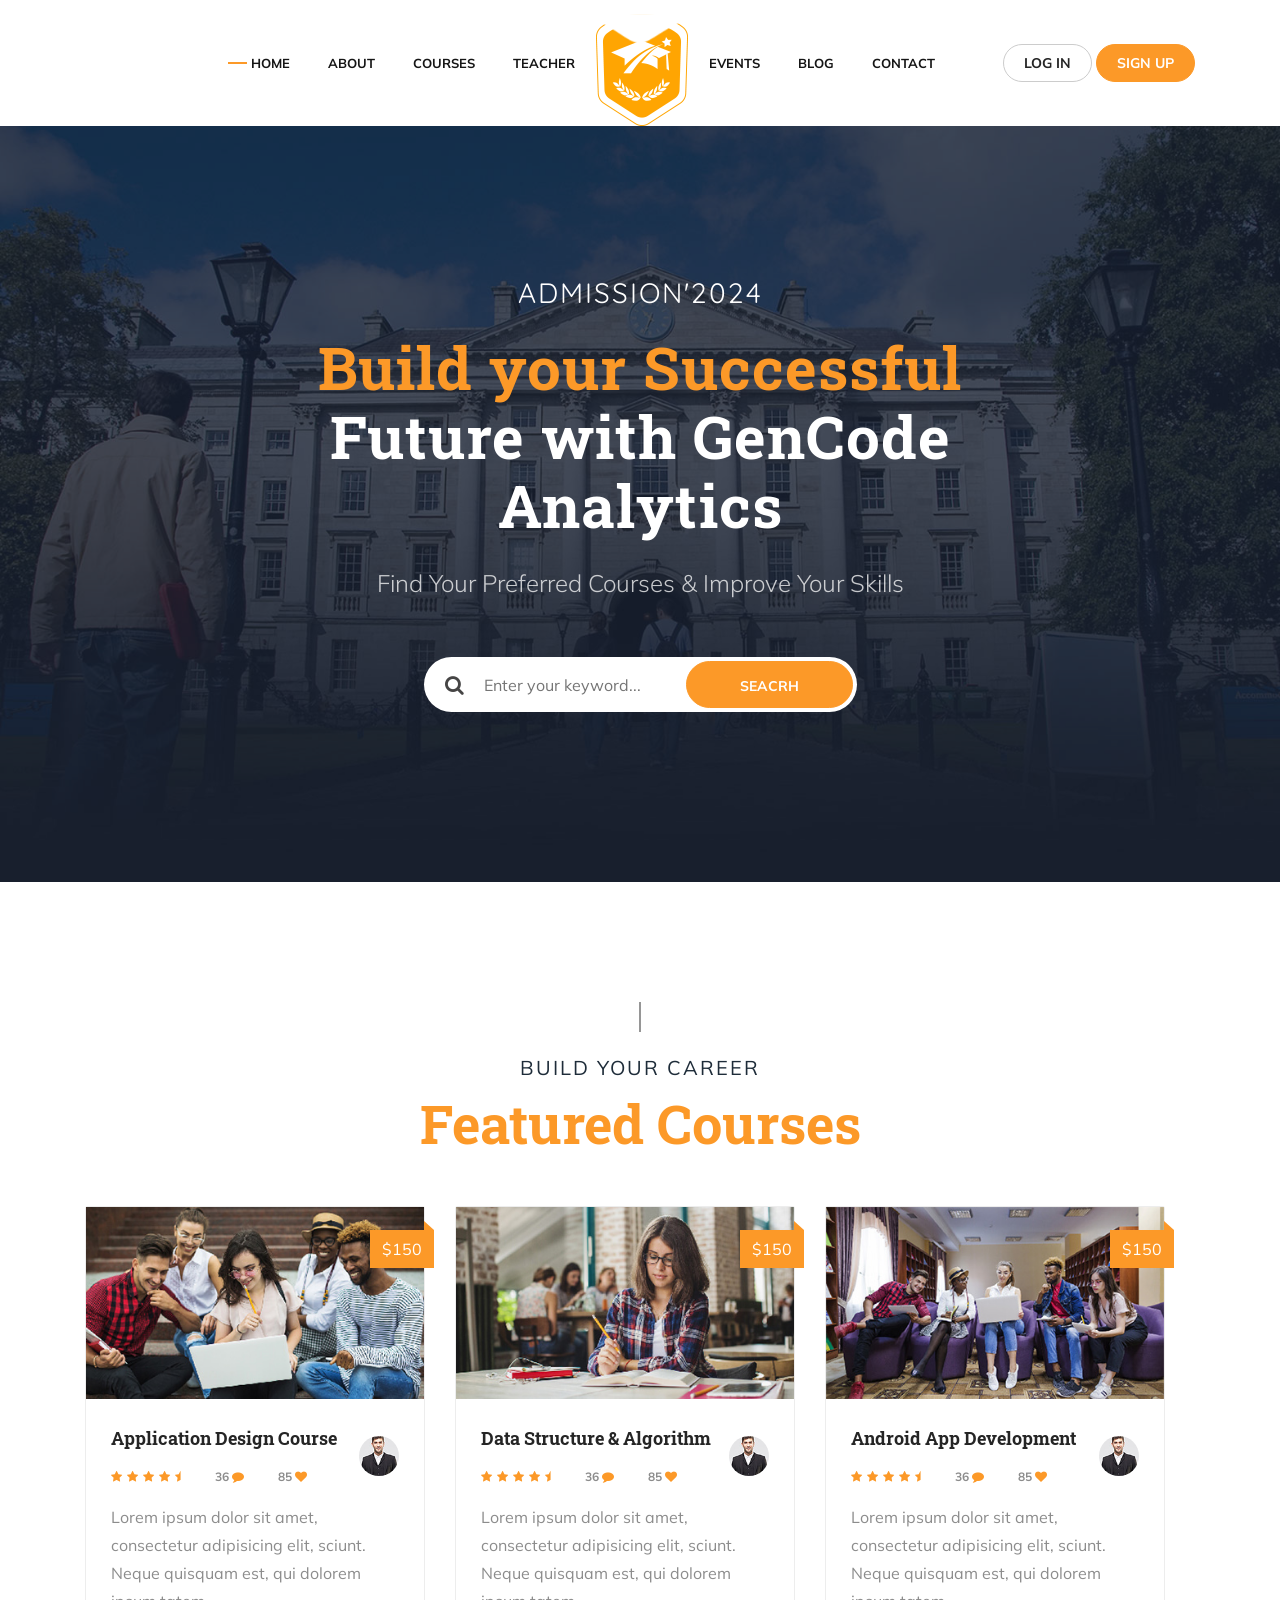
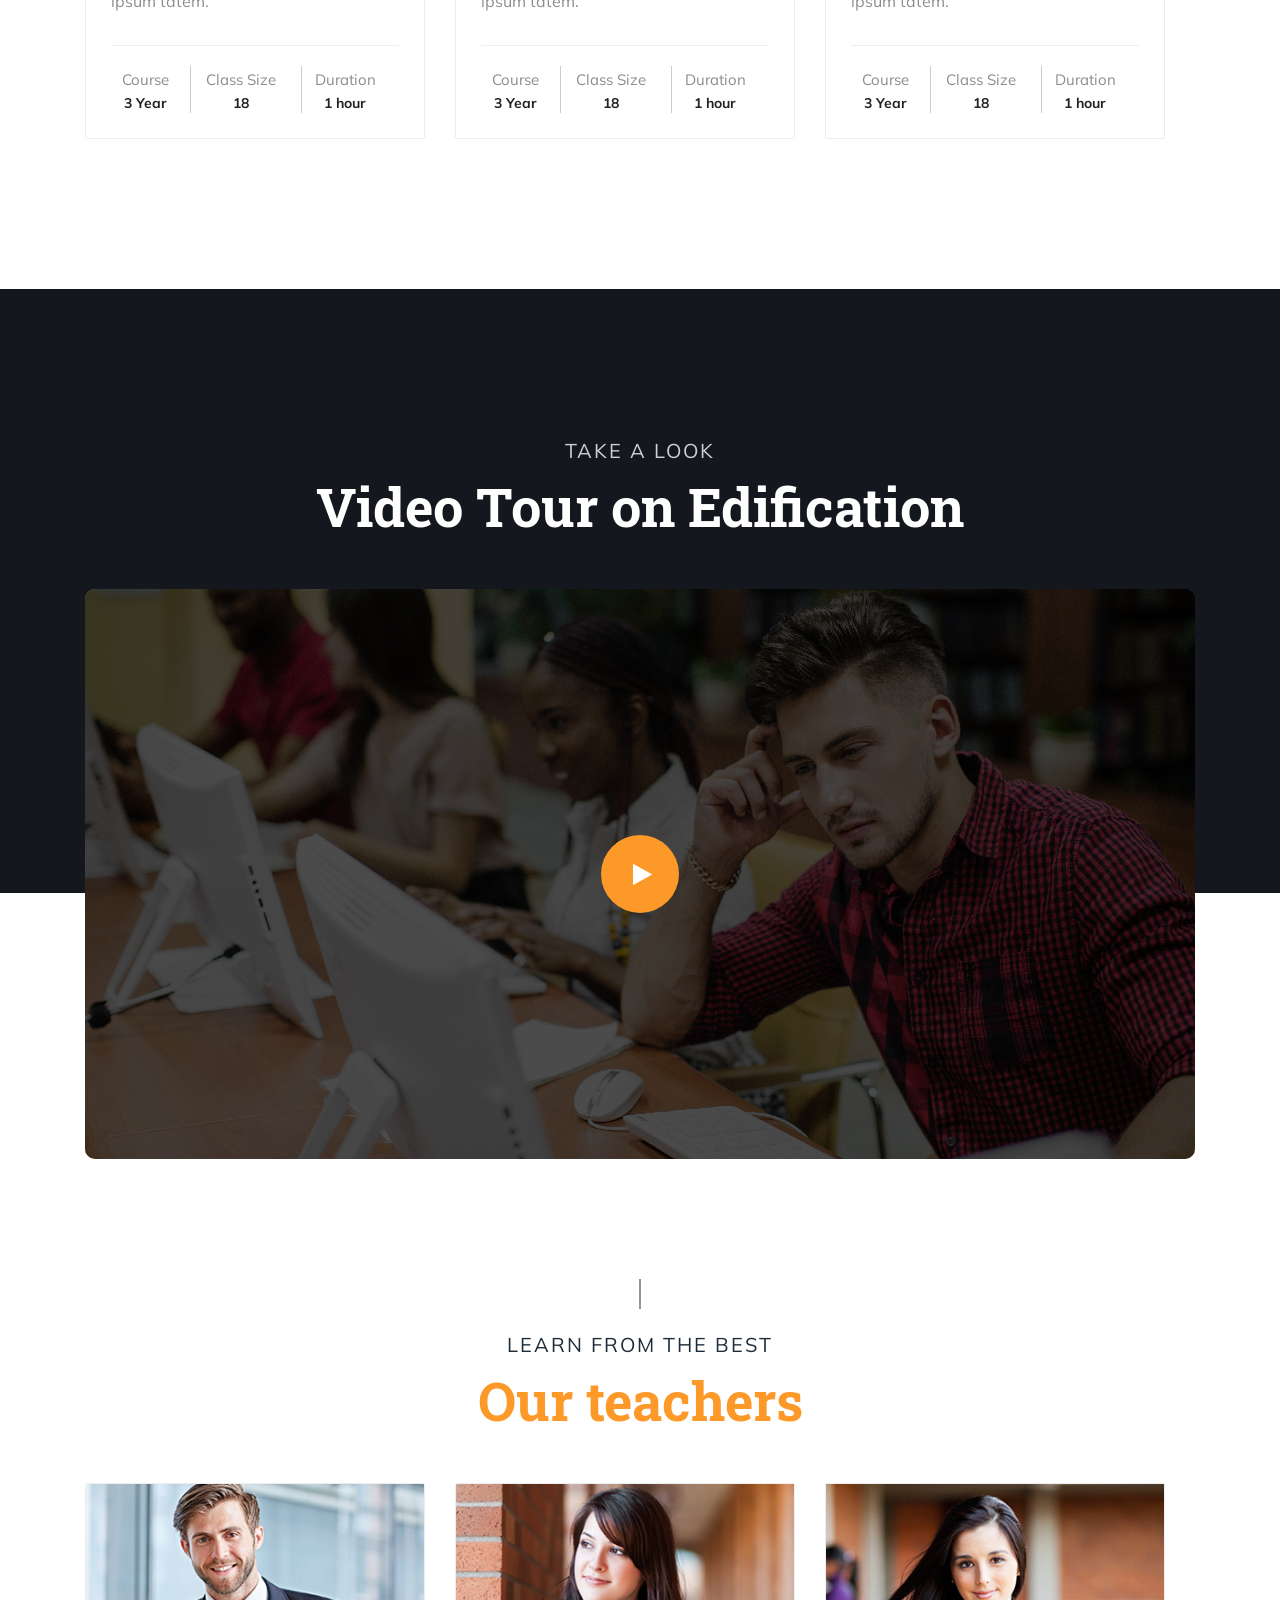
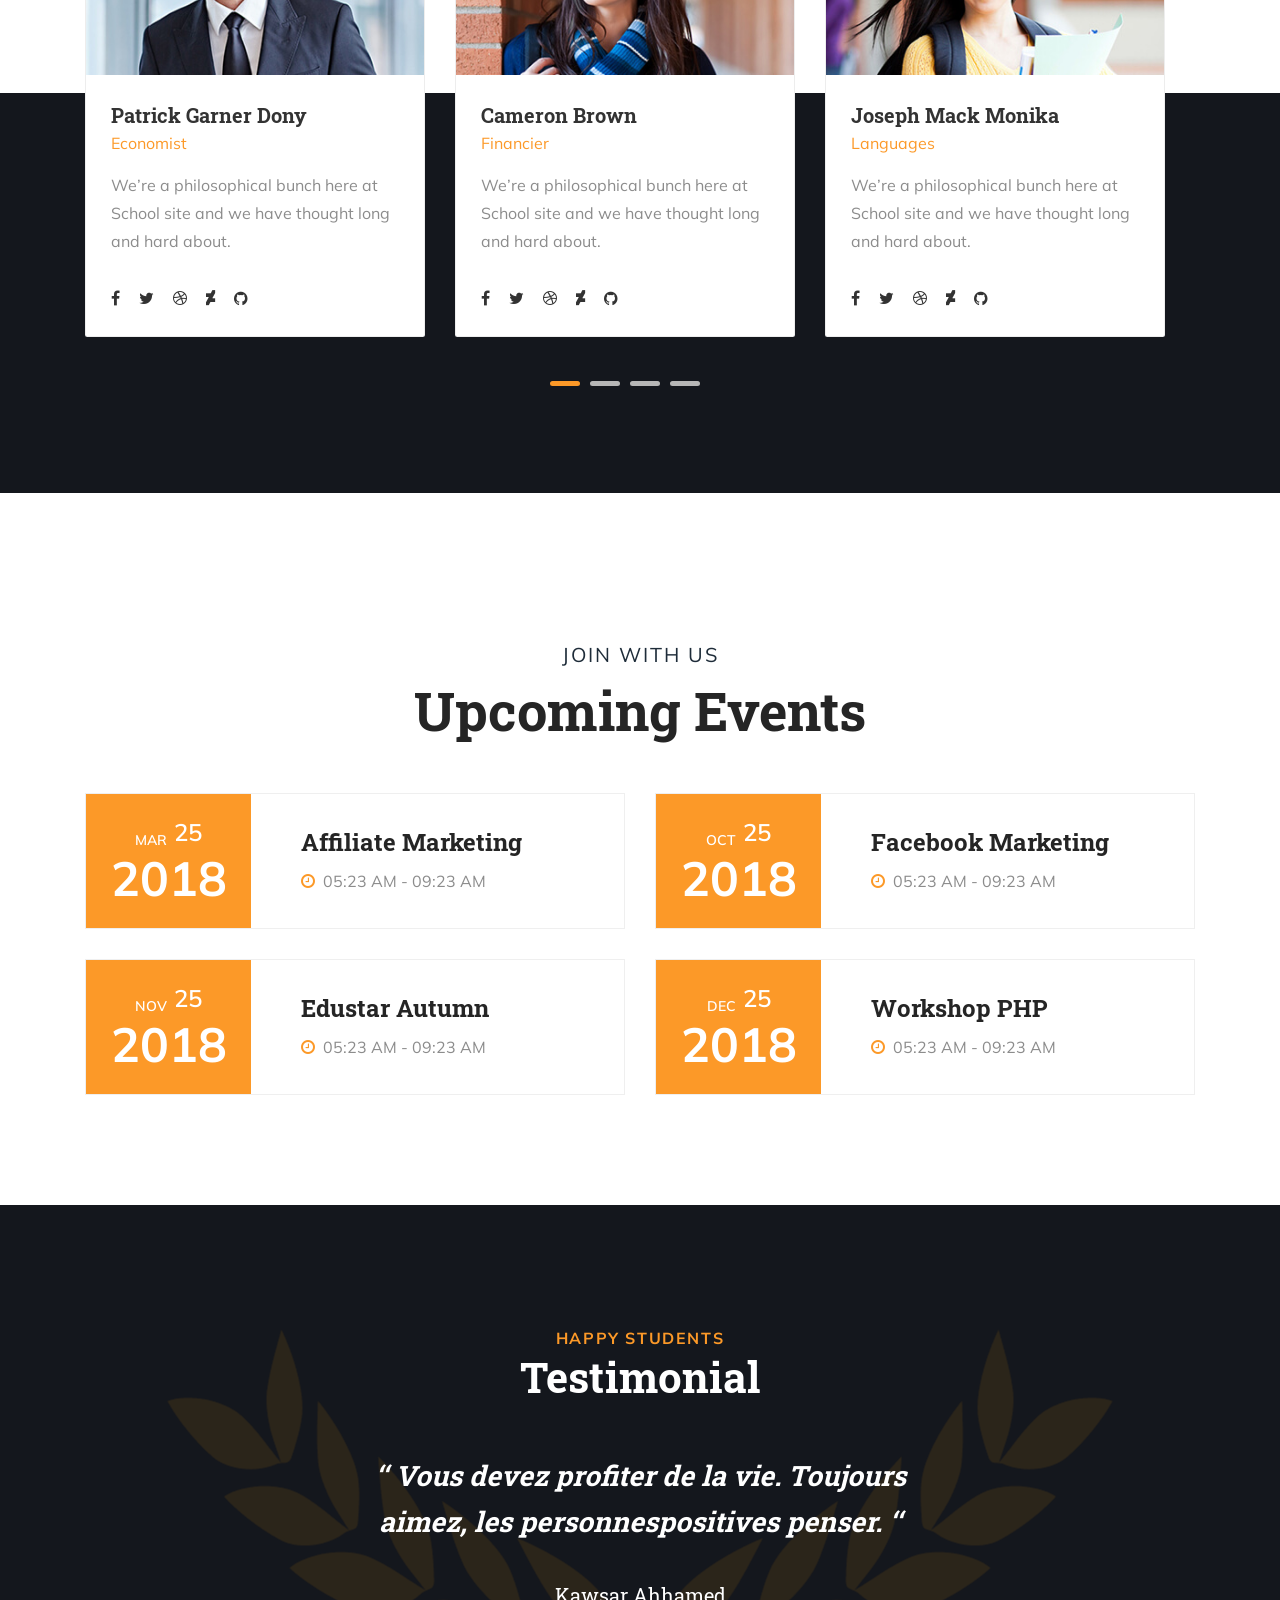
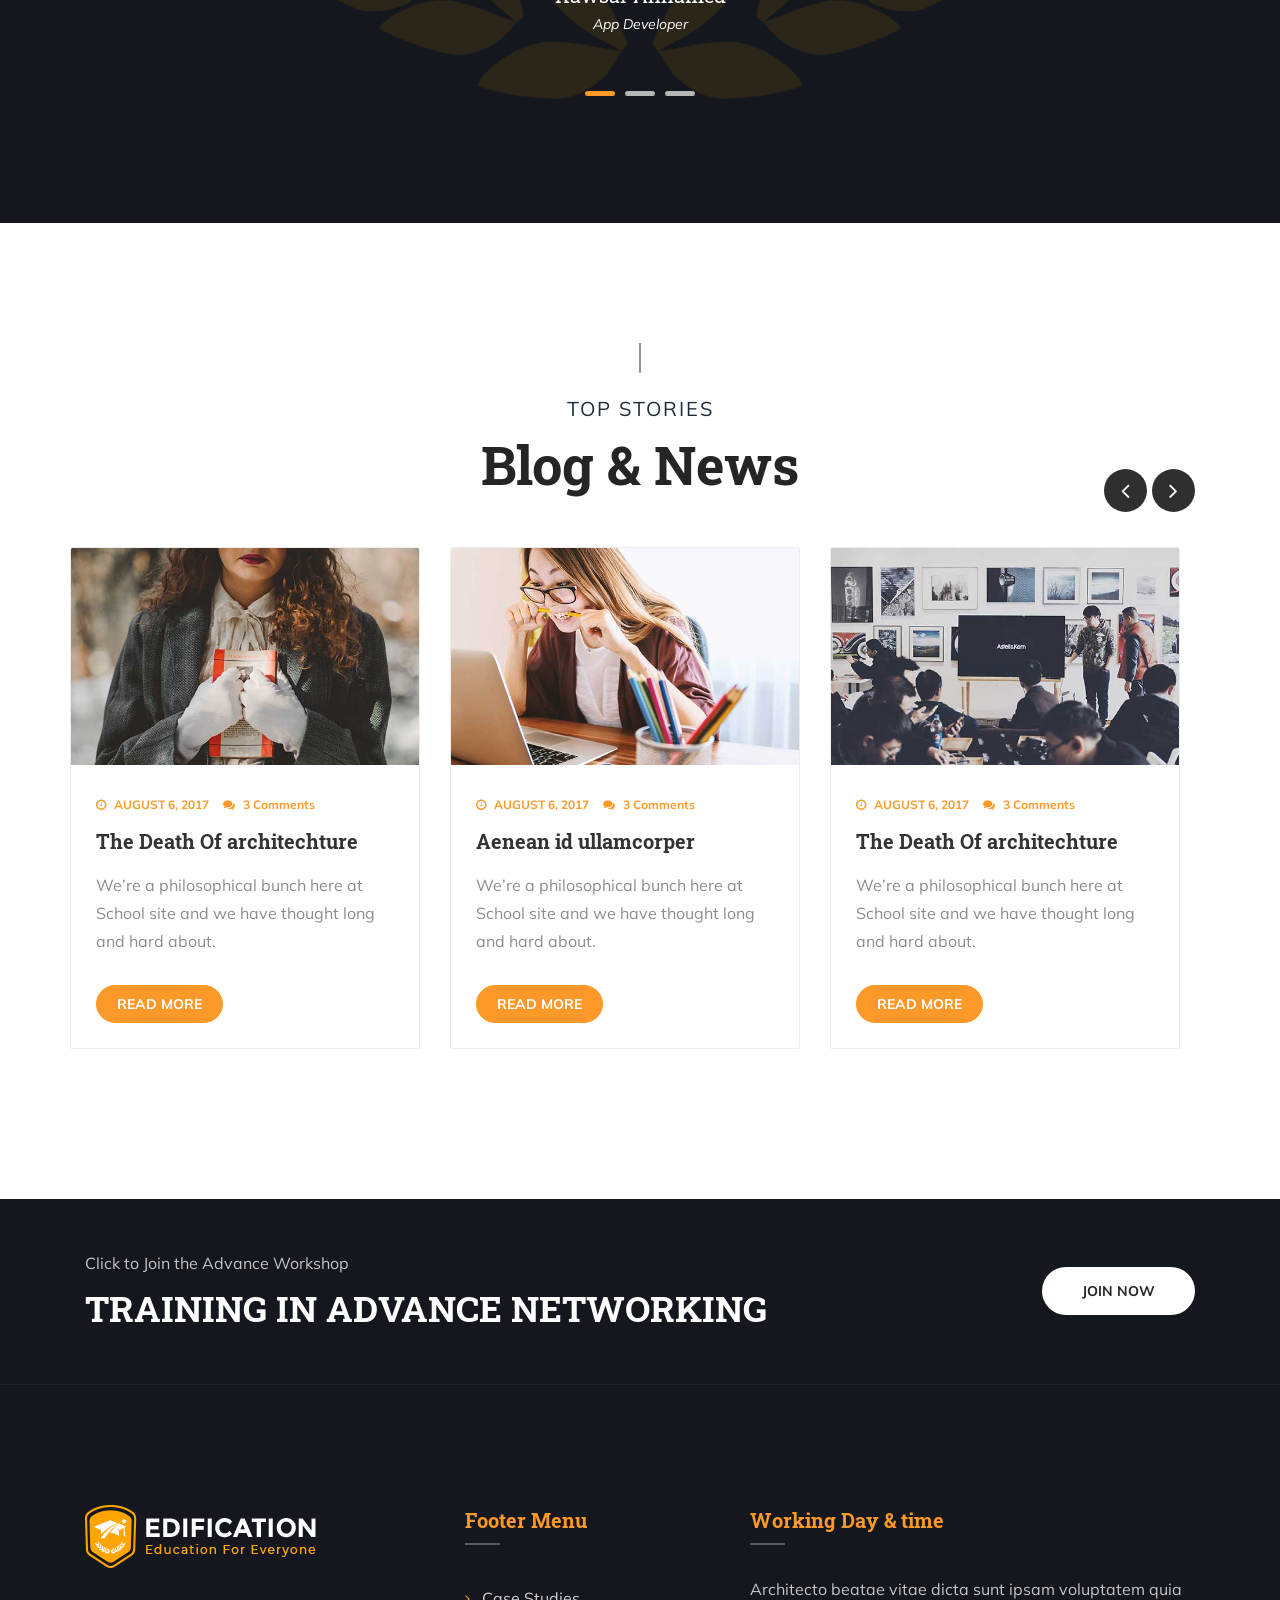
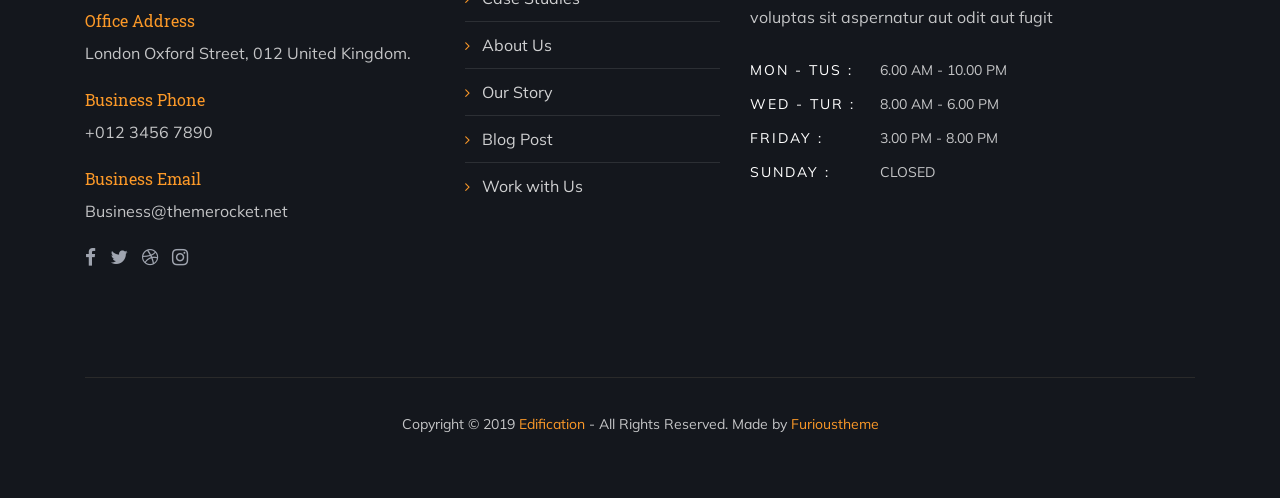
<file: index.html>
<!doctype html>
<html class="no-js" lang="en">


<!-- Mirrored from furioustheme-edification.netlify.app/ by HTTrack Website Copier/3.x [XR&CO'2014], Sat, 09 Nov 2024 19:03:00 GMT -->
<!-- Added by HTTrack --><meta http-equiv="content-type" content="text/html;charset=UTF-8" /><!-- /Added by HTTrack -->
<head>
    <meta charset="utf-8">
    <meta http-equiv="x-ua-compatible" content="ie=edge">
    <title>GenCode Analytics</title>
    <meta name="viewport" content="width=device-width, initial-scale=1">
    <!-- Place favicon.ico in the root directory -->
    <link rel="shortcut icon" type="image/png" href="assets/images/icon/favicon.html">
    <!-- all css here -->
    <link rel="stylesheet" href="assets/css/bootstrap.min.css">
    <link rel="stylesheet" href="assets/css/font-awesome.min.css">
    <link rel="stylesheet" href="assets/css/owl.carousel.min.css">
    <link rel="stylesheet" href="assets/css/magnific-popup.css">
    <link rel="stylesheet" href="assets/css/slicknav.min.css">
    <link rel="stylesheet" href="assets/css/typography.css">
    <link rel="stylesheet" href="assets/css/default-css.css">
    <link rel="stylesheet" href="assets/css/styles.css">
    <link rel="stylesheet" href="assets/css/responsive.css">
    <!--color css-->
    <link rel="stylesheet" id="triggerColor" href="assets/css/triggerplate/color-0.html">
    <!-- modernizr css -->
    <script src="assets/js/vendor/modernizr-2.8.3.min.js"></script>
</head>

<body>
    <!--[if lt IE 8]>
            <p class="browserupgrade">You are using an <strong>outdated</strong> browser. Please <a href="http://browsehappy.com/">upgrade your browser</a> to improve your experience.</p>
        <![endif]-->
    <!-- preloader area start -->
    <div id="preloader">
        <div class="loader"></div>
    </div>
    <!-- prealoader area end -->
    
    <!-- header area start -->
    <header id="header">
        <!-- header two area start -->
        <div class="header-two">
            <div class="container">
                <div class="row align-items-center">
                    <div class="col-lg-3 col-sm-6 d-block d-lg-none">
                        <div class="logo">
                            <a href='index.html'><img src="assets/images/icon/logo.png" alt="logo"></a>
                        </div>
                    </div>
                    <div class="col-lg-9 offset-lg-1 d-none d-lg-block">
                        <div class="main-menu menu-style2">
                            <nav>
                                <ul id="m_menu_active">
                                    <li class="active"><a href="javascript:void(0);">Home</a>
                                        <ul class="submenu">
                                            <li class="active"><a href='index.html'>Home One</a></li>
                                           <!-- <li><a href='index2.html'>Home Two</a></li>
                                            <li><a href='index3.html'>Home Three</a></li>-->
                                        </ul>
                                    </li>
                                    <li><a href='about.html'>About</a></li>
                                    <li><a href="javascript:void(0);">Courses</a>
                                        <ul class="submenu">
                                            <li><a href='courses.html'>courses</a></li>
                                            <li><a href='course-details.html'>course details</a></li>
                                        </ul>
                                    </li>
                                    <li><a href="javascript:void(0);">teacher</a>
                                        <ul class="submenu">
                                            <li><a href='teachers.html'>teachers</a></li>
                                            <li><a href='teacher-details.html'>teacher details</a></li>
                                        </ul>
                                    </li>
                                    <li class="middle-logo">
                                        <a href='index.html'>
                                            <img src="assets/images/icon/logo-middle.png" alt="logo">
                                            <img class="hb-bottom-shape" src="assets/images/icon/hb-bottom-shape.png" alt="logo">
                                        </a>
                                    </li>
                                    <li><a href="#">Events</a></li>
                                    <li><a href="javascript:void(0);">blog</a>
                                        <ul class="submenu">
                                            <li><a href='blog.html'>blog</a></li>
                                            <li><a href='blog-details.html'>blog details</a></li>
                                        </ul>
                                    </li>
                                    <li><a href='contact.html'>Contact</a></li>
                                </ul>
                            </nav>
                        </div>
                    </div>
                    <div class="col-lg-2 col-sm-5">
                        <div class="header-bottom-right-style-2">
                            <ul>
                                <li><a data-toggle="modal" data-target="#exampleModal" class="btn btn-light btn-round" href="#">Log in</a></li>
                                <li><a data-toggle="modal" data-target="#exampleModal2"  class="btn btn-primary btn-round" class="active" href="#">Sign Up</a></li>
                            </ul>
                        </div>
                        <!-- Button trigger modal -->  
                        <div class="modal fade" id="exampleModal" tabindex="-1" role="dialog" aria-labelledby="exampleModalLabel" aria-hidden="true">
                          <div class="modal-dialog" role="document">
                            <div class="modal-content p-5">
                              <div class="modal-header">
                                <h5 class="modal-title" id="exampleModalLabel">Login Here</h5>
                                <button type="button" class="close" data-dismiss="modal" aria-label="Close">
                                  <span aria-hidden="true">&times;</span>
                                </button>
                              </div>
                              <div class="modal-body">
                                <form> 
                                    <input type="email" placeholder="Enter Your Email.." required="">
                                    <input type="password" placeholder="Enter Your Paddword">
                                    <label class="checkbox-inline mr-5"><input type="checkbox" value="">Remember Me</label> 
                                    <a class="primary-color" href="#"><u>Forgot password</u></a>
                                    <input class="btn btn-primary btn-sm" type="submit" value="Login">
                                </form> 
                              </div> 
                            </div>
                          </div>
                        </div> 

                        <div class="modal fade" id="exampleModal2" tabindex="-1" role="dialog" aria-labelledby="exampleModalLabel" aria-hidden="true">
                          <div class="modal-dialog" role="document">
                            <div class="modal-content p-5">
                              <div class="modal-header">
                                <h5 class="modal-title" id="exampleModalLabel">Please Sign Up Here</h5>
                                <button type="button" class="close" data-dismiss="modal" aria-label="Close">
                                  <span aria-hidden="true">&times;</span>
                                </button>
                              </div>
                              <div class="modal-body"> 
                                <form class="signup-form text-center">
                                    <div class="row">
                                        <div class="col-lg-6">
                                            <input type="text" placeholder="First Name">
                                        </div>
                                        <div class="col-lg-6">
                                            <input type="text" placeholder="Last Name">
                                        </div>
                                    </div>
                                    <input type="email" placeholder="Enter Your Email.." required="">
                                    <input type="password" placeholder="Enter Your Password">
                                    <label class="checkbox-inline"><input type="checkbox" value="">I Agree</label> 
                                    <input class="btn btn-primary btn-sm" type="submit" value="Register Now">
                                </form> 
                              </div> 
                            </div>
                          </div>
                        </div>
                    </div><!-- col-lg-2 -->
                    <div class="col-12 d-block d-lg-none">
                        <div id="mobile_menu"></div>
                    </div>
                </div>
            </div>
        </div>
        <!-- header two area end -->
    </header>
    <!-- header area end -->
    <!-- offset search area start -->
    <div class="offset-search">
        <form action="#">
            <input type="text" name="search" placeholder="Sarch here...">
            <button type="submit"><i class="fa fa-search"></i></button>
        </form>
    </div>
    <!-- offset search area end -->
    <!-- body overlay area start -->
    <div class="body_overlay"></div>
    <!-- body overlay area end -->
    <!-- hero area start -->
    <div class="hero-area has-color">
        <div class="container">
            <div class="row">
                <div class="col-lg-8 offset-lg-2 col-md-10 offset-md-1">
                    <div class="hero-content">
                        <h3>Admission'2024</h3>
                        <h1 class="mb-5"><span class="primary-color">Build your Successful</span><b class="line-break"></b>Future with GenCode Analytics</h1>
                        <p class="text-white-50">Find Your Preferred Courses & Improve Your Skills</p>
                        <form action="#">
                            <div class="form-input mt-5">
                                <input type="text" name="search" required placeholder="Enter your keyword...">
                                <button class="btn btn-primary btn-round" type="submit">Seacrh</button>
                                <i class="fa fa-search"></i>
                            </div>
                        </form>
                    </div>
                </div>
            </div>
        </div>
    </div>
    <!-- hero area end -->

    <!-- about area start -->
    <!-- <div class="about-area-style2 ptb--120">
        <div class="container">
            <div class="row">
                <div class="col-lg-8 offset-lg-2 col-md-10 offset-md-1">
                    <div class="about-content-style2 text-center has-color">
                        <div class="section-title-style mb-4">
                            <h2>Welcome to <b class="line-break"></b><span class="text-color">Edification</span> University</h2>
                        </div>
                        <p class="text-white-70">Eaque ipsa quae ab illo inventore veritatis et quasi architecto beatae vitae dicta sunt explicabo. Nemo enim ipsam voluptatem quia voluptas sit aspernatur aut odit aut fugit, sed quia consequuntur magni dolores eos qui ratione voluptatem sequi nesciunt. Neque porro quisquam est, qui dolorem ipsum quia incidunt ut labore et dolore magnam aliquam quaerat voluptatem.</p>
                        <a class="btn btn-light btn-round mt-3" href="#">Read more</a>
                    </div>
                </div>
            </div>
        </div>
    </div> -->
    <!-- about area end -->

    <!-- course area start -->
    <div class="course-area  ptb--120">
        <div class="container">
            <div class="row">
                <div class="col-md-10 offset-md-1">
                    <div class="section-title-style2 black-title title-tb text-center">
                        <span>build your career</span>
                        <h2 class="primary-color">Featured Courses</h2>
                    </div>
                </div>
            </div>
  
            <div class="commn-carousel owl-carousel card-deck"> 
                <div class="card mb-5">
                    <div class="course-thumb">
                        <img src="assets/images/course/cs-img1.jpg" alt="image">
                        <span class="cs-price primary-bg">$150</span>
                    </div>
                    <div class="card-body  p-25"> 
                        <div class="course-meta-title mb-4">
                            <div class="course-meta-text">
                                <h4><a href='course-details.html'>Application Design Course</a></h4>
                                <ul class="course-meta-stats">
                                    <li><i class="fa fa-star"></i><i class="fa fa-star"></i><i class="fa fa-star"></i><i class="fa fa-star"></i><i class="fa fa-star-half"></i></li>
                                    <li>36 <i class="fa fa-comment"></i></li>
                                    <li>85 <i class="fa fa-heart"></i></li>
                                </ul>
                            </div> 
                            <a href='course-details.html'><img class="course-meta-thumbnail rounded-circle" src="assets/images/author/auth1.jpg" alt="image"> </a>
                        </div>
                        <p>Lorem ipsum dolor sit amet, consectetur adipisicing elit, sciunt. Neque quisquam est, qui dolorem ipsum tatem.</p> 
                        <ul class="course-meta-details list-inline  w-100">
                            <li> 
                             <p>Course</p>
                             <span>3 Year</span>
                            </li>
                            <li>
                             <p>Class Size</p>
                              <span>18</span>
                            </li> 
                            <li>
                             <p>Duration</p>
                              <span>1 hour</span>
                            </li>      
                        </ul>  
                  </div><!-- card-body -->
                </div><!-- card -->
 
                <div class="card mb-5">
                    <div class="course-thumb">
                        <img src="assets/images/course/cs-img2.jpg" alt="image">
                        <span class="cs-price primary-bg">$150</span>
                    </div>
                    <div class="card-body  p-25"> 
                        <div class="course-meta-title mb-4">
                            <div class="course-meta-text">
                                <h4><a href='course-details.html'>Data Structure & Algorithm</a></h4>
                                <ul class="course-meta-stats">
                                    <li><i class="fa fa-star"></i><i class="fa fa-star"></i><i class="fa fa-star"></i><i class="fa fa-star"></i><i class="fa fa-star-half"></i></li>
                                    <li>36 <i class="fa fa-comment"></i></li>
                                    <li>85 <i class="fa fa-heart"></i></li>
                                </ul>
                            </div> 
                            <a href='course-details.html'><img class="course-meta-thumbnail rounded-circle" src="assets/images/author/auth1.jpg" alt="image"> </a>
                        </div>
                        <p>Lorem ipsum dolor sit amet, consectetur adipisicing elit, sciunt. Neque quisquam est, qui dolorem ipsum tatem.</p> 
                        <ul class="course-meta-details list-inline  w-100">
                            <li> 
                             <p>Course</p>
                             <span>3 Year</span>
                            </li>
                            <li>
                             <p>Class Size</p>
                              <span>18</span>
                            </li> 
                            <li>
                             <p>Duration</p>
                              <span>1 hour</span>
                            </li>      
                        </ul>  
                  </div><!-- card-body -->
                </div><!-- card -->
  
                <div class="card mb-5">
                    <div class="course-thumb">
                        <img src="assets/images/course/cs-img3.jpg" alt="image">
                        <span class="cs-price primary-bg">$150</span>
                    </div>
                    <div class="card-body  p-25"> 
                        <div class="course-meta-title mb-4">
                            <div class="course-meta-text">
                                <h4><a href='course-details.html'>Android App Development</a></h4>
                                <ul class="course-meta-stats">
                                    <li><i class="fa fa-star"></i><i class="fa fa-star"></i><i class="fa fa-star"></i><i class="fa fa-star"></i><i class="fa fa-star-half"></i></li>
                                    <li>36 <i class="fa fa-comment"></i></li>
                                    <li>85 <i class="fa fa-heart"></i></li>
                                </ul>
                            </div> 
                            <a href='course-details.html'><img class="course-meta-thumbnail rounded-circle" src="assets/images/author/auth1.jpg" alt="image"> </a>
                        </div>
                        <p>Lorem ipsum dolor sit amet, consectetur adipisicing elit, sciunt. Neque quisquam est, qui dolorem ipsum tatem.</p> 
                        <ul class="course-meta-details list-inline  w-100">
                            <li> 
                             <p>Course</p>
                             <span>3 Year</span>
                            </li>
                            <li>
                             <p>Class Size</p>
                              <span>18</span>
                            </li> 
                            <li>
                             <p>Duration</p>
                              <span>1 hour</span>
                            </li>      
                        </ul>  
                  </div><!-- card-body -->
                </div><!-- card --> 
            </div> 
        </div>
    </div>
    <!-- course area end -->

    <!-- take toure area start -->
    <div class="take-toure-area ptb--120">
        <div class="container">
            <div class="row">
                <div class="col-md-10 offset-md-1">
                    <div class="section-title-style2 white-title text-center">
                        <span>Take A Look</span>
                        <h2>Video Tour on Edification </h2>
                    </div>
                </div>
            </div>
            <div class="video-area">
                <a class="expand-video" href="https://www.youtube.com/watch?v=cdfMgotGKIM"><i class="fa fa-play"></i></a>
            </div>
        </div>
    </div>
    <!-- take toure area end -->

    <!-- course area start -->
    <div class="teacher-area pb--100">
        <div class="container">
            <div class="row">
                <div class="col-md-10 offset-md-1">
                    <div class="section-title-style2 black-title title-tb text-center">
                        <span>Learn from the best</span>
                        <h2 class="primary-color">Our teachers</h2>
                    </div>
                </div>
            </div>
            <div class="commn-carousel owl-carousel card-deck">   
              <div class="card mb-5"> 
                <img src="assets/images/teacher/teacher-member1.jpg" alt="image"> 
                <div class="card-body teacher-content p-25">  
                  <h4 class="card-title mb-4"><a href='teacher-details.html'>Patrick Garner Dony</a></h4>
                  <span class="primary-color d-block mb-4">Economist</span>
                  <p class="card-text">We’re a philosophical bunch here at School site and we have thought long and hard about.</p> 
                  <ul class="list-inline ">
                    <li><a href="#"><i class="fa fa-facebook"></i></a></li>
                    <li><a href="#"><i class="fa fa-twitter"></i></a></li>
                    <li><a href="#"><i class="fa fa-dribbble"></i></a></li>
                    <li><a href="#"><i class="fa fa-deviantart"></i></a></li>
                    <li><a href="#"><i class="fa fa-github"></i></a></li>
                  </ul>
                </div>
              </div><!-- card -->    

              <div class="card mb-5"> 
                <img src="assets/images/teacher/teacher-member2.jpg" alt="image"> 
                <div class="card-body teacher-content p-25">  
                  <h4 class="card-title mb-4"><a href='teacher-details.html'>Cameron Brown</a></h4>
                  <span class="primary-color  d-block mb-4">Financier</span>
                  <p class="card-text">We’re a philosophical bunch here at School site and we have thought long and hard about.</p> 
                  <ul class="list-inline ">
                    <li><a href="#"><i class="fa fa-facebook"></i></a></li>
                    <li><a href="#"><i class="fa fa-twitter"></i></a></li>
                    <li><a href="#"><i class="fa fa-dribbble"></i></a></li>
                    <li><a href="#"><i class="fa fa-deviantart"></i></a></li>
                    <li><a href="#"><i class="fa fa-github"></i></a></li>
                  </ul>
                </div>
              </div><!-- card -->    

              <div class="card mb-5"> 
                <img src="assets/images/teacher/teacher-member3.jpg" alt="image"> 
                <div class="card-body teacher-content p-25">  
                  <h4 class="card-title mb-4"><a href='teacher-details.html'>Joseph Mack Monika</a></h4>
                  <span class="primary-color d-block mb-4">Languages</span>
                  <p class="card-text">We’re a philosophical bunch here at School site and we have thought long and hard about.</p> 
                  <ul class="list-inline ">
                    <li><a href="#"><i class="fa fa-facebook"></i></a></li>
                    <li><a href="#"><i class="fa fa-twitter"></i></a></li>
                    <li><a href="#"><i class="fa fa-dribbble"></i></a></li>
                    <li><a href="#"><i class="fa fa-deviantart"></i></a></li>
                    <li><a href="#"><i class="fa fa-github"></i></a></li>
                  </ul>
                </div>
              </div><!-- card -->  
              <div class="card mb-5"> 
                <img src="assets/images/teacher/teacher-member4.jpg" alt="image"> 
                <div class="card-body teacher-content p-25">  
                  <h4 class="card-title mb-4"><a href='teacher-details.html'>Patrick Garner Dony</a></h4>
                  <span class="primary-color d-block mb-4">Economist</span>
                  <p class="card-text">We’re a philosophical bunch here at School site and we have thought long and hard about.</p> 
                  <ul class="list-inline ">
                    <li><a href="#"><i class="fa fa-facebook"></i></a></li>
                    <li><a href="#"><i class="fa fa-twitter"></i></a></li>
                    <li><a href="#"><i class="fa fa-dribbble"></i></a></li>
                    <li><a href="#"><i class="fa fa-deviantart"></i></a></li>
                    <li><a href="#"><i class="fa fa-github"></i></a></li>
                  </ul>
                </div>
              </div><!-- card -->         
            </div>
        </div>
    </div>
    <!-- course area end -->

    <!-- events area start -->
    <div class="event-area  pt--120 pb--80">
        <div class="container">
            <div class="row">
                <div class="col-md-10 offset-md-1">
                    <div class="section-title-style2 black-title text-center">
                        <span>Join with us</span>
                        <h2>Upcoming Events</h2>
                    </div>
                </div>
            </div>
            <div class="row">
                <div class="col-md-6">
                    <div class="media align-items-center mb-5">
                        <div class="media-head primary-bg">
                            <span><sub>MAR</sub>25</span>
                            <p>2018</p>
                        </div>
                        <div class="media-body">
                            <h4><a href="#">Affiliate Marketing</a></h4>
                            <p><i class="fa fa-clock-o"></i>05:23 AM - 09:23 AM</p>
                        </div>
                    </div> <!-- media -->
                </div><!-- col-md-6 -->
                <div class="col-md-6">
                    <div class="media align-items-center mb-5">
                        <div class="media-head primary-bg">
                            <span><sub>OCT</sub>25</span>
                            <p>2018</p>
                        </div>
                        <div class="media-body">
                            <h4><a href="#">Facebook Marketing</a></h4>
                            <p><i class="fa fa-clock-o"></i>05:23 AM - 09:23 AM</p>
                        </div>
                    </div> <!-- media -->
                </div><!-- col-md-6 --> 
                <div class="col-md-6">
                    <div class="media align-items-center mb-5">
                        <div class="media-head primary-bg">
                            <span><sub>NOV</sub>25</span>
                            <p>2018</p>
                        </div>
                        <div class="media-body">
                            <h4><a href="#">Edustar Autumn</a></h4>
                            <p><i class="fa fa-clock-o"></i>05:23 AM - 09:23 AM</p>
                        </div>
                    </div> <!-- media -->
                </div><!-- col-md-6 -->  
                <div class="col-md-6">
                    <div class="media align-items-center mb-5">
                        <div class="media-head primary-bg">
                            <span><sub>DEC</sub>25</span>
                            <p>2018</p>
                        </div>
                        <div class="media-body">
                            <h4><a href="#">Workshop PHP</a></h4>
                            <p><i class="fa fa-clock-o"></i>05:23 AM - 09:23 AM</p>
                        </div>
                    </div> <!-- media -->
                </div><!-- col-md-6 -->   
            </div><!-- row -->
        </div><!-- container -->
    </div>
    <!-- events area end --> 
    
    <div class="testimonial-area ptb--120"><!-- testimonial area start -->
        <img class="tst-bg" src="assets/images/bg/tst-bg-shape.png" alt="image">
        <div class="container">
            <div class="row">
                <div class="col-lg-6 offset-lg-3 text-center">
                    <div class="tst-carousel owl-carousel">
                        <div class="testimonial-content pb--40">
                            <div class="section-title sec-style-two">
                                <span class="text-uppercase primary-color mb-0">Happy students</span>
                                <h2>Testimonial</h2>
                            </div>
                            <h3>‘‘ Vous devez profiter de la vie. Toujours aimez, les personnespositives penser. ‘‘</h3>
                            <h4>Kawsar Ahhamed</h4>
                            <span>App Developer</span>
                        </div>  
                        <div class="testimonial-content pb--40">
                            <div class="section-title sec-style-two">
                                <span class="text-uppercase primary-color mb-0">Happy students</span>
                                <h2>Testimonial</h2>
                            </div>
                            <h3>‘‘ Vous devez profiter de la vie. Toujours aimez, les personnespositives penser. ‘‘</h3>
                            <h4>Kawsar Ahhamed</h4>
                            <span>App Developer</span>
                        </div>  
                        <div class="testimonial-content pb--40">
                            <div class="section-title sec-style-two">
                                <span class="text-uppercase primary-color mb-0">Happy students </span>
                                <h2>Testimonial</h2>
                            </div>
                            <h3>‘‘ Vous devez profiter de la vie. Toujours aimez, les personnespositives penser. ‘‘</h3>
                            <h4>Kawsar Ahhamed</h4>
                            <span>App Developer</span>
                        </div> 
                    </div>
                </div><!-- row -->
            </div><!-- row -->
        </div><!-- container -->
    </div><!-- testimonial-area --> 

    <!-- blog area start -->
    <div class="feature-blog  ptb--120">
        <div class="container">
            <div class="row">
                <div class="col-md-10 offset-md-1">
                    <div class="section-title-style2 black-title title-tb text-center">
                        <span>Top stories</span>
                        <h2>Blog & News</h2>
                    </div>
                </div>
            </div>

            <div class="row">
                <div class="blog-carousel owl-carousel card-deck">                     
                  <div class="card mb-5"> 
                    <img class="card-img-top" src="assets/images/blog/blog-thumbnail1.jpg" alt="image">
                    <div class="card-body p-25"> 
                        <ul class="list-inline primary-color mb-3">
                            <li><i class="fa fa-clock-o"></i> AUGUST 6, 2017</li>
                            <li><i class="fa fa-comments"></i> 3 Comments</li>
                        </ul>
                      <h4 class="card-title mb-4"><a href='blog.html'>The Death Of architechture</a></h4>
                      <p class="card-text">We’re a philosophical bunch here at School site and we have thought long and hard about.</p> 
                      <a class='btn btn-primary btn-round btn-sm' href='blog-details.html'> Read More </a>
                    </div>
                  </div><!-- card -->                
                  <div class="card mb-5"> 
                    <img class="card-img-top" src="assets/images/blog/blog-thumbnail2.jpg" alt="image">
                    <div class="card-body p-25"> 
                        <ul class="list-inline primary-color mb-3">
                            <li><i class="fa fa-clock-o"></i> AUGUST 6, 2017</li>
                            <li><i class="fa fa-comments"></i> 3 Comments</li>
                        </ul>
                      <h4 class="card-title mb-4"><a href='blog.html'>Aenean id ullamcorper</a></h4>
                      <p class="card-text">We’re a philosophical bunch here at School site and we have thought long and hard about.</p> 
                      <a class='btn btn-primary btn-round btn-sm' href='blog-details.html'> Read More </a>
                    </div>
                  </div><!-- card -->
       
                  <div class="card mb-5"> 
                    <img class="card-img-top" src="assets/images/blog/blog-thumbnail3.jpg" alt="image">
                    <div class="card-body p-25"> 
                        <ul class="list-inline primary-color mb-3">
                            <li><i class="fa fa-clock-o"></i> AUGUST 6, 2017</li>
                            <li><i class="fa fa-comments"></i> 3 Comments</li>
                        </ul>
                      <h4 class="card-title mb-4"><a href='blog.html'>The Death Of architechture</a></h4>
                      <p class="card-text">We’re a philosophical bunch here at School site and we have thought long and hard about.</p> 
                      <a class='btn btn-primary btn-round btn-sm' href='blog-details.html'> Read More </a>
                    </div>
                  </div><!-- card -->         
                  <div class="card mb-5"> 
                    <img class="card-img-top" src="assets/images/blog/blog-thumbnail1.jpg" alt="image">
                    <div class="card-body p-25"> 
                        <ul class="list-inline primary-color mb-3">
                            <li><i class="fa fa-clock-o"></i> AUGUST 6, 2017</li>
                            <li><i class="fa fa-comments"></i> 3 Comments</li>
                        </ul>
                      <h4 class="card-title mb-4"><a href='blog.html'>The Death Of architechture</a></h4>
                      <p class="card-text">We’re a philosophical bunch here at School site and we have thought long and hard about.</p> 
                      <a class='btn btn-primary btn-round btn-sm' href='blog-details.html'> Read More </a>
                    </div>
                  </div><!-- card -->    
                </div><!-- blog-carousel -->
            </div><!-- blog-carousel -->

        </div>
    </div> <!-- blog area end -->

    <!-- cta area start -->
    <div class="cta-area secondary-bg has-color cta-area ptb--50 "> 
        <div class="container">
            <div class="row align-items-center">
                <div class="col-md-9">
                    <div class="cta-content">
                        <p class="mb-2">Click to Join the Advance Workshop</p>
                        <h2>Training in advance networking</h2>
                    </div>
                </div>
                <div class="col-md-3">
                    <div class="cta-btn">
                        <a class="btn btn-light btn-round" href="#">Join Now</a>
                    </div>
                </div>
            </div>
        </div>
    </div>
    <!-- cta area end -->

    <!-- footer area start -->
    <footer>
        <div class="footer-top  has-color pt--120 pb--30">
            <div class="container">
                <div class="row">
                    <div class="col-md-4">
                        <div class="widget widget-company">
                            <a href='index.html'><img src="assets/images/icon/logo.png" alt="image"></a>
                            <div class="address">
                                <h6>Office Address</h6>
                                <p>London Oxford Street, 012 United Kingdom.</p>
                            </div>
                            <div class="address">
                                <h6>Business Phone</h6>
                                <p>+012 3456 7890</p>
                            </div>
                            <div class="address">
                                <h6>Business Email</h6>
                                <p>Business@themerocket.net</p>
                            </div>
                            <ul class="social">
                                <li><a href="#"><i class="fa fa-facebook"></i></a></li>
                                <li><a href="#"><i class="fa fa-twitter"></i></a></li>
                                <li><a href="#"><i class="fa fa-dribbble"></i></a></li>
                                <li><a href="#"><i class="fa fa-instagram"></i></a></li>
                            </ul>
                        </div>
                    </div>
                    <div class="col-md-3">
                        <div class="widget footer-link">
                            <h4 class="fwidget-title mb-5 pb-3 primary-color">Footer Menu</h4> 
                            <ul>
                                <li><a href="#"><i class="fa fa-angle-right"></i>Case Studies</a></li>
                                <li><a href="#"><i class="fa fa-angle-right"></i>About Us</a></li>
                                <li><a href="#"><i class="fa fa-angle-right"></i>Our Story</a></li>
                                <li><a href="#"><i class="fa fa-angle-right"></i>Blog Post</a></li>
                                <li><a href="#"><i class="fa fa-angle-right"></i>Work with Us</a></li>
                            </ul>
                        </div>
                    </div>
                    <div class="col-md-5">
                        <div class="widget widget-opening">
                            <h4 class="fwidget-title mb-5 pb-3 primary-color">Working Day & time</h4>
                            <p>Architecto beatae vitae dicta sunt ipsam voluptatem quia voluptas sit aspernatur aut odit aut fugit</p>
                            <ul>
                                <li><span>Mon - Tus :</span>6.00 am - 10.00 pm</li>
                                <li><span>Wed - Tur :</span>8.00 am - 6.00 pm</li>
                                <li><span>Friday :</span>3.00 pm - 8.00 pm</li>
                                <li><span>Sunday :</span>Closed</li>
                            </ul>
                        </div>
                    </div>
                </div>
                <div class="footer-bottom">
                    <p>Copyright © 2019 <span><a class="primary-color" href="https://themeforest.net/user/pixelthemez/portfolio" target="_blank">Edification</a> </span> - All Rights Reserved. Made by <span><a class="primary-color" href="https://furioustheme.com/" target="_blank">Furioustheme</a></span></p>
                </div>
            </div>
        </div>
    </footer>
    <!-- footer area end -->
 
    <!-- jquery latest version -->
    <script src="assets/js/vendor/jquery-2.2.4.min.js"></script>
    <!-- bootstrap 4 js -->
    <script src="assets/js/bootstrap.min.js"></script>
    <!-- others plugins -->
    <script src="assets/js/owl.carousel.min.js"></script>
    <script src="assets/js/jquery.magnific-popup.min.js"></script>
    <script src="assets/js/jquery.slicknav.min.js"></script>
    <script src="assets/js/plugins.js"></script>
    <script src="assets/js/scripts.js"></script>
</body>


<!-- Mirrored from furioustheme-edification.netlify.app/ by HTTrack Website Copier/3.x [XR&CO'2014], Sat, 09 Nov 2024 19:03:29 GMT -->
</html>
</file>
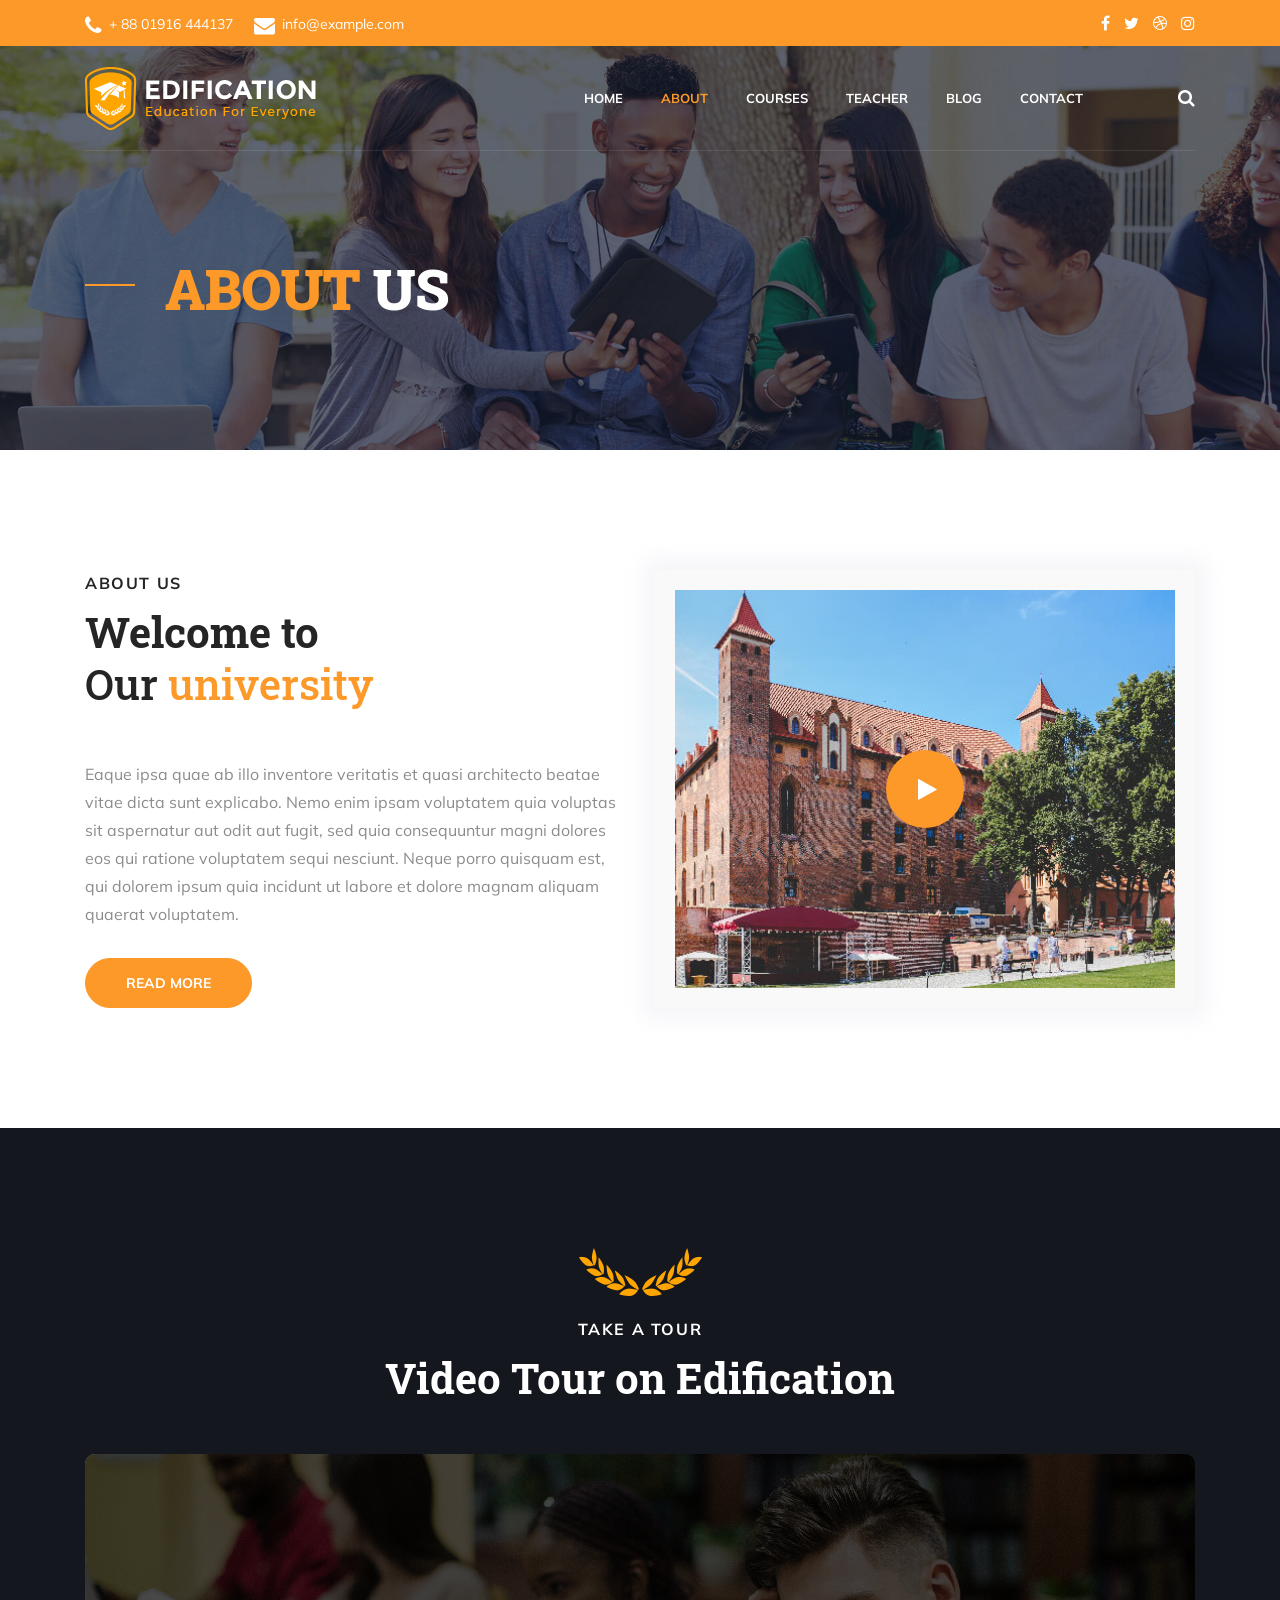
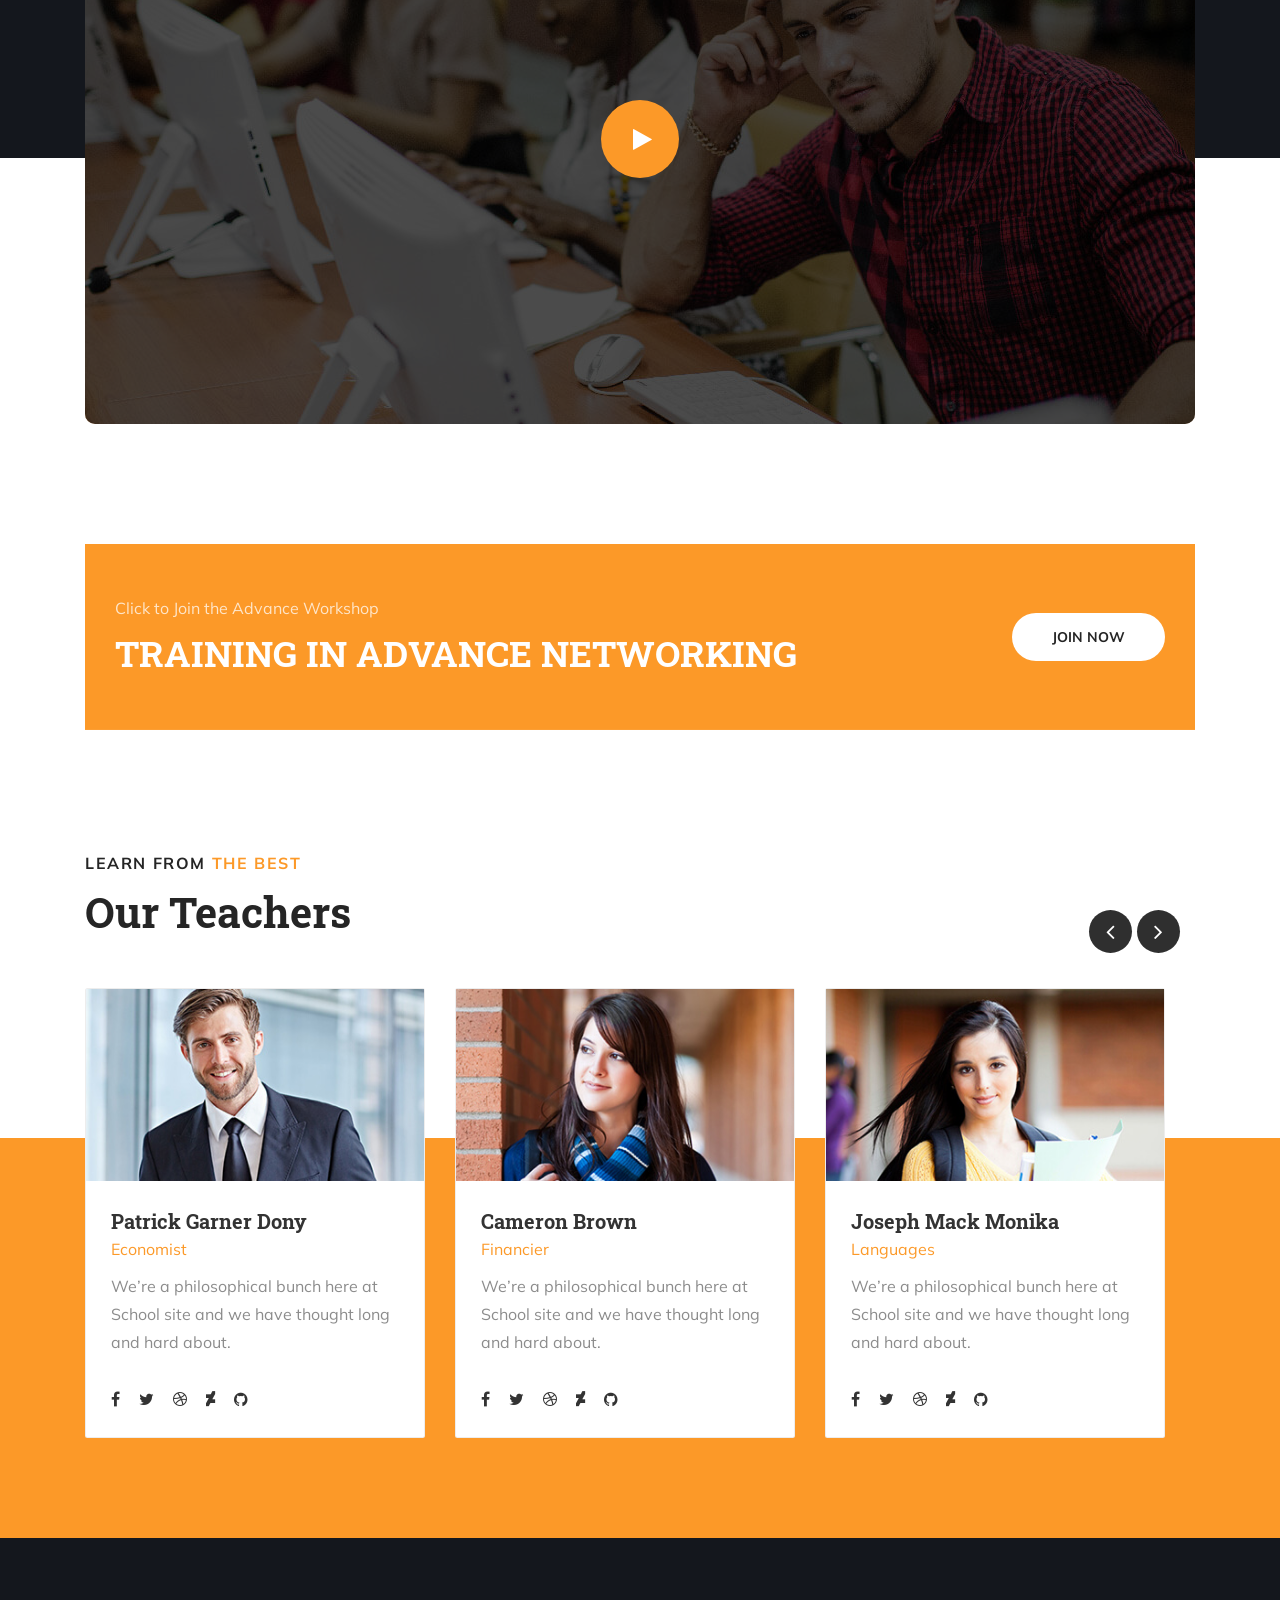
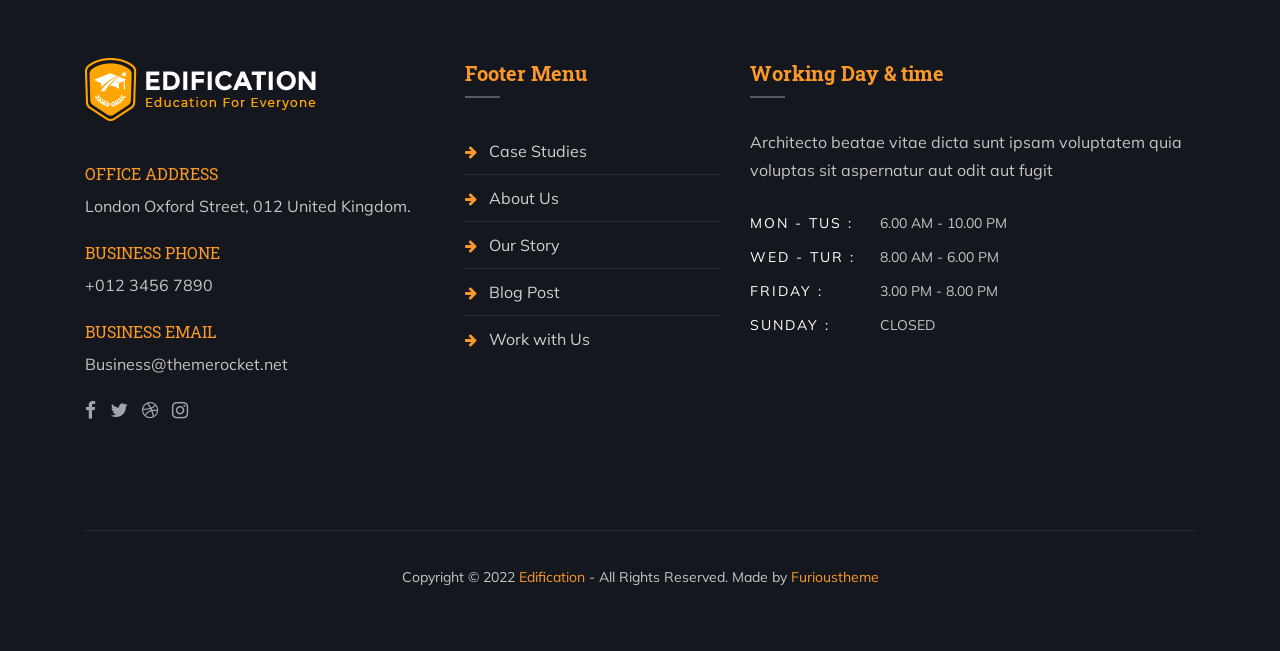
<file: about.html>
<!doctype html>
<html class="no-js" lang="en">


<!-- Mirrored from furioustheme-edification.netlify.app/about by HTTrack Website Copier/3.x [XR&CO'2014], Sat, 09 Nov 2024 19:03:45 GMT -->
<!-- Added by HTTrack --><meta http-equiv="content-type" content="text/html;charset=UTF-8" /><!-- /Added by HTTrack -->
<head>
    <meta charset="utf-8">
    <meta http-equiv="x-ua-compatible" content="ie=edge">
    <title>Edification - Responsive Education HTML5 Template</title>  
    <meta name="viewport" content="width=device-width, initial-scale=1">
    <!-- Place favicon.ico in the root directory -->
    <link rel="shortcut icon" type="image/png" href="assets/images/icon/favicon.html">
    <!-- all css here -->
    <link rel="stylesheet" href="assets/css/bootstrap.min.css">
    <link rel="stylesheet" href="assets/css/font-awesome.min.css">
    <link rel="stylesheet" href="assets/css/owl.carousel.min.css">
    <link rel="stylesheet" href="assets/css/magnific-popup.css">
    <link rel="stylesheet" href="assets/css/slicknav.min.css">
    <link rel="stylesheet" href="assets/css/typography.css">
    <link rel="stylesheet" href="assets/css/default-css.css">
    <link rel="stylesheet" href="assets/css/styles.css">
    <link rel="stylesheet" href="assets/css/responsive.css">
    <!--color css-->
    <link rel="stylesheet" id="triggerColor" href="assets/css/triggerplate/color-0.html">
    <!-- modernizr css -->
    <script src="assets/js/vendor/modernizr-2.8.3.min.js"></script>
</head>

<body>
    <!--[if lt IE 8]>
            <p class="browserupgrade">You are using an <strong>outdated</strong> browser. Please <a href="http://browsehappy.com/">upgrade your browser</a> to improve your experience.</p>
        <![endif]-->
    <!-- preloader area start -->
    <div id="preloader">
        <div class="loader"></div>
    </div>
    <!-- prealoader area end -->
    <!-- header area start -->
    <header id="header">
        <!-- header top area start -->
        <div class="header-top">
            <div class="container">
                <div class="row d-flex flex-center">
                    <div class="col-sm-8">
                        <div class="ht-address">
                            <ul>
                                <li><i class="fa fa-phone"></i>+ 88 01916 444137</li>
                                <li><i class="fa fa-envelope"></i>info@example.com</li>
                            </ul>
                        </div>
                    </div>
                    <div class="col-sm-4">
                        <div class="ht-social">
                            <ul>
                                <li><a href="#"><i class="fa fa-facebook"></i></a></li>
                                <li><a href="#"><i class="fa fa-twitter"></i></a></li>
                                <li><a href="#"><i class="fa fa-dribbble"></i></a></li>
                                <li><a href="#"><i class="fa fa-instagram"></i></a></li>
                            </ul>
                        </div>
                    </div>
                </div>
            </div>
        </div>
        <!-- header top area end -->
        <!-- header bottom area start -->
        <div class="header-bottom">
            <div class="container">
                <div class="header-bottom-inner">
                    <div class="row align-items-center">
                        <div class="col-lg-3 col-sm-9">
                            <div class="logo">
                                <a href='index.html'><img src="assets/images/icon/logo.png" alt="logo"></a>
                            </div>
                        </div>
                        <div class="col-xl-8 col-lg-7 d-none d-lg-block">
                            <div class="main-menu">
                                <nav>
                                    <ul id="m_menu_active">
                                        <li><a href="javascript:void(0);">Home</a>
                                            <ul class="submenu">
                                                <li><a href='index.html'>Home One</a></li>
                                                <li><a href='index2.html'>Home Two</a></li>
                                                <li><a href='index3.html'>Home Three</a></li>
                                            </ul>
                                        </li>
                                        <li class="active"><a href='about.html'>About</a></li>
                                        <li><a href="javascript:void(0);">Courses</a>
                                            <ul class="submenu">
                                                <li><a href='courses.html'>courses</a></li>
                                                <li><a href='course-details.html'>course details</a></li>
                                            </ul>
                                        </li>
                                        <li><a href="javascript:void(0);">teacher</a>
                                            <ul class="submenu">
                                                <li><a href='teachers.html'>teachers</a></li>
                                                <li><a href='teacher-details.html'>teacher details</a></li>
                                            </ul>
                                        </li>
                                        <li><a href="javascript:void(0);">blog</a>
                                            <ul class="submenu">
                                                <li><a href='blog.html'>blog</a></li>
                                                <li><a href='blog-details.html'>blog details</a></li>
                                            </ul>
                                        </li>
                                        <li><a href='contact.html'>Contact</a></li>
                                    </ul>
                                </nav>
                            </div>
                        </div>
                        <div class="col-xl-1 col-lg-2 col-sm-3">
                            <div class="hb-right">
                                <ul> 
                                    <li class="search_btn"><i class="fa fa-search"></i></li>
                                </ul>
                            </div>
                        </div>
                        <div class="col-12 d-block d-lg-none">
                            <div id="mobile_menu"></div>
                        </div>
                    </div>
                </div>
            </div>
        </div>
        <!-- header bottom area end -->
    </header>
    <!-- header area end -->
    <!-- offset search area start -->
    <div class="offset-search">
        <form action="#">
            <input type="text" name="search" placeholder="Sarch here...">
            <button type="submit"><i class="fa fa-search"></i></button>
        </form>
    </div>
    <!-- offset search area end -->
    <!-- body overlay area start -->
    <div class="body_overlay"></div>
    <!-- body overlay area end -->
    <!-- crumbs area start -->
    <div class="crumbs-area">
        <div class="container">
            <div class="crumb-content">
                <h4 class="crumb-title"><span>About </span>Us</h4>
            </div>
        </div>
    </div>
    <!-- crumbs area end --> 
    <!-- about area start -->
    <div class="about-area ptb--120">
        <div class="container">
            <div class="row">
                <div class="col-lg-6">
                    <div class="about-left-content">
                        <div class="section-title">
                             <span class="text-uppercase">about us</span>
                            <h2>Welcome to</h2><h2><span>Our </span> <span class="primary-color">university</span></h2> 
                        </div>
                        <p>Eaque ipsa quae ab illo inventore veritatis et quasi architecto beatae vitae dicta sunt explicabo. Nemo enim ipsam voluptatem quia voluptas sit aspernatur aut odit aut fugit, sed quia consequuntur magni dolores eos qui ratione voluptatem sequi nesciunt. Neque porro quisquam est, qui dolorem ipsum quia incidunt ut labore et dolore magnam aliquam quaerat voluptatem.</p>
                        <a href="#" class="btn btn-primary btn-round">Read more</a>
                    </div>
                </div>
                <div class="col-lg-6">
                    <div class="abt-right-thumb">
                        <div class="abt-rt-inner">
                            <a class="expand-video" href="https://www.youtube.com/watch?v=cdfMgotGKIM"><i class="fa fa-play"></i></a>
                        </div>
                    </div>
                </div>
            </div>
        </div>
    </div>
    <!-- about area end -->
    <!-- take toure area start -->
    <div class="take-toure-area ptb--120">
        <div class="container">
            <div class="row">
                <div class="col-md-8 offset-md-2">
                    <div class="section-title sec-style-two">
                        <img class="title-top-shape" src="assets/images/icon/title-top-shape.png" alt="image">
                        <span class="text-uppercase">Take A Tour</span>
                        <h2>Video Tour on Edification</h2>
                    </div>
                </div>
            </div>
            <div class="video-area">
                <a class="expand-video" href="https://www.youtube.com/watch?v=cdfMgotGKIM"><i class="fa fa-play"></i></a>
            </div>
        </div>
    </div>
    <!-- take toure area end -->
 
     <!-- cta area start --> 
    <div class="container pb--120">
        <div class="cta-area primary-bg has-color ptb--50 pl-5 pr-5">
            <div class="row align-items-center">
                <div class="col-md-9">
                    <div class="cta-content">
                        <p class="mb-2">Click to Join the Advance Workshop</p>
                        <h2>Training in advance networking</h2>
                    </div>
                </div>
                <div class="col-md-3">
                    <div class="cta-btn">
                        <a class="btn btn-light btn-round" href="#">Join Now</a>
                    </div>
                </div>
            </div>
        </div>
    </div> 
    <!-- cta area end -->

    <!-- teacher area start -->
    <div class="teacher-area befr-themeoclor pb--70">
        <div class="container">
            <div class="row">
                <div class="col-lg-5 col-md-6">
                    <div class="section-title">
                        <span class="text-uppercase">Learn from <span class="primary-color">the best</span></span>
                        <h2>Our Teachers </h2> 
                    </div>
                </div>
            </div>
            <div class="teacher-carousel owl-carousel card-deck">
              <div class="card mb-5"> 
                <img src="assets/images/teacher/teacher-member1.jpg" alt="image"> 
                <div class="card-body teacher-content p-25">  
                  <h4 class="card-title mb-4"><a href='teachers.html'>Patrick Garner Dony</a></h4>
                  <span class="primary-color d-block mb-3">Economist</span>
                  <p class="card-text">We’re a philosophical bunch here at School site and we have thought long and hard about.</p> 
                  <ul class="list-inline">
                    <li><a href="#"><i class="fa fa-facebook"></i></a></li>
                    <li><a href="#"><i class="fa fa-twitter"></i></a></li>
                    <li><a href="#"><i class="fa fa-dribbble"></i></a></li>
                    <li><a href="#"><i class="fa fa-deviantart"></i></a></li>
                    <li><a href="#"><i class="fa fa-github"></i></a></li>
                  </ul>
                </div>
              </div><!-- card -->    

              <div class="card mb-5"> 
                <img src="assets/images/teacher/teacher-member2.jpg" alt="image"> 
                <div class="card-body teacher-content p-25">  
                  <h4 class="card-title mb-4"><a href='teachers.html'>Cameron Brown</a></h4>
                  <span class="primary-color d-block mb-3">Financier</span>
                  <p class="card-text">We’re a philosophical bunch here at School site and we have thought long and hard about.</p> 
                  <ul class="list-inline">
                    <li><a href="#"><i class="fa fa-facebook"></i></a></li>
                    <li><a href="#"><i class="fa fa-twitter"></i></a></li>
                    <li><a href="#"><i class="fa fa-dribbble"></i></a></li>
                    <li><a href="#"><i class="fa fa-deviantart"></i></a></li>
                    <li><a href="#"><i class="fa fa-github"></i></a></li>
                  </ul>
                </div>
              </div><!-- card -->    

              <div class="card mb-5"> 
                <img src="assets/images/teacher/teacher-member3.jpg" alt="image"> 
                <div class="card-body teacher-content p-25">  
                  <h4 class="card-title mb-4"><a href='teachers.html'>Joseph Mack Monika</a></h4>
                  <span class="primary-color d-block mb-3">Languages</span>
                  <p class="card-text">We’re a philosophical bunch here at School site and we have thought long and hard about.</p> 
                  <ul class="list-inline">
                    <li><a href="#"><i class="fa fa-facebook"></i></a></li>
                    <li><a href="#"><i class="fa fa-twitter"></i></a></li>
                    <li><a href="#"><i class="fa fa-dribbble"></i></a></li>
                    <li><a href="#"><i class="fa fa-deviantart"></i></a></li>
                    <li><a href="#"><i class="fa fa-github"></i></a></li>
                  </ul>
                </div>
              </div><!-- card -->  
              <div class="card mb-5"> 
                <img src="assets/images/teacher/teacher-member4.jpg" alt="image"> 
                <div class="card-body teacher-content p-25">  
                  <h4 class="card-title mb-4"><a href='teachers.html'>Patrick Garner Dony</a></h4>
                  <span class="primary-color d-block mb-3">Economist</span>
                  <p class="card-text">We’re a philosophical bunch here at School site and we have thought long and hard about.</p> 
                  <ul class="list-inline">
                    <li><a href="#"><i class="fa fa-facebook"></i></a></li>
                    <li><a href="#"><i class="fa fa-twitter"></i></a></li>
                    <li><a href="#"><i class="fa fa-dribbble"></i></a></li>
                    <li><a href="#"><i class="fa fa-deviantart"></i></a></li>
                    <li><a href="#"><i class="fa fa-github"></i></a></li>
                  </ul>
                </div>
              </div><!-- card -->    
            </div>
        </div>
    </div>
    <!-- teacher area end -->
 
    <!-- footer area start -->
    <footer>
        <div class="footer-top has-color pt--120 pb--30">
            <div class="container">
                <div class="row">
                    <div class="col-md-4">
                        <div class="widget widget-company">
                            <a href='index.html'><img src="assets/images/icon/logo.png" alt="image"></a>
                            <div class="address">
                                <h6>OFFICE ADDRESS</h6>
                                <p>London Oxford Street, 012 United Kingdom.</p>
                            </div>
                            <div class="address">
                                <h6>BUSINESS PHONE</h6>
                                <p>+012 3456 7890</p>
                            </div>
                            <div class="address">
                                <h6>BUSINESS EMAIL</h6>
                                <p>Business@themerocket.net</p>
                            </div>
                            <ul class="social">
                                <li><a href="#"><i class="fa fa-facebook"></i></a></li>
                                <li><a href="#"><i class="fa fa-twitter"></i></a></li>
                                <li><a href="#"><i class="fa fa-dribbble"></i></a></li>
                                <li><a href="#"><i class="fa fa-instagram"></i></a></li>
                            </ul>
                        </div>
                    </div>
                    <div class="col-md-3">
                        <div class="widget footer-link">
                            <h4 class="fwidget-title mb-5 pb-3 primary-color">Footer Menu</h4> 
                            <ul>
                                <li><a href="#"><i class="fa fa-arrow-right"></i>Case Studies</a></li>
                                <li><a href="#"><i class="fa fa-arrow-right"></i>About Us</a></li>
                                <li><a href="#"><i class="fa fa-arrow-right"></i>Our Story</a></li>
                                <li><a href="#"><i class="fa fa-arrow-right"></i>Blog Post</a></li>
                                <li><a href="#"><i class="fa fa-arrow-right"></i>Work with Us</a></li>
                            </ul>
                        </div>
                    </div>
                    <div class="col-md-5">
                        <div class="widget widget-opening">
                            <h4 class="fwidget-title mb-5 pb-3 primary-color">Working Day & time</h4>
                            <p>Architecto beatae vitae dicta sunt ipsam voluptatem quia voluptas sit aspernatur aut odit aut fugit</p>
                            <ul>
                                <li><span>Mon - Tus :</span>6.00 am - 10.00 pm</li>
                                <li><span>Wed - Tur :</span>8.00 am - 6.00 pm</li>
                                <li><span>Friday :</span>3.00 pm - 8.00 pm</li>
                                <li><span>Sunday :</span>Closed</li>
                            </ul>
                        </div>
                    </div>
                </div>
                <div class="footer-bottom">
                    <p>Copyright © 2022 <span><a class="primary-color" href="https://themeforest.net/user/pixelthemez/portfolio" target="_blank">Edification</a> </span> - All Rights Reserved. Made by <span><a class="primary-color" href="https://furioustheme.com/" target="_blank">Furioustheme</a></span></p>
                </div>
            </div>
        </div>
    </footer>
    <!-- footer area end -->
 
    <!-- jquery latest version -->
    <script src="assets/js/vendor/jquery-2.2.4.min.js"></script>
    <!-- bootstrap 4 js -->
    <script src="assets/js/bootstrap.min.js"></script>
    <!-- others plugins -->
    <script src="assets/js/owl.carousel.min.js"></script>
    <script src="assets/js/jquery.magnific-popup.min.js"></script>
    <script src="assets/js/jquery.slicknav.min.js"></script>
    <script src="assets/js/plugins.js"></script>
    <script src="assets/js/scripts.js"></script>
</body>


<!-- Mirrored from furioustheme-edification.netlify.app/about by HTTrack Website Copier/3.x [XR&CO'2014], Sat, 09 Nov 2024 19:03:45 GMT -->
</html>
</file>
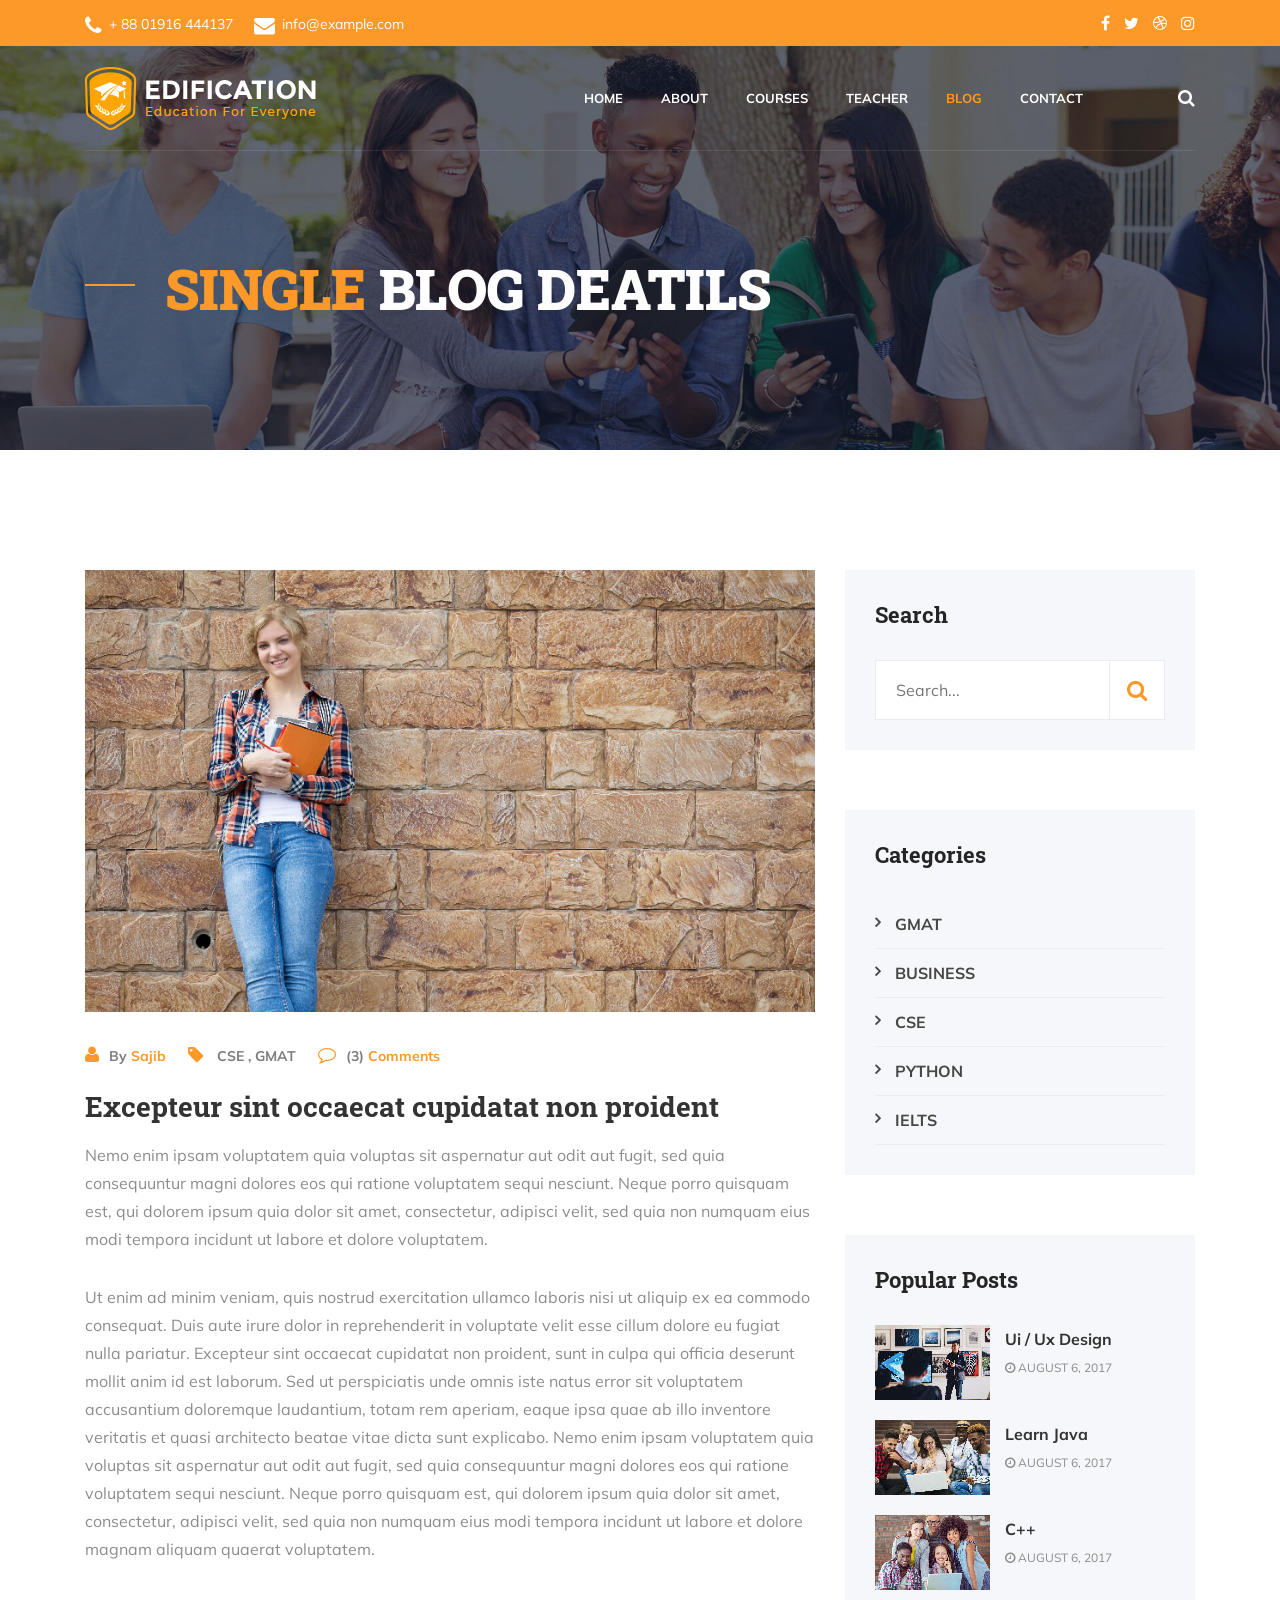
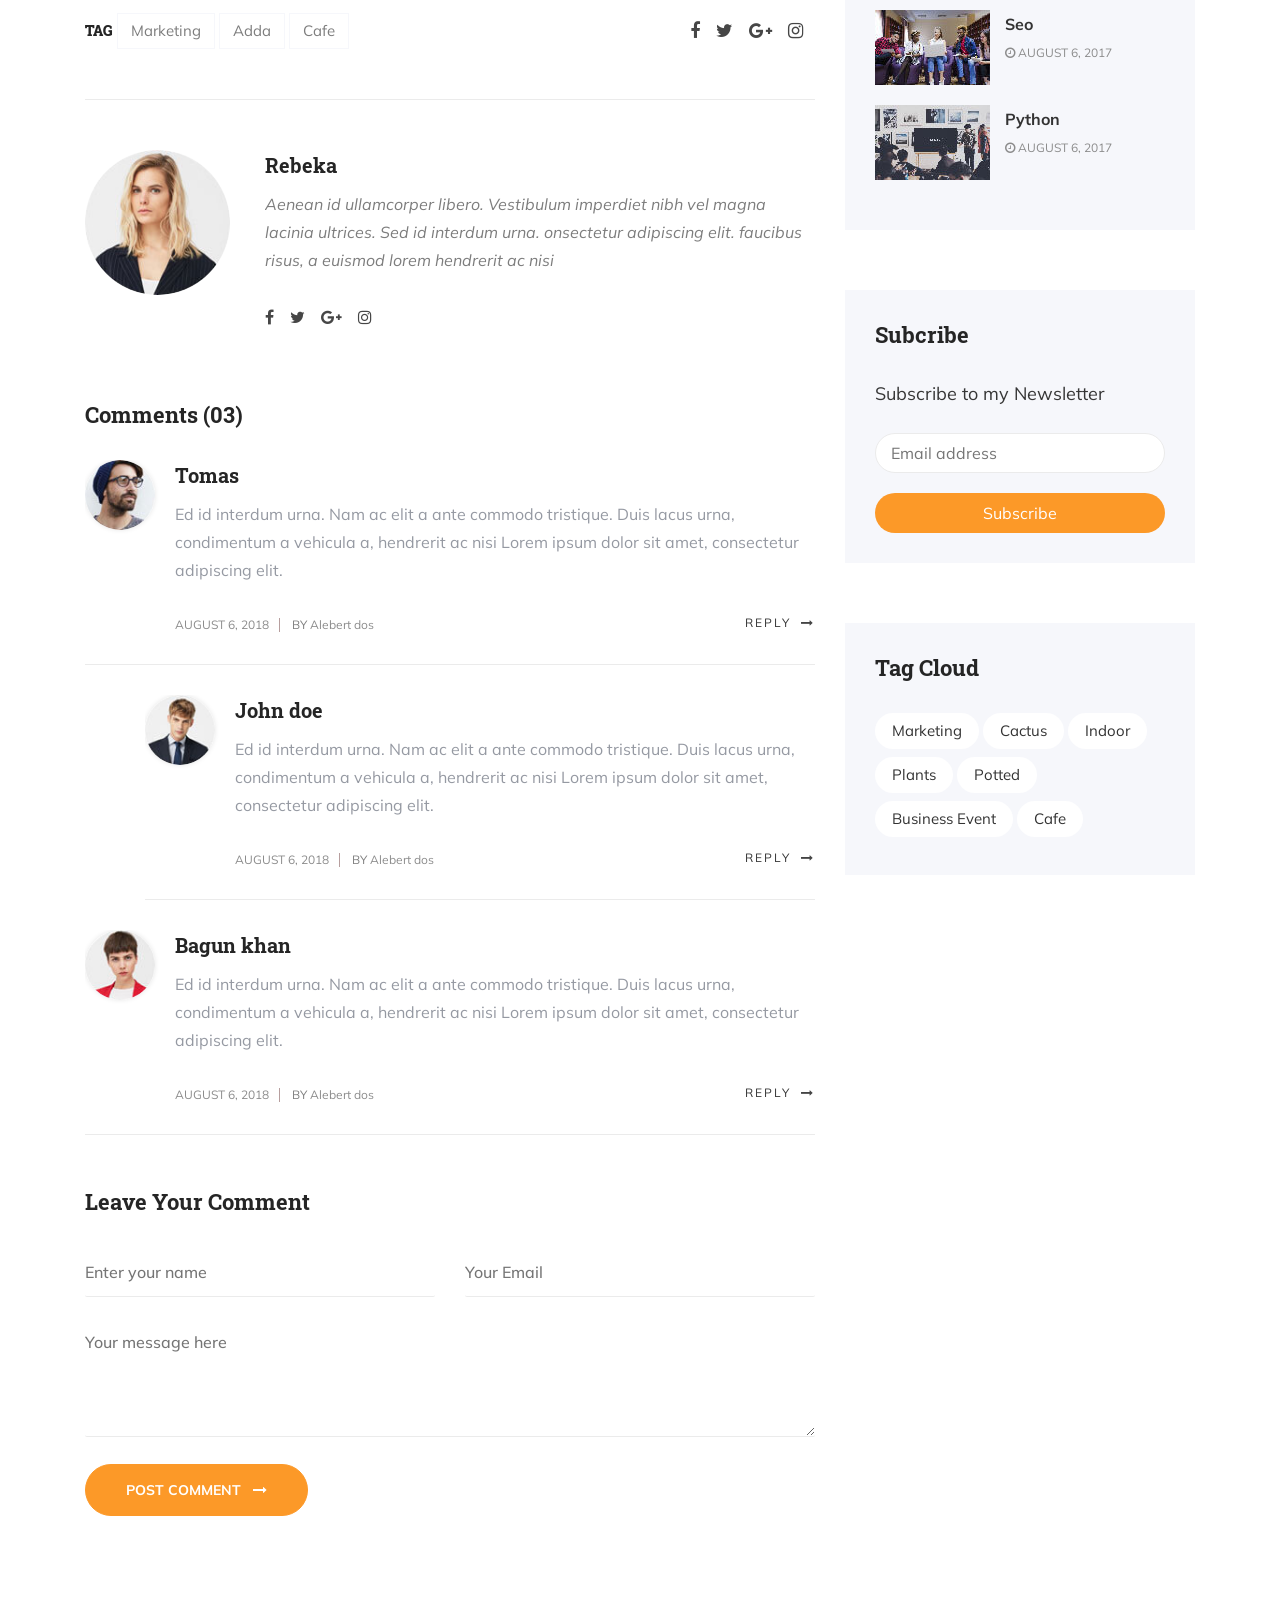
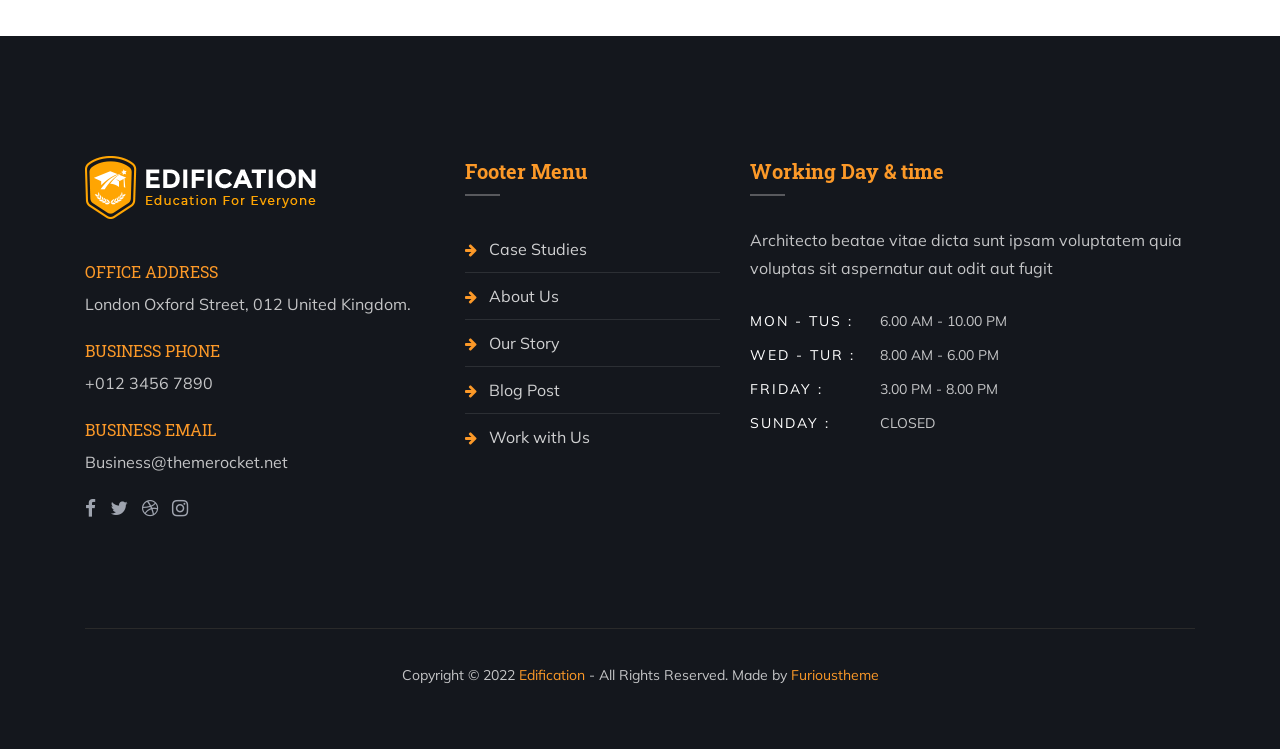
<file: blog-details.html>
<!doctype html>
<html class="no-js" lang="en">


<!-- Mirrored from furioustheme-edification.netlify.app/blog-details by HTTrack Website Copier/3.x [XR&CO'2014], Sat, 09 Nov 2024 19:03:57 GMT -->
<!-- Added by HTTrack --><meta http-equiv="content-type" content="text/html;charset=UTF-8" /><!-- /Added by HTTrack -->
<head>
    <meta charset="utf-8">
    <meta http-equiv="x-ua-compatible" content="ie=edge">
    <title>Edification - Responsive Education HTML5 Template</title>
    <meta name="viewport" content="width=device-width, initial-scale=1">
    <!-- Place favicon.ico in the root directory -->
    <link rel="shortcut icon" type="image/png" href="assets/images/icon/favicon.html">
    <!-- all css here -->
    <link rel="stylesheet" href="assets/css/bootstrap.min.css">
    <link rel="stylesheet" href="assets/css/font-awesome.min.css">
    <link rel="stylesheet" href="assets/css/owl.carousel.min.css">
    <link rel="stylesheet" href="assets/css/magnific-popup.css">
    <link rel="stylesheet" href="assets/css/slicknav.min.css">
    <link rel="stylesheet" href="assets/css/typography.css">
    <link rel="stylesheet" href="assets/css/default-css.css">
    <link rel="stylesheet" href="assets/css/styles.css">
    <link rel="stylesheet" href="assets/css/responsive.css">
    <!--color css-->
    <link rel="stylesheet" id="triggerColor" href="assets/css/triggerplate/color-0.html">
    <!-- modernizr css -->
    <script src="assets/js/vendor/modernizr-2.8.3.min.js"></script>
</head>

<body>
    <!--[if lt IE 8]>
            <p class="browserupgrade">You are using an <strong>outdated</strong> browser. Please <a href="http://browsehappy.com/">upgrade your browser</a> to improve your experience.</p>
        <![endif]-->
    <!-- preloader area start -->
    <div id="preloader">
        <div class="loader"></div>
    </div>
    <!-- prealoader area end -->
    <!-- header area start -->
    <header id="header">
        <!-- header top area start -->
        <div class="header-top">
            <div class="container">
                <div class="row d-flex flex-center">
                    <div class="col-sm-8">
                        <div class="ht-address">
                            <ul>
                                <li><i class="fa fa-phone"></i>+ 88 01916 444137</li>
                                <li><i class="fa fa-envelope"></i>info@example.com</li>
                            </ul>
                        </div>
                    </div>
                    <div class="col-sm-4">
                        <div class="ht-social">
                            <ul>
                                <li><a href="#"><i class="fa fa-facebook"></i></a></li>
                                <li><a href="#"><i class="fa fa-twitter"></i></a></li>
                                <li><a href="#"><i class="fa fa-dribbble"></i></a></li>
                                <li><a href="#"><i class="fa fa-instagram"></i></a></li>
                            </ul>
                        </div>
                    </div>
                </div>
            </div>
        </div>
        <!-- header top area end -->
        <!-- header bottom area start -->
        <div class="header-bottom">
            <div class="container">
                <div class="header-bottom-inner">
                    <div class="row align-items-center">
                        <div class="col-lg-3 col-sm-9">
                            <div class="logo">
                                <a href='index.html'><img src="assets/images/icon/logo.png" alt="logo"></a>
                            </div>
                        </div>
                        <div class="col-xl-8 col-lg-7 d-none d-lg-block">
                            <div class="main-menu">
                                <nav>
                                    <ul id="m_menu_active">
                                        <li><a href="javascript:void(0);">Home</a>
                                            <ul class="submenu">
                                                <li><a href='index.html'>Home One</a></li>
                                                <li><a href='index2.html'>Home Two</a></li>
                                                <li><a href='index3.html'>Home Three</a></li>
                                            </ul>
                                        </li>
                                        <li><a href='about.html'>About</a></li>
                                        <li><a href="javascript:void(0);">Courses</a>
                                            <ul class="submenu">
                                                <li><a href='courses.html'>courses</a></li>
                                                <li><a href='course-details.html'>course details</a></li>
                                            </ul>
                                        </li>
                                        <li><a href="javascript:void(0);">teacher</a>
                                            <ul class="submenu">
                                                <li><a href='teachers.html'>teachers</a></li>
                                                <li><a href='teacher-details.html'>teacher details</a></li>
                                            </ul>
                                        </li>
                                        <li class="active"><a href="javascript:void(0);">blog</a>
                                            <ul class="submenu">
                                                <li><a href='blog.html'>blog</a></li>
                                                <li class="active"><a href='blog-details.html'>blog details</a></li>
                                            </ul>
                                        </li>
                                        <li><a href='contact.html'>Contact</a></li>
                                    </ul>
                                </nav>
                            </div>
                        </div>
                        <div class="col-xl-1 col-lg-2 col-sm-3">
                            <div class="hb-right">
                                <ul> 
                                    <li class="search_btn"><i class="fa fa-search"></i></li>
                                </ul>
                            </div>
                        </div>
                        <div class="col-12 d-block d-lg-none">
                            <div id="mobile_menu"></div>
                        </div>
                    </div>
                </div>
            </div>
        </div>
        <!-- header bottom area end -->
    </header>
    <!-- header area end -->
    <!-- offset search area start -->
    <div class="offset-search">
        <form action="#">
            <input type="text" name="search" placeholder="Sarch here...">
            <button type="submit"><i class="fa fa-search"></i></button>
        </form>
    </div>
    <!-- offset search area end -->
    <!-- body overlay area start -->
    <div class="body_overlay"></div>
    <!-- body overlay area end -->
    <!-- crumbs area start -->
    <div class="crumbs-area">
        <div class="container">
            <div class="crumb-content">
                <h4 class="crumb-title"><span>Single</span> Blog Deatils</h4>
            </div>
        </div>
    </div>
    <!-- crumbs area end -->
    <!-- course area start -->
    <div class="blog-details-area ptb--120">
        <div class="container">
            <div class="row">
                <!-- course details start -->
                <div class="col-lg-8 col-md-8">
                    <div class="course-details">
                        <div class="cs-thumb mb-5">
                            <img src="assets/images/blog/blog-details.jpg" alt="image">
                        </div>
                        <div class="cs-content">
                            <div class="blog-top-meta">
                                <ul>
                                    <li><i class="fa fa-user"></i>By <span>Sajib</span></li>
                                    <li><i class="fa fa-tag"></i> CSE , GMAT</li>
                                    <li><i class="fa fa-comment-o"></i>(3) <span>Comments</span></li>
                                </ul>
                            </div> 
                            <h3 class="mb-4"><a href="#">Excepteur sint occaecat cupidatat non proident </a></h3>
                                
                            <p>Nemo enim ipsam voluptatem quia voluptas sit aspernatur aut odit aut fugit, sed quia consequuntur magni dolores eos qui ratione voluptatem sequi nesciunt. Neque porro quisquam est, qui dolorem ipsum quia dolor sit amet, consectetur, adipisci velit, sed quia non numquam eius modi tempora incidunt ut labore et dolore voluptatem.</p>
                            <p>Ut enim ad minim veniam, quis nostrud exercitation ullamco laboris nisi ut aliquip ex ea commodo consequat. Duis aute irure dolor in reprehenderit in voluptate velit esse cillum dolore eu fugiat nulla pariatur. Excepteur sint occaecat cupidatat non proident, sunt in culpa qui officia deserunt mollit anim id est laborum. Sed ut perspiciatis unde omnis iste natus error sit voluptatem accusantium doloremque laudantium, totam rem aperiam, eaque ipsa quae ab illo inventore veritatis et quasi architecto beatae vitae dicta sunt explicabo. Nemo enim ipsam voluptatem quia voluptas sit aspernatur aut odit aut fugit, sed quia consequuntur magni dolores eos qui ratione voluptatem sequi nesciunt. Neque porro quisquam est, qui dolorem ipsum quia dolor sit amet, consectetur, adipisci velit, sed quia non numquam eius modi tempora incidunt ut labore et dolore magnam aliquam quaerat voluptatem.</p>
                            <div class="cs-post-share">
                                <div class="row align-items-center">
                                    <div class="col-lg-5 col-md-12 col-sm-8">
                                        <div class="tags">
                                            <h4> <strong>TAG</strong></h4>
                                            <ul class="list-inline">
                                                <li><a href="#">Marketing</a></li>
                                                <li><a href="#">Adda</a></li>
                                                <li><a href="#">Cafe</a></li>
                                            </ul>
                                        </div>
                                    </div>
                                    <div class="col-lg-7 col-md-12 col-sm-4">
                                        <div class="cs-share-right">
                                            <ul class="cs-social">
                                                <li><a href="#"><i class="fa fa-facebook"></i></a></li>
                                                <li><a href="#"><i class="fa fa-twitter"></i></a></li>
                                                <li><a href="#"><i class="fa fa-google-plus"></i></a></li>
                                                <li><a href="#"><i class="fa fa-instagram"></i></a></li>
                                            </ul>
                                        </div>
                                    </div>
                                </div>
                            </div>
                            <!-- post autohr info -->
                            <div class="post-author-info">
                                <div class="thumb">
                                    <img src="assets/images/author/cs-post-author1.jpg" alt="image">
                                </div>
                                <div class="fix">
                                    <h4>Rebeka</h4>
                                    <p>Aenean id ullamcorper libero. Vestibulum imperdiet nibh vel magna lacinia ultrices. Sed id interdum urna. onsectetur adipiscing elit. faucibus risus, a euismod lorem hendrerit ac nisi</p>
                                    <ul class="social">
                                        <li><a href="#"><i class="fa fa-facebook"></i></a></li>
                                        <li><a href="#"><i class="fa fa-twitter"></i></a></li>
                                        <li><a href="#"><i class="fa fa-google-plus"></i></a></li>
                                        <li><a href="#"><i class="fa fa-instagram"></i></a></li>
                                    </ul>
                                </div>
                            </div>
                        </div>
                    </div>
                    <!-- comments area end -->
                    <div class="comment-area">
                        <h4 class="comment-title">Comments <span>(03)</span></h4>
                        <ul class="comment-list">
                            <li class="comment-info-inner">
                                <article>
                                    <div class="comment-thumb">
                                        <img src="assets/images/author/cs-comment-auth1.jpg" alt="image">
                                    </div>
                                    <div class="comment-content">
                                        <h4>Tomas</h4>
                                        <p>Ed id interdum urna. Nam ac elit a ante commodo tristique. Duis lacus urna, condimentum a vehicula a, hendrerit ac nisi Lorem ipsum dolor sit amet, consectetur adipiscing elit. </p>
                                        <div class="cs-cmnt-meta">
                                            <ul>
                                                <li>AUGUST 6, 2018</li>
                                                <li><span>BY</span> Alebert dos</li>
                                            </ul>
                                            <a href="#">REPLY <i class="fa fa-long-arrow-right"></i></a>
                                        </div>
                                    </div>
                                </article>
                                <ul class="children">
                                    <li class="comment-info-inner">
                                        <article>
                                            <div class="comment-thumb">
                                                <img src="assets/images/author/cs-comment-auth2.jpg" alt="image">
                                            </div>
                                            <div class="comment-content">
                                                <h4>John doe</h4>
                                                <p>Ed id interdum urna. Nam ac elit a ante commodo tristique. Duis lacus urna, condimentum a vehicula a, hendrerit ac nisi Lorem ipsum dolor sit amet, consectetur adipiscing elit. </p>
                                                <div class="cs-cmnt-meta">
                                                    <ul>
                                                        <li>AUGUST 6, 2018</li>
                                                        <li><span>BY</span> Alebert dos</li>
                                                    </ul>
                                                    <a href="#">REPLY <i class="fa fa-long-arrow-right"></i></a>
                                                </div>
                                            </div>
                                        </article>
                                    </li>
                                </ul>
                            </li>
                            <li class="comment-info-inner">
                                <article>
                                    <div class="comment-thumb">
                                        <img src="assets/images/author/cs-comment-auth3.jpg" alt="image">
                                    </div>
                                    <div class="comment-content">
                                        <h4>Bagun khan</h4>
                                        <p>Ed id interdum urna. Nam ac elit a ante commodo tristique. Duis lacus urna, condimentum a vehicula a, hendrerit ac nisi Lorem ipsum dolor sit amet, consectetur adipiscing elit. </p>
                                        <div class="cs-cmnt-meta">
                                            <ul>
                                                <li>AUGUST 6, 2018</li>
                                                <li><span>BY</span> Alebert dos</li>
                                            </ul>
                                            <a href="#">REPLY <i class="fa fa-long-arrow-right"></i></a>
                                        </div>
                                    </div>
                                </article>
                            </li>
                        </ul>
                    </div>
                    <!-- comments area end -->

                    <!-- leave comment area start -->
                    <div class="leave-comment-area">
                        <h4 class="comment-title">Leave Your Comment</h4>
                        <form action="#">
                            <div class="row">
                                <div class="col-md-6">
                                    <input type="text" name="Name" placeholder="Enter your name">
                                </div>
                                <div class="col-md-6">
                                    <input type="email" name="email" placeholder="Your Email">
                                </div>
                            </div>
                            <textarea name="msg" id="msg" placeholder="Your message here"></textarea>
                            <button  class="btn btn-primary btn-round"  type="submit">Post Comment <i class="fa fa-long-arrow-right"></i></button>
                        </form>
                    </div>
                    <!-- leave comment area end -->
                </div>
                <!-- course details end -->

                <!-- sidebar start -->
                <div class="col-lg-4 col-md-4">
                    <div class="sidebar">
                        <!-- widget nstructor start -->
                        <div class="widget widget-search">
                            <h4 class="widget-title">Search</h4>
                            <form>
                                <input type="text" name="search" placeholder="Search...">
                                <button type="submit"><i class="fa fa-search"></i></button>
                            </form>
                        </div>
                        <!-- widget nstructor end -->
                        <!-- widget offer start -->
                        <div class="widget widget-category">
                            <h4 class="widget-title">Categories</h4>
                            <ul class="list">
                                <li><a href="#">GMAT</a></li>
                                <li><a href="#">BUSINESS</a></li>
                                <li><a href="#">CSE</a></li>
                                <li><a href="#">PYTHON</a></li>
                                <li><a href="#">IELTS</a></li>
                            </ul>
                        </div>
                        <!-- widget offer end -->
                        <!-- widget course start -->
                        <div class="widget widget-course">
                            <h4 class="widget-title">Popular Posts</h4>
                            <div class="course-list">
                                <div class="w-cs-single">
                                    <img src="assets/images/course/cs-small-thumb1.jpg" alt="image">
                                    <div class="fix">
                                         <p><a href="#">Ui / Ux Design</a></p>
                                        <span><i class="fa fa-clock-o"></i> AUGUST 6, 2017</span>
                                    </div>
                                </div>
                                <div class="w-cs-single">
                                    <img src="assets/images/course/cs-small-thumb2.jpg" alt="image">
                                    <div class="fix">
                                         <p><a href="#">Learn Java</a></p>
                                        <span><i class="fa fa-clock-o"></i> AUGUST 6, 2017</span>
                                    </div>
                                </div>
                                <div class="w-cs-single">
                                    <img src="assets/images/course/cs-small-thumb3.jpg" alt="image">
                                    <div class="fix">
                                         <p><a href="#">C++</a></p>
                                        <span><i class="fa fa-clock-o"></i> AUGUST 6, 2017</span>
                                    </div>
                                </div>
                                <div class="w-cs-single">
                                    <img src="assets/images/course/cs-small-thumb4.jpg" alt="image">
                                    <div class="fix">
                                         <p><a href="#">Seo</a></p>
                                        <span><i class="fa fa-clock-o"></i> AUGUST 6, 2017</span>
                                    </div>
                                </div>
                                <div class="w-cs-single">
                                    <img src="assets/images/course/cs-small-thumb5.jpg" alt="image">
                                    <div class="fix">
                                         <p><a href="#">Python</a></p>
                                        <span><i class="fa fa-clock-o"></i> AUGUST 6, 2017</span>
                                    </div>
                                </div>
                            </div>
                        </div>
                        <!-- widget course end -->
                        <!-- widget course start -->
                        <div class="widget widget-subscribe">
                            <h4 class="widget-title">Subcribe</h4>
                            <div class="subscribe">
                                <p>Subscribe to my Newsletter</p>
                                <form>
                                    <input type="email" name="email" placeholder="Email address">
                                    <button type="submit">Subscribe</button>
                                </form>
                            </div>
                        </div>
                        <!-- widget course end -->
                        <!-- widget course start -->
                        <div class="widget widget-tag">
                            <h4 class="widget-title">Tag Cloud</h4>
                            <ul class="widget-tags">
                                <li><a href="#">Marketing</a></li>
                                <li><a href="#">Cactus</a></li>
                                <li><a href="#">Indoor</a></li>
                                <li><a href="#">Plants</a></li>
                                <li><a href="#">Potted</a></li>
                                <li><a href="#">Business Event</a></li>
                                <li><a href="#">Cafe</a></li>
                            </ul>
                        </div>
                        <!-- widget course end -->
                    </div>
                </div>
                <!-- sidebar end -->
            </div>
        </div>
    </div>
    <!-- course area end -->


    <!-- footer area start -->
    <footer>
        <div class="footer-top has-color pt--120 pb--30">
            <div class="container">
                <div class="row">
                    <div class="col-md-4">
                        <div class="widget widget-company">
                            <a href='index.html'><img src="assets/images/icon/logo.png" alt="image"></a>
                            <div class="address">
                                <h6>OFFICE ADDRESS</h6>
                                <p>London Oxford Street, 012 United Kingdom.</p>
                            </div>
                            <div class="address">
                                <h6>BUSINESS PHONE</h6>
                                <p>+012 3456 7890</p>
                            </div>
                            <div class="address">
                                <h6>BUSINESS EMAIL</h6>
                                <p>Business@themerocket.net</p>
                            </div>
                            <ul class="social">
                                <li><a href="#"><i class="fa fa-facebook"></i></a></li>
                                <li><a href="#"><i class="fa fa-twitter"></i></a></li>
                                <li><a href="#"><i class="fa fa-dribbble"></i></a></li>
                                <li><a href="#"><i class="fa fa-instagram"></i></a></li>
                            </ul>
                        </div>
                    </div>
                    <div class="col-md-3">
                        <div class="widget footer-link">
                            <h4 class="fwidget-title mb-5 pb-3 primary-color">Footer Menu</h4> 
                            <ul>
                                <li><a href="#"><i class="fa fa-arrow-right"></i>Case Studies</a></li>
                                <li><a href="#"><i class="fa fa-arrow-right"></i>About Us</a></li>
                                <li><a href="#"><i class="fa fa-arrow-right"></i>Our Story</a></li>
                                <li><a href="#"><i class="fa fa-arrow-right"></i>Blog Post</a></li>
                                <li><a href="#"><i class="fa fa-arrow-right"></i>Work with Us</a></li>
                            </ul>
                        </div>
                    </div>
                    <div class="col-md-5">
                        <div class="widget widget-opening">
                            <h4 class="fwidget-title mb-5 pb-3 primary-color">Working Day & time</h4>
                            <p>Architecto beatae vitae dicta sunt ipsam voluptatem quia voluptas sit aspernatur aut odit aut fugit</p>
                            <ul>
                                <li><span>Mon - Tus :</span>6.00 am - 10.00 pm</li>
                                <li><span>Wed - Tur :</span>8.00 am - 6.00 pm</li>
                                <li><span>Friday :</span>3.00 pm - 8.00 pm</li>
                                <li><span>Sunday :</span>Closed</li>
                            </ul>
                        </div>
                    </div>
                </div>
                <div class="footer-bottom">
                    <p>Copyright © 2022 <span><a class="primary-color" href="https://themeforest.net/user/pixelthemez/portfolio" target="_blank">Edification</a> </span> - All Rights Reserved. Made by <span><a class="primary-color" href="https://furioustheme.com/" target="_blank">Furioustheme</a></span></p>
                </div>
            </div>
        </div>
    </footer>
    <!-- footer area end -->
     
    <!-- jquery latest version -->
    <script src="assets/js/vendor/jquery-2.2.4.min.js"></script>
    <!-- bootstrap 4 js -->
    <script src="assets/js/bootstrap.min.js"></script>
    <!-- others plugins -->
    <script src="assets/js/owl.carousel.min.js"></script>
    <script src="assets/js/jquery.magnific-popup.min.js"></script>
    <script src="assets/js/jquery.slicknav.min.js"></script>
    <script src="assets/js/plugins.js"></script>
    <script src="assets/js/scripts.js"></script>
</body>


<!-- Mirrored from furioustheme-edification.netlify.app/blog-details by HTTrack Website Copier/3.x [XR&CO'2014], Sat, 09 Nov 2024 19:03:58 GMT -->
</html>
</file>
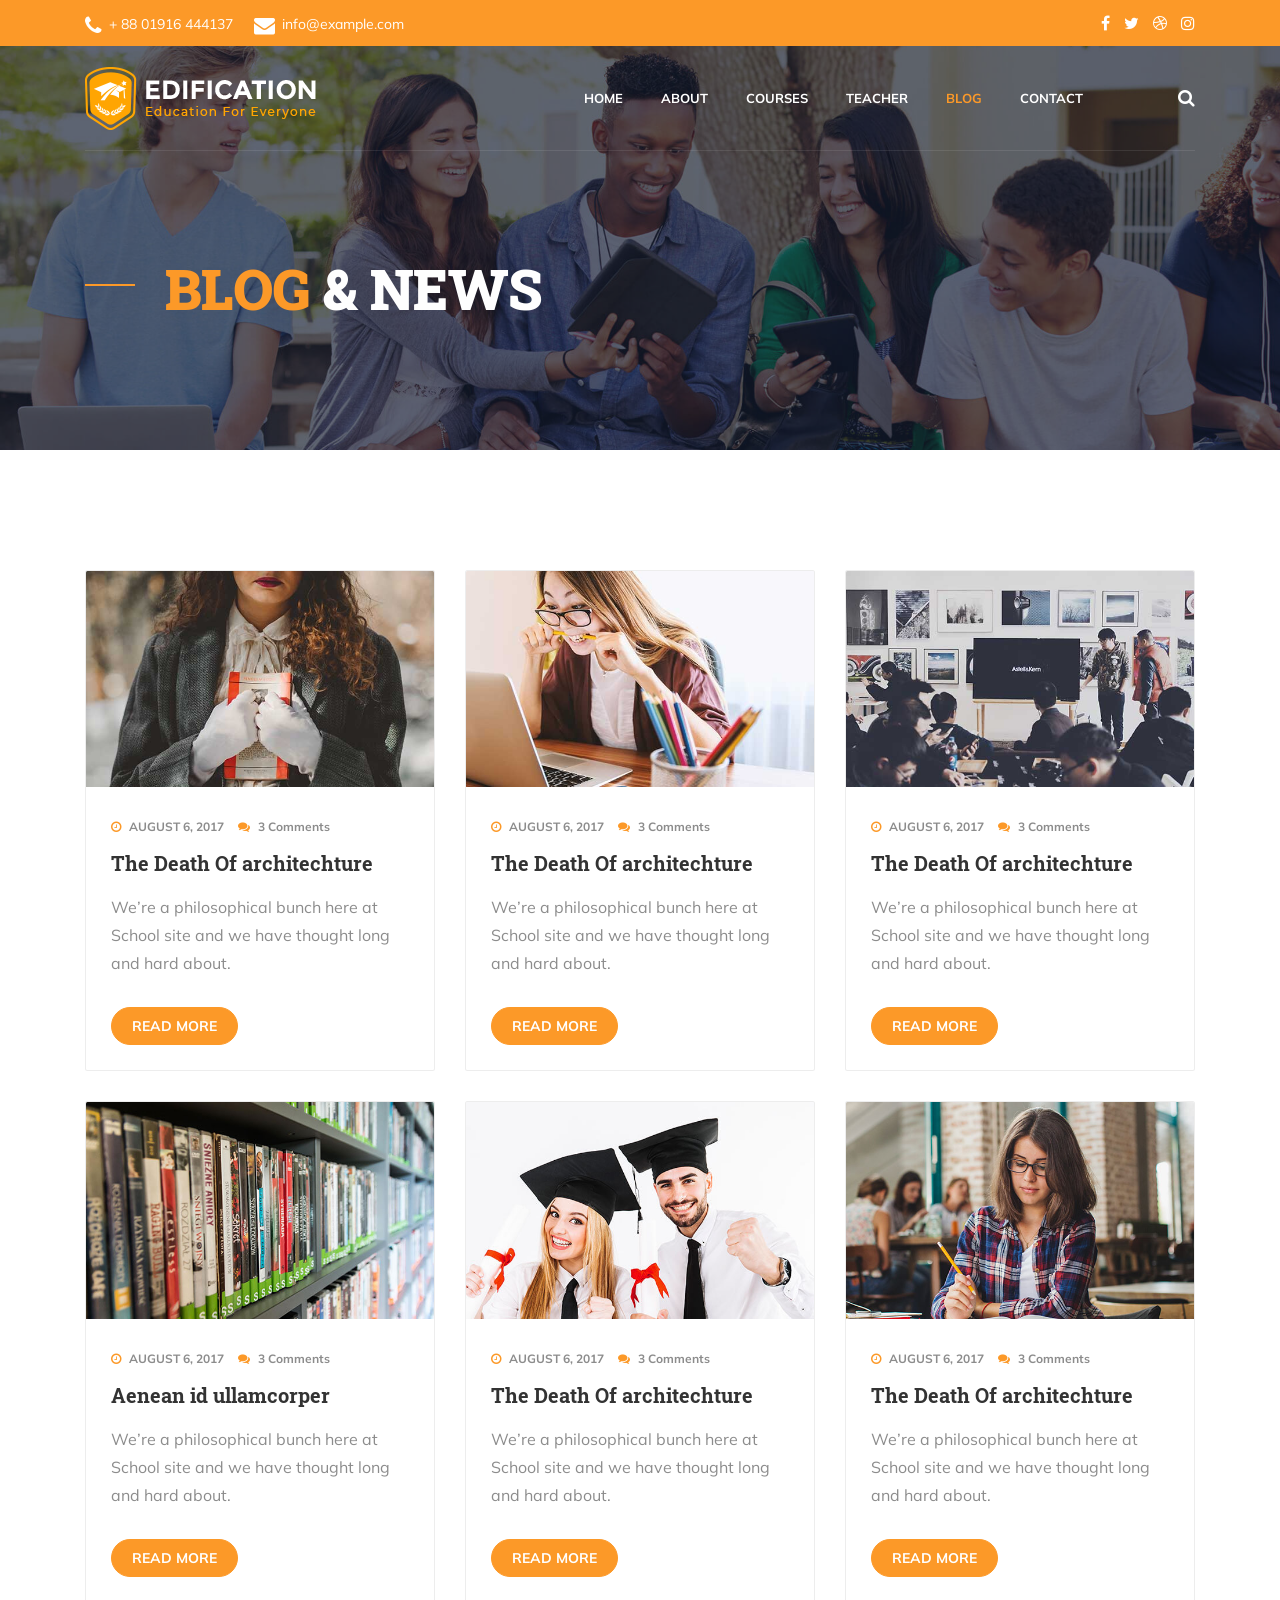
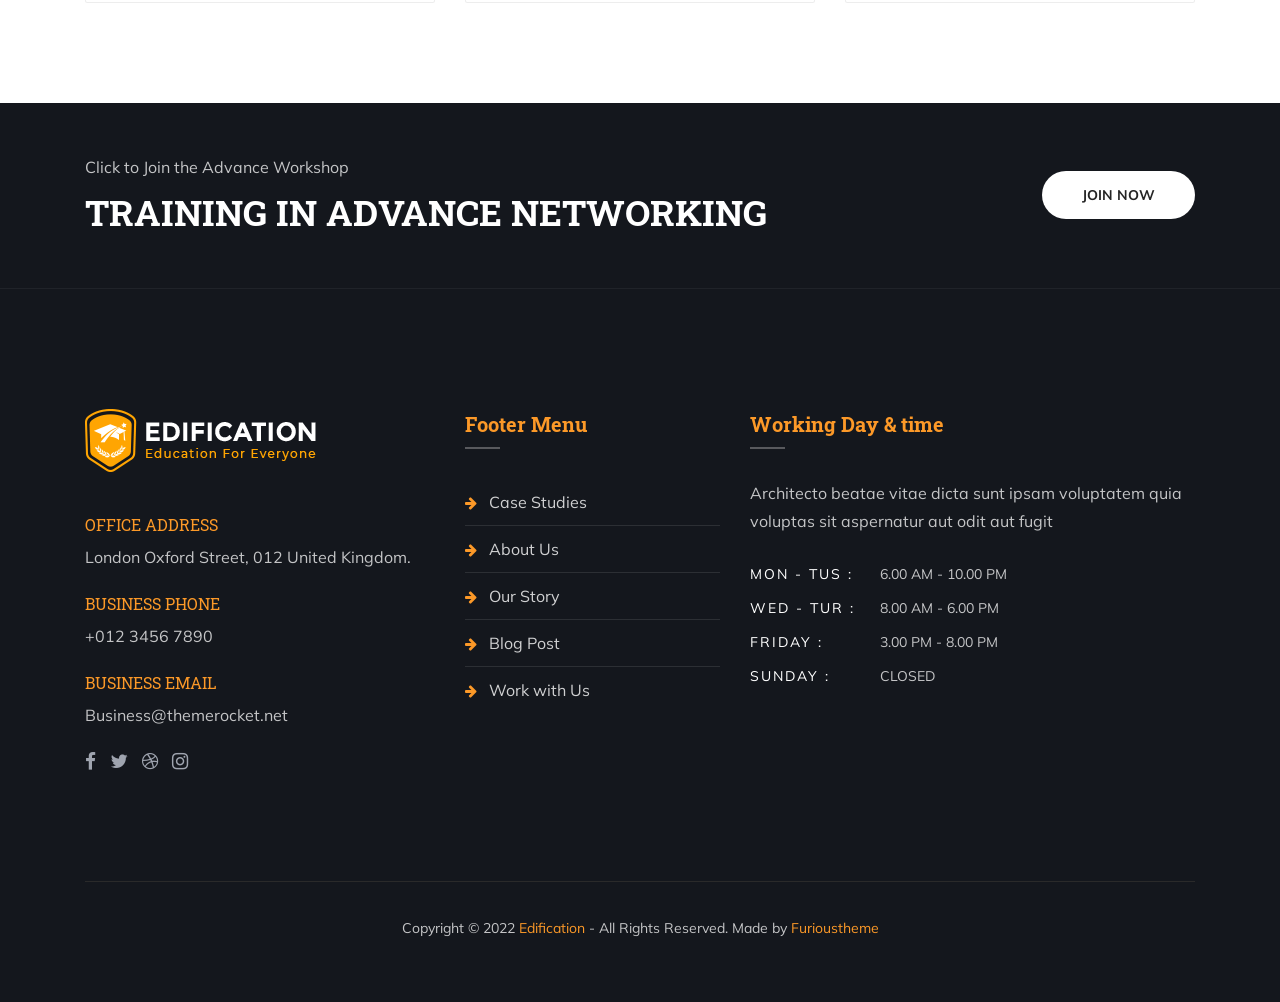
<file: blog.html>
<!doctype html>
<html class="no-js" lang="en">


<!-- Mirrored from furioustheme-edification.netlify.app/blog by HTTrack Website Copier/3.x [XR&CO'2014], Sat, 09 Nov 2024 19:03:55 GMT -->
<!-- Added by HTTrack --><meta http-equiv="content-type" content="text/html;charset=UTF-8" /><!-- /Added by HTTrack -->
<head>
    <meta charset="utf-8">
    <meta http-equiv="x-ua-compatible" content="ie=edge">
    <title>Edification - Responsive Education HTML5 Template</title>
    <meta name="viewport" content="width=device-width, initial-scale=1">
    <!-- Place favicon.ico in the root directory -->
    <link rel="shortcut icon" type="image/png" href="assets/images/icon/favicon.html">
    <!-- all css here -->
    <link rel="stylesheet" href="assets/css/bootstrap.min.css">
    <link rel="stylesheet" href="assets/css/font-awesome.min.css">
    <link rel="stylesheet" href="assets/css/owl.carousel.min.css">
    <link rel="stylesheet" href="assets/css/magnific-popup.css">
    <link rel="stylesheet" href="assets/css/slicknav.min.css">
    <link rel="stylesheet" href="assets/css/typography.css">
    <link rel="stylesheet" href="assets/css/default-css.css">
    <link rel="stylesheet" href="assets/css/styles.css">
    <link rel="stylesheet" href="assets/css/responsive.css">
    <!--color css-->
    <link rel="stylesheet" id="triggerColor" href="assets/css/triggerplate/color-0.html">
    <!-- modernizr css -->
    <script src="assets/js/vendor/modernizr-2.8.3.min.js"></script>
</head>

<body>
    <!--[if lt IE 8]>
            <p class="browserupgrade">You are using an <strong>outdated</strong> browser. Please <a href="http://browsehappy.com/">upgrade your browser</a> to improve your experience.</p>
        <![endif]-->
    <!-- preloader area start -->
    <div id="preloader">
        <div class="loader"></div>
    </div>
    <!-- prealoader area end -->
    <!-- header area start -->
    <header id="header">
        <!-- header top area start -->
        <div class="header-top">
            <div class="container">
                <div class="row d-flex flex-center">
                    <div class="col-sm-8">
                        <div class="ht-address">
                            <ul>
                                <li><i class="fa fa-phone"></i>+ 88 01916 444137</li>
                                <li><i class="fa fa-envelope"></i>info@example.com</li>
                            </ul>
                        </div>
                    </div>
                    <div class="col-sm-4">
                        <div class="ht-social">
                            <ul>
                                <li><a href="#"><i class="fa fa-facebook"></i></a></li>
                                <li><a href="#"><i class="fa fa-twitter"></i></a></li>
                                <li><a href="#"><i class="fa fa-dribbble"></i></a></li>
                                <li><a href="#"><i class="fa fa-instagram"></i></a></li>
                            </ul>
                        </div>
                    </div>
                </div>
            </div>
        </div>
        <!-- header top area end -->
        <!-- header bottom area start -->
        <div class="header-bottom">
            <div class="container">
                <div class="header-bottom-inner">
                    <div class="row align-items-center">
                        <div class="col-lg-3 col-sm-9">
                            <div class="logo">
                                <a href='index.html'><img src="assets/images/icon/logo.png" alt="logo"></a>
                            </div>
                        </div>
                        <div class="col-xl-8 col-lg-7 d-none d-lg-block">
                            <div class="main-menu">
                                <nav>
                                    <ul id="m_menu_active">
                                        <li><a href="javascript:void(0);">Home</a>
                                            <ul class="submenu">
                                                <li><a href='index.html'>Home One</a></li>
                                                <li><a href='index2.html'>Home Two</a></li>
                                                <li><a href='index3.html'>Home Three</a></li>
                                            </ul>
                                        </li>
                                        <li><a href='about.html'>About</a></li>
                                        <li><a href="javascript:void(0);">Courses</a>
                                            <ul class="submenu">
                                                <li><a href='courses.html'>courses</a></li>
                                                <li><a href='course-details.html'>course details</a></li>
                                            </ul>
                                        </li>
                                        <li><a href="javascript:void(0);">teacher</a>
                                            <ul class="submenu">
                                                <li><a href='teachers.html'>teachers</a></li>
                                                <li><a href='teacher-details.html'>teacher details</a></li>
                                            </ul>
                                        </li>
                                        <li class="active"><a href="javascript:void(0);">blog</a>
                                            <ul class="submenu">
                                                <li class="active"><a href='blog.html'>blog</a></li>
                                                <li><a href='blog-details.html'>blog details</a></li>
                                            </ul>
                                        </li>
                                        <li><a href='contact.html'>Contact</a></li>
                                    </ul>
                                </nav>
                            </div>
                        </div>
                        <div class="col-xl-1 col-lg-2 col-sm-3">
                            <div class="hb-right">
                                <ul> 
                                    <li class="search_btn"><i class="fa fa-search"></i></li>
                                </ul>
                            </div>
                        </div>
                        <div class="col-12 d-block d-lg-none">
                            <div id="mobile_menu"></div>
                        </div>
                    </div>
                </div>
            </div>
        </div>
        <!-- header bottom area end -->
    </header>
    <!-- header area end -->
    <!-- offset search area start -->
    <div class="offset-search">
        <form action="#">
            <input type="text" name="search" placeholder="Sarch here...">
            <button type="submit"><i class="fa fa-search"></i></button>
        </form>
    </div>
    <!-- offset search area end -->
    <!-- body overlay area start -->
    <div class="body_overlay"></div>
    <!-- body overlay area end -->
    <!-- crumbs area start -->
    <div class="crumbs-area">
        <div class="container">
            <div class="crumb-content">
                <h4 class="crumb-title"><span>Blog</span> & News</h4>
            </div>
        </div>
    </div>
    <!-- crumbs area end -->
    <!-- blog area start -->
    <div class="blog-area  pt--120 pb--70">
        <div class="container">
            <div class="row"> 
                <!-- blog single start -->
                <div class="col-lg-4 col-md-6">
                  <div class="card mb-5"> 
                    <img class="card-img-top" src="assets/images/blog/blog-thumbnail1.jpg" alt="image">
                    <div class="card-body p-25"> 
                        <ul class="list-inline blog-meta mb-3">
                            <li><i class="fa fa-clock-o"></i> AUGUST 6, 2017</li>
                            <li><i class="fa fa-comments"></i> 3 Comments</li>
                        </ul>
                      <h4 class="card-title mb-4"><a href='blog-details.html'>The Death Of architechture</a></h4>
                      <p class="card-text">We’re a philosophical bunch here at School site and we have thought long and hard about.</p> 
                      <a class="btn btn-primary btn-round btn-sm" href="#"> Read More </a>
                    </div>
                  </div><!-- card -->      
                </div>

                <div class="col-lg-4 col-md-6">
                  <div class="card mb-5"> 
                    <img class="card-img-top" src="assets/images/blog/blog-thumbnail2.jpg" alt="image">
                    <div class="card-body p-25"> 
                        <ul class="list-inline blog-meta mb-3">
                            <li><i class="fa fa-clock-o"></i> AUGUST 6, 2017</li>
                            <li><i class="fa fa-comments"></i> 3 Comments</li>
                        </ul>
                      <h4 class="card-title mb-4"><a href='blog-details.html'>The Death Of architechture</a></h4>
                      <p class="card-text">We’re a philosophical bunch here at School site and we have thought long and hard about.</p> 
                      <a class="btn btn-primary btn-round btn-sm" href="#"> Read More </a>
                    </div>
                  </div><!-- card -->      
                </div>

                <div class="col-lg-4 col-md-6">
                  <div class="card mb-5"> 
                    <img class="card-img-top" src="assets/images/blog/blog-thumbnail3.jpg" alt="image">
                    <div class="card-body p-25"> 
                        <ul class="list-inline blog-meta mb-3">
                            <li><i class="fa fa-clock-o"></i> AUGUST 6, 2017</li>
                            <li><i class="fa fa-comments"></i> 3 Comments</li>
                        </ul>
                      <h4 class="card-title mb-4"><a href='blog-details.html'>The Death Of architechture</a></h4>
                      <p class="card-text">We’re a philosophical bunch here at School site and we have thought long and hard about.</p> 
                      <a class="btn btn-primary btn-round btn-sm" href="#"> Read More </a>
                    </div>
                  </div><!-- card -->      
                </div>

                <div class="col-lg-4 col-md-6">       
                  <div class="card mb-5"> 
                    <img class="card-img-top" src="assets/images/blog/blog-thumbnail4.jpg" alt="image">
                    <div class="card-body p-25"> 
                        <ul class="list-inline blog-meta mb-3">
                            <li><i class="fa fa-clock-o"></i> AUGUST 6, 2017</li>
                            <li><i class="fa fa-comments"></i> 3 Comments</li>
                        </ul>
                      <h4 class="card-title mb-4"><a href='blog-details.html'>Aenean id ullamcorper</a></h4>
                      <p class="card-text">We’re a philosophical bunch here at School site and we have thought long and hard about.</p> 
                      <a class="btn btn-primary btn-round btn-sm" href="#"> Read More </a>
                    </div>
                  </div><!-- card -->   
                </div>

                <div class="col-lg-4 col-md-6"> 
                  <div class="card mb-5"> 
                    <img class="card-img-top" src="assets/images/blog/blog-thumbnail5.jpg" alt="image">
                    <div class="card-body p-25"> 
                        <ul class="list-inline blog-meta mb-3">
                            <li><i class="fa fa-clock-o"></i> AUGUST 6, 2017</li>
                            <li><i class="fa fa-comments"></i> 3 Comments</li>
                        </ul>
                      <h4 class="card-title mb-4"><a href='blog-details.html'>The Death Of architechture</a></h4>
                      <p class="card-text">We’re a philosophical bunch here at School site and we have thought long and hard about.</p> 
                      <a class="btn btn-primary btn-round btn-sm" href="#"> Read More </a>
                    </div>
                  </div><!-- card -->      
                </div>
                
                <div class="col-lg-4 col-md-6"> 
                  <div class="card mb-5"> 
                    <img class="card-img-top" src="assets/images/blog/blog-thumbnail6.jpg" alt="image">
                    <div class="card-body p-25"> 
                        <ul class="list-inline blog-meta mb-3">
                            <li><i class="fa fa-clock-o"></i> AUGUST 6, 2017</li>
                            <li><i class="fa fa-comments"></i> 3 Comments</li>
                        </ul>
                      <h4 class="card-title mb-4"><a href='blog-details.html'>The Death Of architechture</a></h4>
                      <p class="card-text">We’re a philosophical bunch here at School site and we have thought long and hard about.</p> 
                      <a class="btn btn-primary btn-round btn-sm" href="#"> Read More </a>
                    </div>
                  </div><!-- card -->    
                </div>
                <!-- blog single end -->
            </div>
        </div>
    </div>
    <!-- blog area end -->

    <!-- cta area start -->
    <div class="cta-area secondary-bg has-color ptb--50"> 
        <div class="container">
            <div class="row align-items-center">
                <div class="col-md-9">
                    <div class="cta-content">
                        <p class="mb-2">Click to Join the Advance Workshop</p>
                        <h2>Training in advance networking</h2>
                    </div>
                </div>
                <div class="col-md-3">
                    <div class="cta-btn">
                        <a class="btn btn-light btn-round" href="#">Join Now</a>
                    </div>
                </div>
            </div>
        </div>
    </div>
    <!-- cta area end --> 

    <!-- footer area start -->
    <footer>
        <div class="footer-top has-color pt--120 pb--30">
            <div class="container">
                <div class="row">
                    <div class="col-md-4">
                        <div class="widget widget-company">
                            <a href='index.html'><img src="assets/images/icon/logo.png" alt="image"></a>
                            <div class="address">
                                <h6>OFFICE ADDRESS</h6>
                                <p>London Oxford Street, 012 United Kingdom.</p>
                            </div>
                            <div class="address">
                                <h6>BUSINESS PHONE</h6>
                                <p>+012 3456 7890</p>
                            </div>
                            <div class="address">
                                <h6>BUSINESS EMAIL</h6>
                                <p>Business@themerocket.net</p>
                            </div>
                            <ul class="social">
                                <li><a href="#"><i class="fa fa-facebook"></i></a></li>
                                <li><a href="#"><i class="fa fa-twitter"></i></a></li>
                                <li><a href="#"><i class="fa fa-dribbble"></i></a></li>
                                <li><a href="#"><i class="fa fa-instagram"></i></a></li>
                            </ul>
                        </div>
                    </div>
                    <div class="col-md-3">
                        <div class="widget footer-link">
                            <h4 class="fwidget-title mb-5 pb-3 primary-color">Footer Menu</h4> 
                            <ul>
                                <li><a href="#"><i class="fa fa-arrow-right"></i>Case Studies</a></li>
                                <li><a href="#"><i class="fa fa-arrow-right"></i>About Us</a></li>
                                <li><a href="#"><i class="fa fa-arrow-right"></i>Our Story</a></li>
                                <li><a href="#"><i class="fa fa-arrow-right"></i>Blog Post</a></li>
                                <li><a href="#"><i class="fa fa-arrow-right"></i>Work with Us</a></li>
                            </ul>
                        </div>
                    </div>
                    <div class="col-md-5">
                        <div class="widget widget-opening">
                            <h4 class="fwidget-title mb-5 pb-3 primary-color">Working Day & time</h4>
                            <p>Architecto beatae vitae dicta sunt ipsam voluptatem quia voluptas sit aspernatur aut odit aut fugit</p>
                           <ul>
                                <li><span>Mon - Tus :</span>6.00 am - 10.00 pm</li>
                                <li><span>Wed - Tur :</span>8.00 am - 6.00 pm</li>
                                <li><span>Friday :</span>3.00 pm - 8.00 pm</li>
                                <li><span>Sunday :</span>Closed</li>
                            </ul>
                        </div>
                    </div>
                </div>
                <div class="footer-bottom">
                    <p>Copyright © 2022 <span><a class="primary-color" href="https://themeforest.net/user/pixelthemez/portfolio" target="_blank">Edification</a> </span> - All Rights Reserved. Made by <span><a class="primary-color" href="https://furioustheme.com/" target="_blank">Furioustheme</a></span></p>
                </div>
            </div>
        </div>
    </footer>
    <!-- footer area end -->

 
    <!-- jquery latest version -->
    <script src="assets/js/vendor/jquery-2.2.4.min.js"></script>
    <!-- bootstrap 4 js -->
    <script src="assets/js/bootstrap.min.js"></script>
    <!-- others plugins -->
    <script src="assets/js/owl.carousel.min.js"></script>
    <script src="assets/js/jquery.magnific-popup.min.js"></script>
    <script src="assets/js/jquery.slicknav.min.js"></script>
    <script src="assets/js/plugins.js"></script>
    <script src="assets/js/scripts.js"></script>
</body>


<!-- Mirrored from furioustheme-edification.netlify.app/blog by HTTrack Website Copier/3.x [XR&CO'2014], Sat, 09 Nov 2024 19:03:57 GMT -->
</html>
</file>
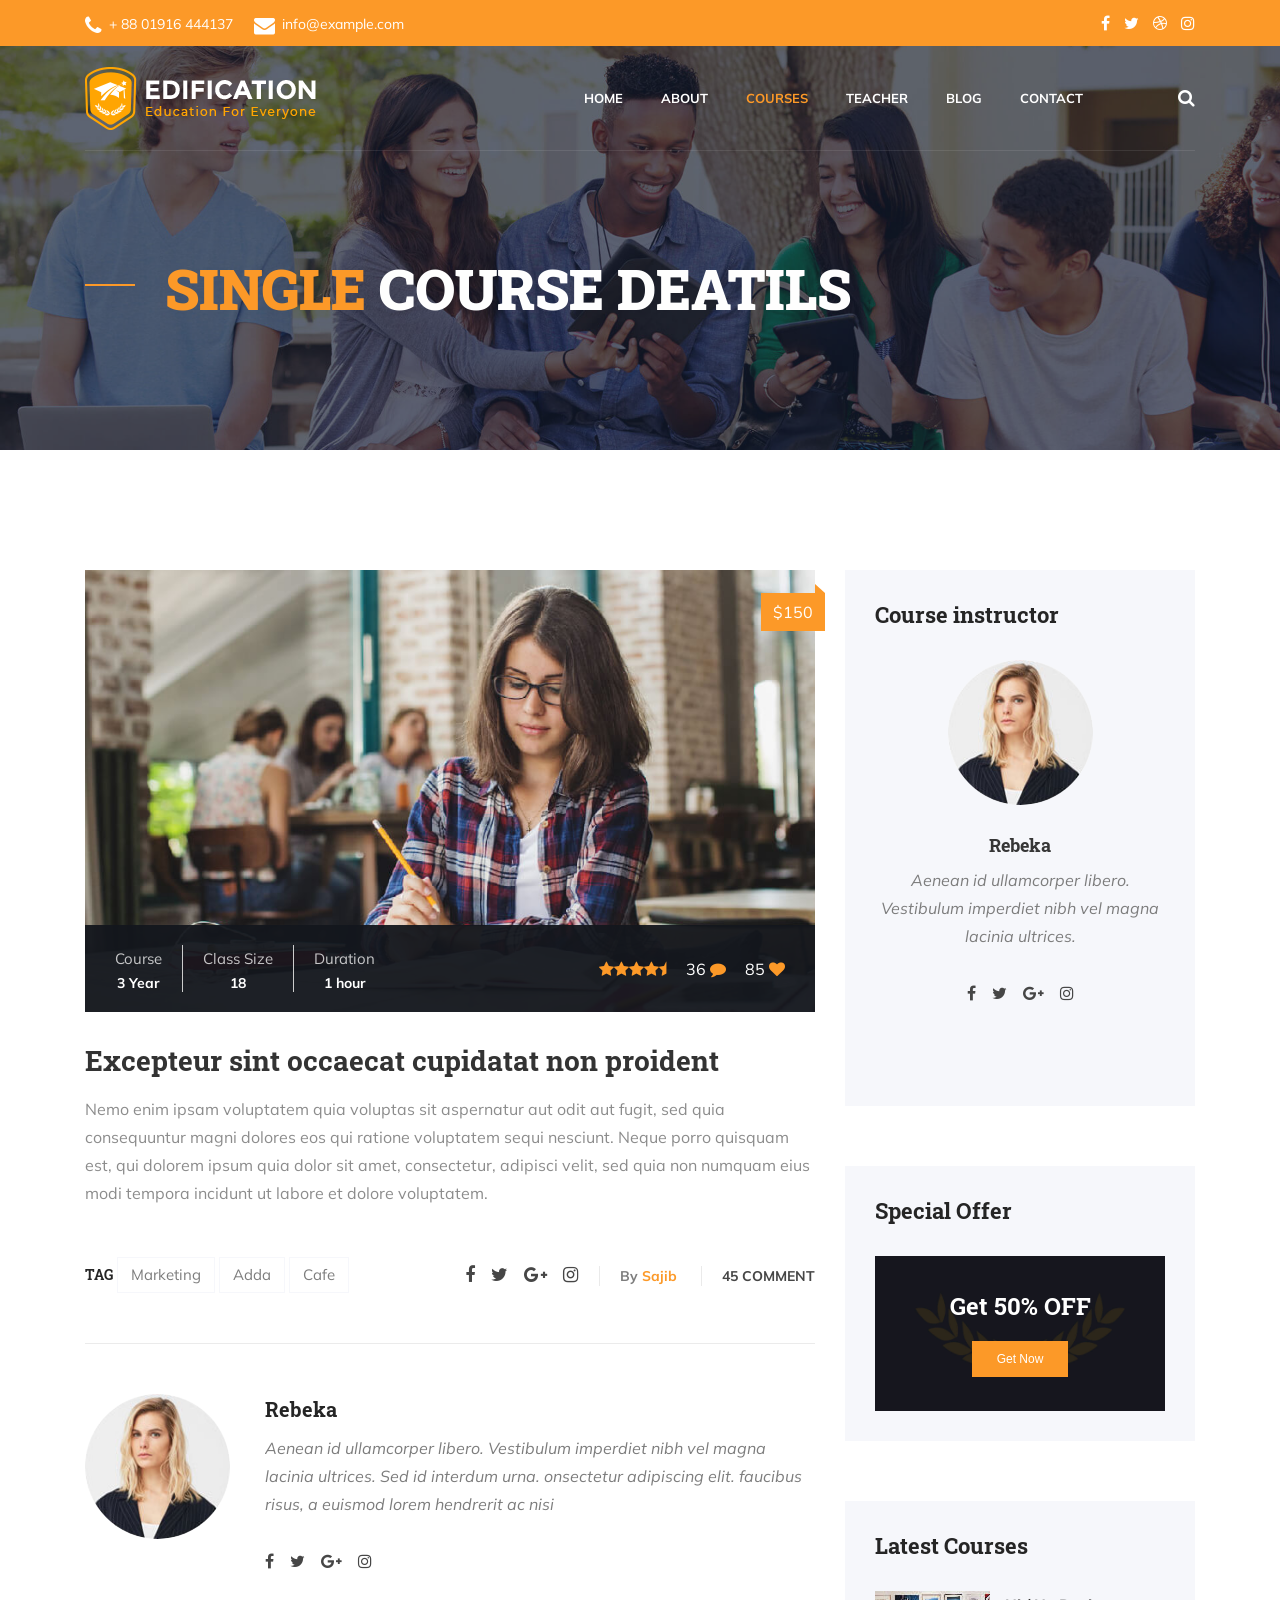
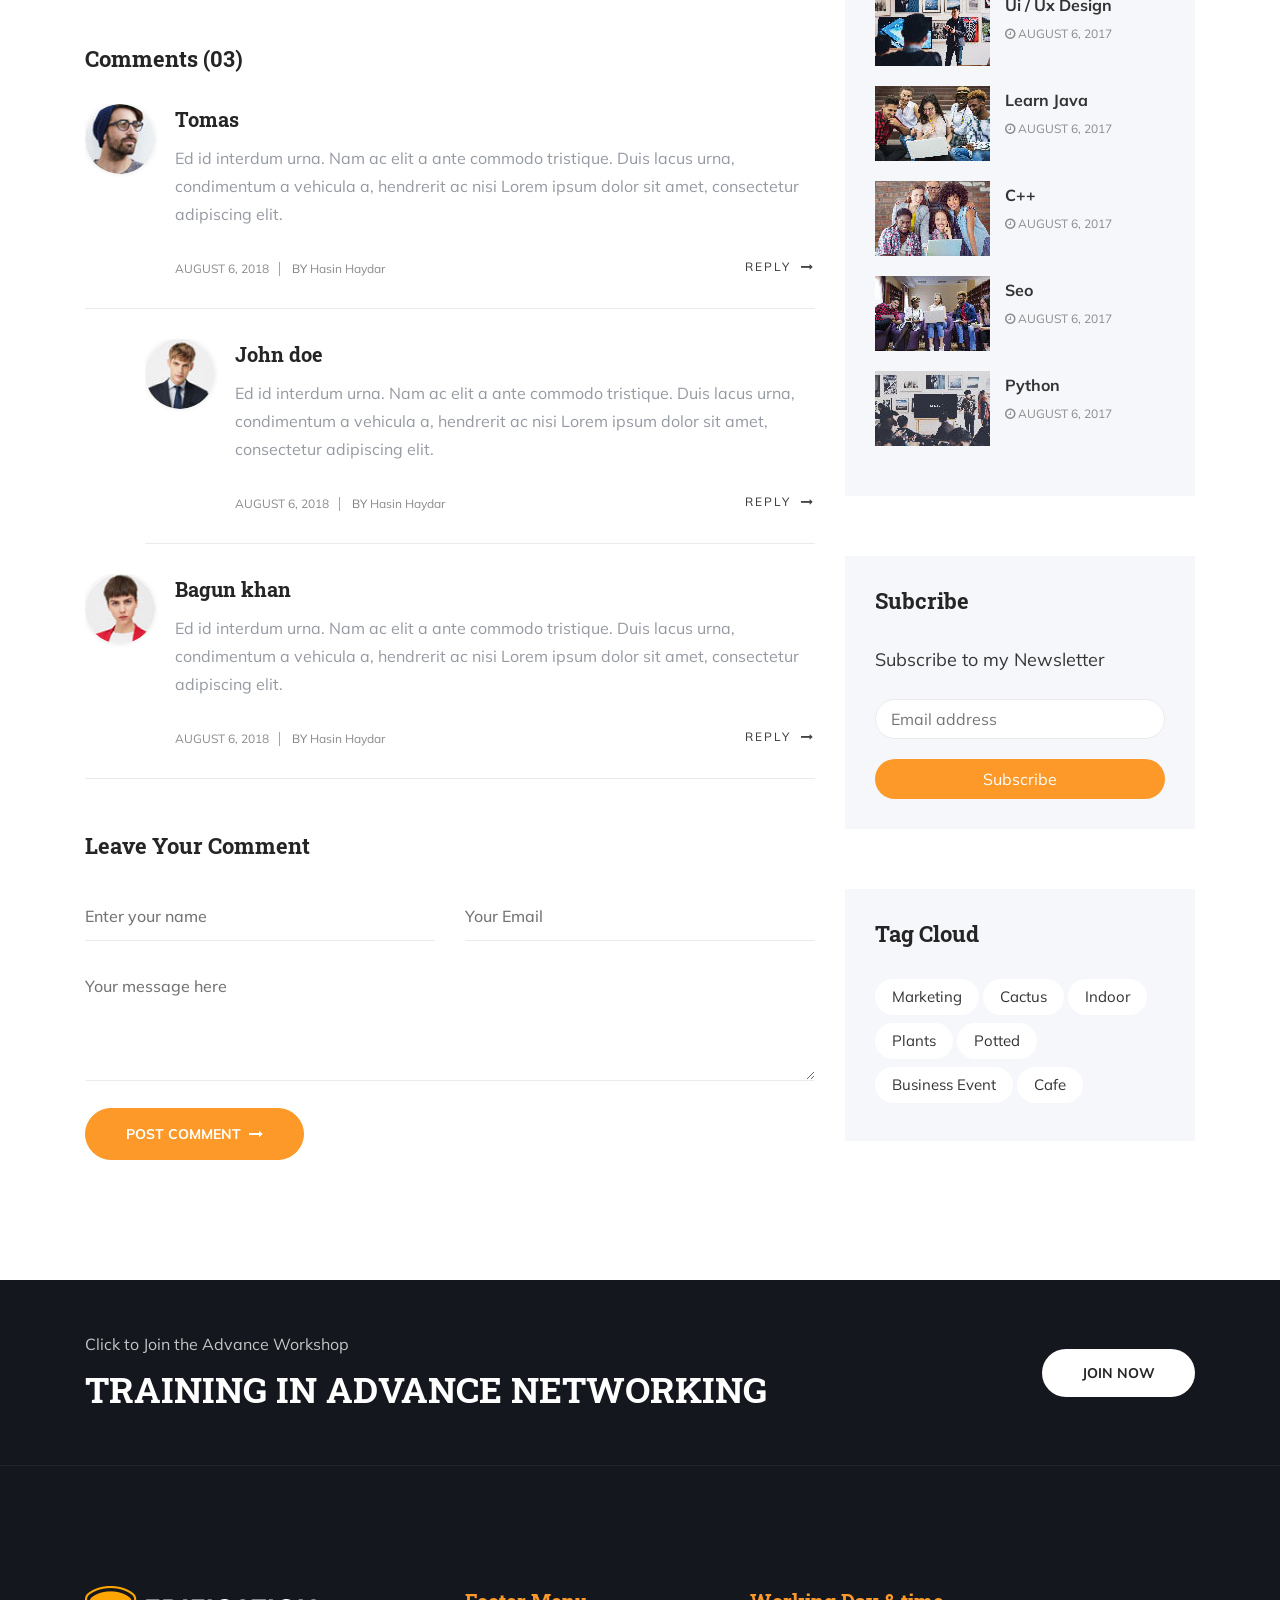
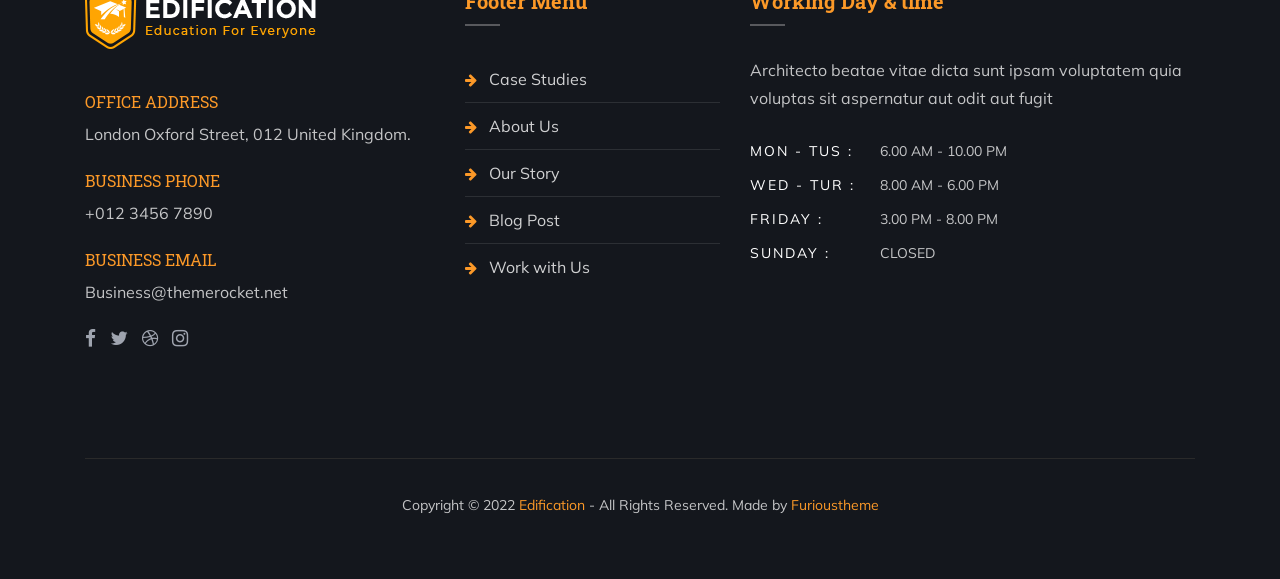
<file: course-details.html>
<!doctype html>
<html class="no-js" lang="en">


<!-- Mirrored from furioustheme-edification.netlify.app/course-details by HTTrack Website Copier/3.x [XR&CO'2014], Sat, 09 Nov 2024 19:03:47 GMT -->
<!-- Added by HTTrack --><meta http-equiv="content-type" content="text/html;charset=UTF-8" /><!-- /Added by HTTrack -->
<head>
    <meta charset="utf-8">
    <meta http-equiv="x-ua-compatible" content="ie=edge">
    <title>Edification - Responsive Education HTML5 Template</title>
    <meta name="viewport" content="width=device-width, initial-scale=1">
    <!-- Place favicon.ico in the root directory -->
    <link rel="shortcut icon" type="image/png" href="assets/images/icon/favicon.html">
    <!-- all css here -->
    <link rel="stylesheet" href="assets/css/bootstrap.min.css">
    <link rel="stylesheet" href="assets/css/font-awesome.min.css">
    <link rel="stylesheet" href="assets/css/owl.carousel.min.css">
    <link rel="stylesheet" href="assets/css/magnific-popup.css">
    <link rel="stylesheet" href="assets/css/slicknav.min.css">
    <link rel="stylesheet" href="assets/css/typography.css">
    <link rel="stylesheet" href="assets/css/default-css.css">
    <link rel="stylesheet" href="assets/css/styles.css">
    <link rel="stylesheet" href="assets/css/responsive.css">
    <!--color css-->
    <link rel="stylesheet" id="triggerColor" href="assets/css/triggerplate/color-0.html">
    <!-- modernizr css -->
    <script src="assets/js/vendor/modernizr-2.8.3.min.js"></script>
</head>

<body>
    <!--[if lt IE 8]>
            <p class="browserupgrade">You are using an <strong>outdated</strong> browser. Please <a href="http://browsehappy.com/">upgrade your browser</a> to improve your experience.</p>
        <![endif]-->
    <!-- preloader area start -->
    <div id="preloader">
        <div class="loader"></div>
    </div>
    <!-- prealoader area end -->
    <!-- header area start -->
    <header id="header">
        <!-- header top area start -->
        <div class="header-top">
            <div class="container">
                <div class="row d-flex flex-center">
                    <div class="col-sm-8">
                        <div class="ht-address">
                            <ul>
                                <li><i class="fa fa-phone"></i>+ 88 01916 444137</li>
                                <li><i class="fa fa-envelope"></i>info@example.com</li>
                            </ul>
                        </div>
                    </div>
                    <div class="col-sm-4">
                        <div class="ht-social">
                            <ul>
                                <li><a href="#"><i class="fa fa-facebook"></i></a></li>
                                <li><a href="#"><i class="fa fa-twitter"></i></a></li>
                                <li><a href="#"><i class="fa fa-dribbble"></i></a></li>
                                <li><a href="#"><i class="fa fa-instagram"></i></a></li>
                            </ul>
                        </div>
                    </div>
                </div>
            </div>
        </div>
        <!-- header top area end -->
        <!-- header bottom area start -->
        <div class="header-bottom">
            <div class="container">
                <div class="header-bottom-inner">
                    <div class="row align-items-center">
                        <div class="col-lg-3 col-sm-9">
                            <div class="logo">
                                <a href='index.html'><img src="assets/images/icon/logo.png" alt="logo"></a>
                            </div>
                        </div>
                        <div class="col-xl-8 col-lg-7 d-none d-lg-block">
                            <div class="main-menu">
                                <nav>
                                    <ul id="m_menu_active">
                                        <li><a href="javascript:void(0);">Home</a>
                                            <ul class="submenu">
                                                <li><a href='index.html'>Home One</a></li>
                                                <li><a href='index2.html'>Home Two</a></li>
                                                <li><a href='index3.html'>Home Three</a></li>
                                            </ul>
                                        </li>
                                        <li><a href='about.html'>About</a></li>
                                        <li class="active"><a href="javascript:void(0);">Courses</a>
                                            <ul class="submenu">
                                                <li><a href='courses.html'>courses</a></li>
                                                <li class="active"><a href='course-details.html'>course details</a></li>
                                            </ul>
                                        </li>
                                        <li><a href="javascript:void(0);">teacher</a>
                                            <ul class="submenu">
                                                <li><a href='teachers.html'>teachers</a></li>
                                                <li><a href='teacher-details.html'>teacher details</a></li>
                                            </ul>
                                        </li>
                                        <li><a href="javascript:void(0);">blog</a>
                                            <ul class="submenu">
                                                <li><a href='blog.html'>blog</a></li>
                                                <li><a href='blog-details.html'>blog details</a></li>
                                            </ul>
                                        </li>
                                        <li><a href='contact.html'>Contact</a></li>
                                    </ul>
                                </nav>
                            </div>
                        </div>
                        <div class="col-xl-1 col-lg-2 col-sm-3">
                            <div class="hb-right">
                                <ul> 
                                    <li class="search_btn"><i class="fa fa-search"></i></li>
                                </ul>
                            </div>
                        </div>
                        <div class="col-12 d-block d-lg-none">
                            <div id="mobile_menu"></div>
                        </div>
                    </div>
                </div>
            </div>
        </div>
        <!-- header bottom area end -->
    </header>
    <!-- header area end -->
    <!-- offset search area start -->
    <div class="offset-search">
        <form action="#">
            <input type="text" name="search" placeholder="Sarch here...">
            <button type="submit"><i class="fa fa-search"></i></button>
        </form>
    </div>
    <!-- offset search area end -->
    <!-- body overlay area start -->
    <div class="body_overlay"></div>
    <!-- body overlay area end -->
    <!-- crumbs area start -->
    <div class="crumbs-area">
        <div class="container">
            <div class="crumb-content">
                <h4 class="crumb-title"><span>Single</span> Course DeatilS</h4>
            </div>
        </div>
    </div>
    <!-- crumbs area end -->
    <!-- course area start -->
    <div class="course-area ptb--120">
        <div class="container">
            <div class="row">
                <!-- course details start -->
                <div class="col-lg-8 col-md-8">
                    <div class="course-details">
                        <div class="cs-thumb mb-5">
                            <img src="assets/images/course/course-details.jpg" alt="image">
                            <span class="cs-price">$150</span>
                            <div class="csd-hv-info has-color align-items-center">
                                <div class="course-dt-info">
                                    <ul class="course-meta-details list-inline  w-100">
                                        <li> 
                                         <p>Course</p>
                                         <span>3 Year</span>
                                        </li>
                                        <li>
                                         <p>Class Size</p>
                                          <span>18</span>
                                        </li> 
                                        <li>
                                         <p>Duration</p>
                                          <span>1 hour</span>
                                        </li>      
                                    </ul> 
                                </div>
                                <ul class="course-meta-stats">
                                    <li><i class="fa fa-star"></i><i class="fa fa-star"></i><i class="fa fa-star"></i><i class="fa fa-star"></i><i class="fa fa-star-half"></i></li>
                                    <li>36 <i class="fa fa-comment"></i></li>
                                    <li>85 <i class="fa fa-heart"></i></li>
                                </ul>
                            </div>
                        </div>
                        <div class="cs-content"> 
                            <h3 class="mb-4"><a href="#">Excepteur sint occaecat cupidatat non proident </a></h3> 
                            <p>Nemo enim ipsam voluptatem quia voluptas sit aspernatur aut odit aut fugit, sed quia consequuntur magni dolores eos qui ratione voluptatem sequi nesciunt. Neque porro quisquam est, qui dolorem ipsum quia dolor sit amet, consectetur, adipisci velit, sed quia non numquam eius modi tempora incidunt ut labore et dolore voluptatem.</p>
                            <div class="cs-post-share">
                                <div class="row align-items-center">
                                    <div class="col-lg-5">
                                        <div class="tags">
                                            <h4>TAG</h4>
                                            <ul class="list-inline">
                                                <li><a href="#">Marketing</a></li>
                                                <li><a href="#">Adda</a></li>
                                                <li><a href="#">Cafe</a></li>
                                            </ul>
                                        </div>
                                    </div>
                                    <div class="col-lg-7">
                                        <div class="cs-share-right">
                                            <ul class="cs-social">
                                                <li><a href="#"><i class="fa fa-facebook"></i></a></li>
                                                <li><a href="#"><i class="fa fa-twitter"></i></a></li>
                                                <li><a href="#"><i class="fa fa-google-plus"></i></a></li>
                                                <li><a href="#"><i class="fa fa-instagram"></i></a></li>
                                            </ul>
                                            <div class="cs-post-author">By <span>Sajib</span></div>
                                            <div class="cs-comments">45 COMMENT</div>
                                        </div>
                                    </div>
                                </div>
                            </div>
                            <!-- post autohr info -->
                            <div class="post-author-info">
                                <div class="thumb">
                                    <img src="assets/images/author/cs-post-author1.jpg" alt="image">
                                </div>
                                <div class="fix">
                                    <h4>Rebeka</h4>
                                    <p>Aenean id ullamcorper libero. Vestibulum imperdiet nibh vel magna lacinia ultrices. Sed id interdum urna. onsectetur adipiscing elit. faucibus risus, a euismod lorem hendrerit ac nisi</p>
                                    <ul class="social">
                                        <li><a href="#"><i class="fa fa-facebook"></i></a></li>
                                        <li><a href="#"><i class="fa fa-twitter"></i></a></li>
                                        <li><a href="#"><i class="fa fa-google-plus"></i></a></li>
                                        <li><a href="#"><i class="fa fa-instagram"></i></a></li>
                                    </ul>
                                </div>
                            </div>
                        </div>
                    </div>
                    <!-- comments area end -->
                    <div class="comment-area">
                        <h4 class="comment-title">Comments <span>(03)</span></h4>
                        <ul class="comment-list">
                            <li class="comment-info-inner">
                                <article>
                                    <div class="comment-thumb">
                                        <img src="assets/images/author/cs-comment-auth1.jpg" alt="image">
                                    </div>
                                    <div class="comment-content">
                                        <h4>Tomas</h4>
                                        <p>Ed id interdum urna. Nam ac elit a ante commodo tristique. Duis lacus urna, condimentum a vehicula a, hendrerit ac nisi Lorem ipsum dolor sit amet, consectetur adipiscing elit. </p>
                                        <div class="cs-cmnt-meta">
                                            <ul>
                                                <li>AUGUST 6, 2018</li>
                                                <li><span>BY </span> Hasin Haydar</li>
                                            </ul>
                                            <a href="#">REPLY <i class="fa fa-long-arrow-right"></i></a>
                                        </div>
                                    </div>
                                </article>
                                <ul class="children">
                                    <li class="comment-info-inner">
                                        <article>
                                            <div class="comment-thumb">
                                                <img src="assets/images/author/cs-comment-auth2.jpg" alt="image">
                                            </div>
                                            <div class="comment-content">
                                                <h4>John doe</h4>
                                                <p>Ed id interdum urna. Nam ac elit a ante commodo tristique. Duis lacus urna, condimentum a vehicula a, hendrerit ac nisi Lorem ipsum dolor sit amet, consectetur adipiscing elit. </p>
                                                <div class="cs-cmnt-meta">
                                                    <ul>
                                                        <li>AUGUST 6, 2018</li>
                                                        <li><span>BY </span> Hasin Haydar</li>
                                                    </ul>
                                                    <a href="#">REPLY <i class="fa fa-long-arrow-right"></i></a>
                                                </div>
                                            </div>
                                        </article>
                                    </li>
                                </ul>
                            </li>
                            <li class="comment-info-inner">
                                <article>
                                    <div class="comment-thumb">
                                        <img src="assets/images/author/cs-comment-auth3.jpg" alt="image">
                                    </div>
                                    <div class="comment-content">
                                        <h4>Bagun khan</h4>
                                        <p>Ed id interdum urna. Nam ac elit a ante commodo tristique. Duis lacus urna, condimentum a vehicula a, hendrerit ac nisi Lorem ipsum dolor sit amet, consectetur adipiscing elit. </p>
                                        <div class="cs-cmnt-meta">
                                            <ul>
                                                <li>AUGUST 6, 2018</li>
                                                <li><span>BY </span> Hasin Haydar</li>
                                            </ul>
                                            <a href="#">REPLY <i class="fa fa-long-arrow-right"></i></a>
                                        </div>
                                    </div>
                                </article>
                            </li>
                        </ul>
                    </div>
                    <!-- comments area end -->
                    <!-- leave comment area start -->
                    <div class="leave-comment-area">
                        <h4 class="comment-title">Leave Your Comment</h4>
                        <form action="#">
                            <div class="row">
                                <div class="col-md-6">
                                    <input type="text" name="Name" placeholder="Enter your name">
                                </div>
                                <div class="col-md-6">
                                    <input type="email" name="email" placeholder="Your Email">
                                </div>
                            </div>
                            <textarea name="msg" id="msg" placeholder="Your message here"></textarea>
                            <button class="btn btn-primary btn-round" type="submit">Post Comment<i class="fa fa-long-arrow-right"></i></button>
                        </form>
                    </div>
                    <!-- leave comment area end -->
                </div>
                <!-- course details end -->
                <!-- sidebar start -->
                <div class="col-lg-4 col-md-4">
                    <div class="sidebar">
                        <!-- widget nstructor start -->
                        <div class="widget widget-instructor">
                            <h4 class="widget-title">Course instructor</h4>
                            <div class="instructor">
                                <div class="post-author-info">
                                    <div class="thumb">
                                        <img src="assets/images/author/cs-post-author1.jpg" alt="image">
                                    </div>
                                    <h5>Rebeka</h5>
                                    <p>Aenean id ullamcorper libero. Vestibulum imperdiet nibh vel magna lacinia ultrices.</p>
                                    <ul class="social">
                                        <li><a href="#"><i class="fa fa-facebook"></i></a></li>
                                        <li><a href="#"><i class="fa fa-twitter"></i></a></li>
                                        <li><a href="#"><i class="fa fa-google-plus"></i></a></li>
                                        <li><a href="#"><i class="fa fa-instagram"></i></a></li>
                                    </ul>
                                </div>
                            </div>
                        </div>
                        <!-- widget nstructor end -->
                        <!-- widget offer start -->
                        <div class="widget widget-offer">
                            <h4 class="widget-title">Special Offer</h4>
                            <div class="wd-offer">
                                <div class="text">
                                    <h4>Get 50% OFF</h4>
                                    <a href="#">Get Now</a>
                                </div>
                            </div>
                        </div>
                        <!-- widget offer end -->
                        <!-- widget course start -->
                        <div class="widget widget-course">
                            <h4 class="widget-title">Latest Courses</h4>
                            <div class="course-list">
                                <div class="w-cs-single">
                                    <img src="assets/images/course/cs-small-thumb1.jpg" alt="image">
                                    <div class="fix">
                                        <p><a href="#">Ui / Ux Design</a></p>
                                        <span><i class="fa fa-clock-o"></i> AUGUST 6, 2017</span>
                                    </div>
                                </div>
                                <div class="w-cs-single">
                                    <img src="assets/images/course/cs-small-thumb2.jpg" alt="image">
                                    <div class="fix">
                                        <p><a href="#">Learn Java</a></p>
                                        <span><i class="fa fa-clock-o"></i> AUGUST 6, 2017</span>
                                    </div>
                                </div>
                                <div class="w-cs-single">
                                    <img src="assets/images/course/cs-small-thumb3.jpg" alt="image">
                                    <div class="fix">
                                        <p><a href="#">C++</a></p>
                                        <span><i class="fa fa-clock-o"></i> AUGUST 6, 2017</span>
                                    </div>
                                </div>
                                <div class="w-cs-single">
                                    <img src="assets/images/course/cs-small-thumb4.jpg" alt="image">
                                    <div class="fix">
                                        <p><a href="#">Seo</a></p>
                                        <span><i class="fa fa-clock-o"></i> AUGUST 6, 2017</span>
                                    </div>
                                </div>
                                <div class="w-cs-single">
                                    <img src="assets/images/course/cs-small-thumb5.jpg" alt="image">
                                    <div class="fix">
                                        <p><a href="#">Python</a></p>
                                        <span><i class="fa fa-clock-o"></i> AUGUST 6, 2017</span>
                                    </div>
                                </div>
                            </div>
                        </div>
                        <!-- widget course end -->
                        <!-- widget course start -->
                        <div class="widget widget-subscribe">
                            <h4 class="widget-title">Subcribe</h4>
                            <div class="subscribe">
                                <p>Subscribe to my Newsletter</p>
                                <form>
                                    <input type="email" name="email" placeholder="Email address">
                                    <button type="submit">Subscribe</button>
                                </form>
                            </div>
                        </div>
                        <!-- widget course end -->
                        <!-- widget course start -->
                        <div class="widget widget-tag">
                            <h4 class="widget-title">Tag Cloud</h4>
                            <ul class="widget-tags">
                                <li><a href="#">Marketing</a></li>
                                <li><a href="#">Cactus</a></li>
                                <li><a href="#">Indoor</a></li>
                                <li><a href="#">Plants</a></li>
                                <li><a href="#">Potted</a></li>
                                <li><a href="#">Business Event</a></li>
                                <li><a href="#">Cafe</a></li>
                            </ul>
                        </div>
                        <!-- widget course end -->
                    </div>
                </div>
                <!-- sidebar end -->
            </div>
        </div>
    </div>
    <!-- course area end -->


    <!-- cta area start -->
    <div class="cta-area secondary-bg has-color ptb--50"> 
        <div class="container">
            <div class="row align-items-center">
                <div class="col-md-9">
                    <div class="cta-content">
                        <p class="mb-2">Click to Join the Advance Workshop</p>
                        <h2>Training in advance networking</h2>
                    </div>
                </div>
                <div class="col-md-3">
                    <div class="cta-btn">
                        <a class="btn btn-light btn-round" href="#">Join Now</a>
                    </div>
                </div>
            </div>
        </div>
    </div>
    <!-- cta area end -->


    <!-- footer area start -->
    <footer>
        <div class="footer-top has-color pt--120 pb--30">
            <div class="container">
                <div class="row">
                    <div class="col-md-4">
                        <div class="widget widget-company">
                            <a href='index.html'><img src="assets/images/icon/logo.png" alt="image"></a>
                            <div class="address">
                                <h6>OFFICE ADDRESS</h6>
                                <p>London Oxford Street, 012 United Kingdom.</p>
                            </div>
                            <div class="address">
                                <h6>BUSINESS PHONE</h6>
                                <p>+012 3456 7890</p>
                            </div>
                            <div class="address">
                                <h6>BUSINESS EMAIL</h6>
                                <p>Business@themerocket.net</p>
                            </div>
                            <ul class="social">
                                <li><a href="#"><i class="fa fa-facebook"></i></a></li>
                                <li><a href="#"><i class="fa fa-twitter"></i></a></li>
                                <li><a href="#"><i class="fa fa-dribbble"></i></a></li>
                                <li><a href="#"><i class="fa fa-instagram"></i></a></li>
                            </ul>
                        </div>
                    </div>
                    <div class="col-md-3">
                        <div class="widget footer-link">
                            <h4 class="fwidget-title mb-5 pb-3 primary-color">Footer Menu</h4> 
                            <ul>
                                <li><a href="#"><i class="fa fa-arrow-right"></i>Case Studies</a></li>
                                <li><a href="#"><i class="fa fa-arrow-right"></i>About Us</a></li>
                                <li><a href="#"><i class="fa fa-arrow-right"></i>Our Story</a></li>
                                <li><a href="#"><i class="fa fa-arrow-right"></i>Blog Post</a></li>
                                <li><a href="#"><i class="fa fa-arrow-right"></i>Work with Us</a></li>
                            </ul>
                        </div>
                    </div>
                    <div class="col-md-5">
                        <div class="widget widget-opening">
                            <h4 class="fwidget-title mb-5 pb-3 primary-color">Working Day & time</h4>
                            <p>Architecto beatae vitae dicta sunt ipsam voluptatem quia voluptas sit aspernatur aut odit aut fugit</p>
                            <ul>
                                <li><span>Mon - Tus :</span>6.00 am - 10.00 pm</li>
                                <li><span>Wed - Tur :</span>8.00 am - 6.00 pm</li>
                                <li><span>Friday :</span>3.00 pm - 8.00 pm</li>
                                <li><span>Sunday :</span>Closed</li>
                            </ul>
                        </div>
                    </div>
                </div>
                <div class="footer-bottom">
                    <p>Copyright © 2022 <span><a class="primary-color" href="https://themeforest.net/user/pixelthemez/portfolio" target="_blank">Edification</a> </span> - All Rights Reserved. Made by <span><a class="primary-color" href="https://furioustheme.com/" target="_blank">Furioustheme</a></span></p>
                </div>
            </div>
        </div>
    </footer>
    <!-- footer area end -->
 
    <!-- jquery latest version -->
    <script src="assets/js/vendor/jquery-2.2.4.min.js"></script>
    <!-- bootstrap 4 js -->
    <script src="assets/js/bootstrap.min.js"></script>
    <!-- others plugins -->
    <script src="assets/js/owl.carousel.min.js"></script>
    <script src="assets/js/jquery.magnific-popup.min.js"></script>
    <script src="assets/js/jquery.slicknav.min.js"></script>
    <script src="assets/js/plugins.js"></script>
    <script src="assets/js/scripts.js"></script>
</body>


<!-- Mirrored from furioustheme-edification.netlify.app/course-details by HTTrack Website Copier/3.x [XR&CO'2014], Sat, 09 Nov 2024 19:03:53 GMT -->
</html>
</file>
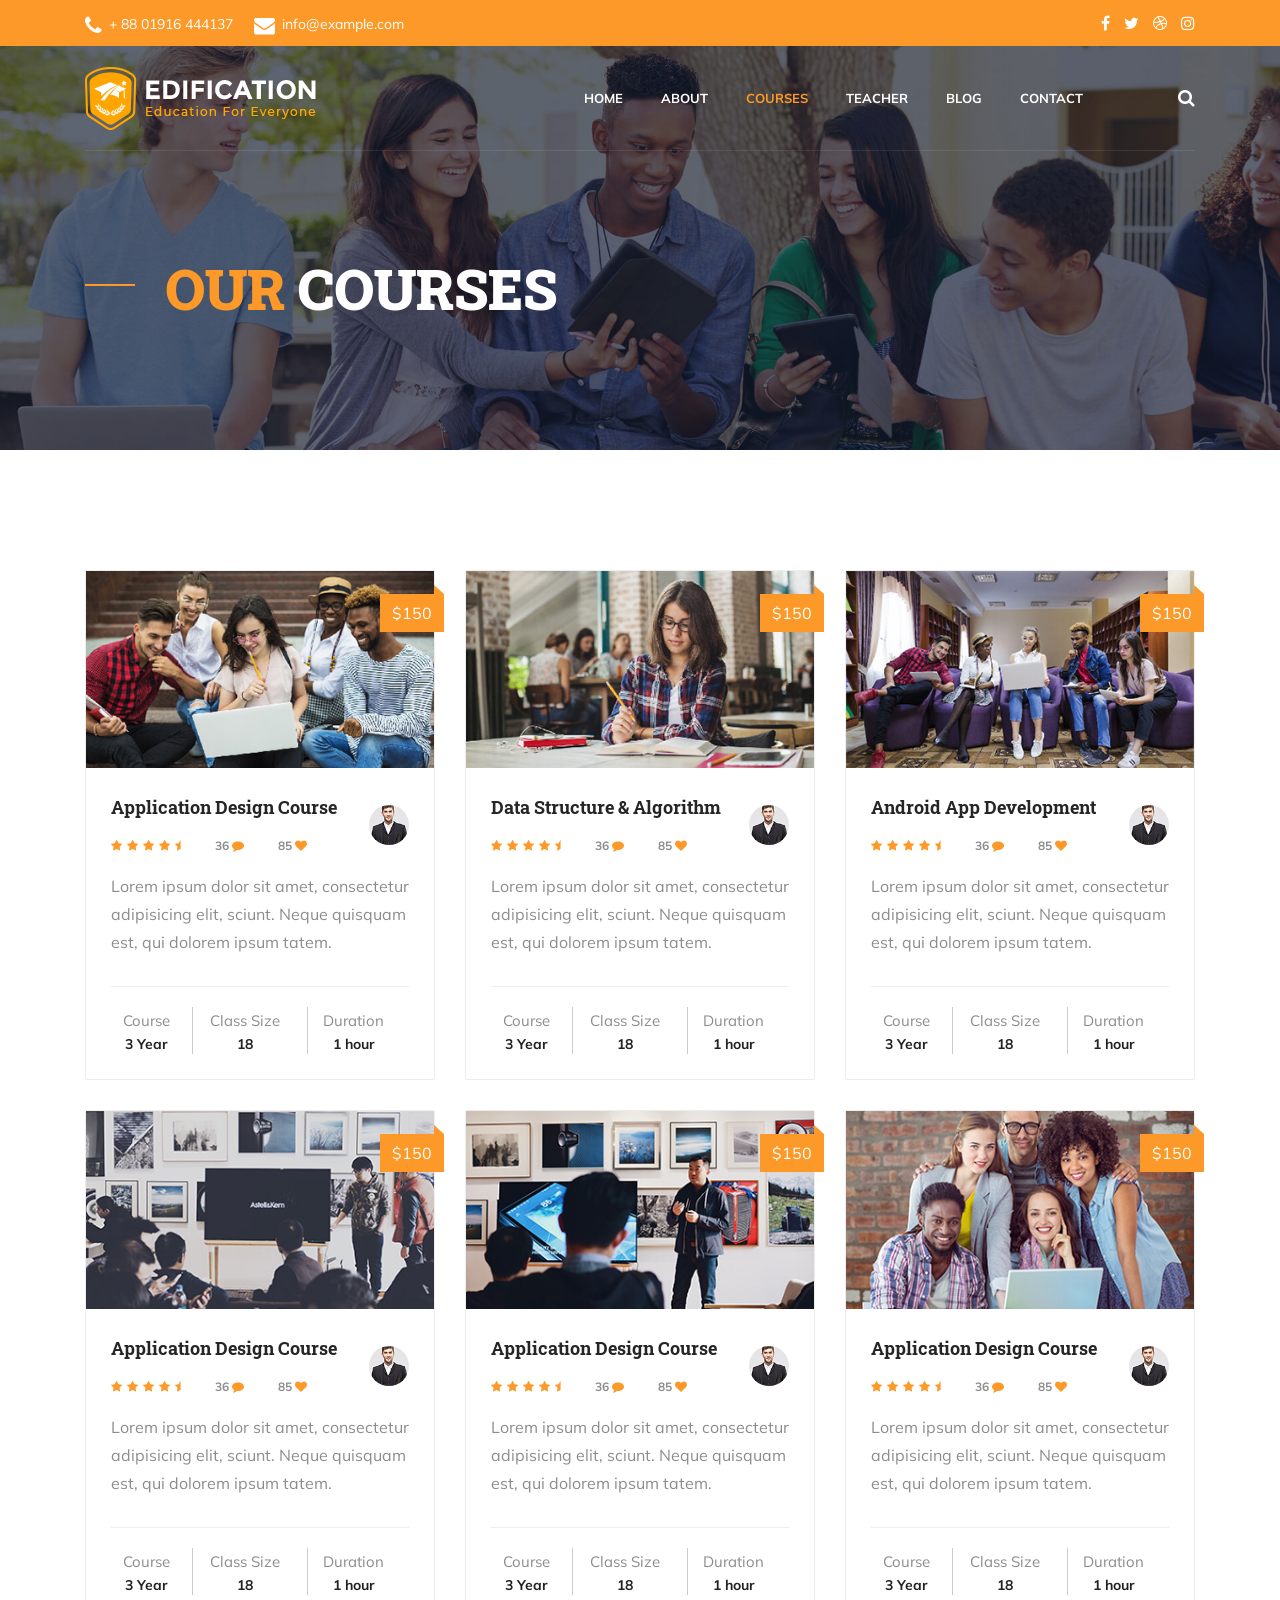
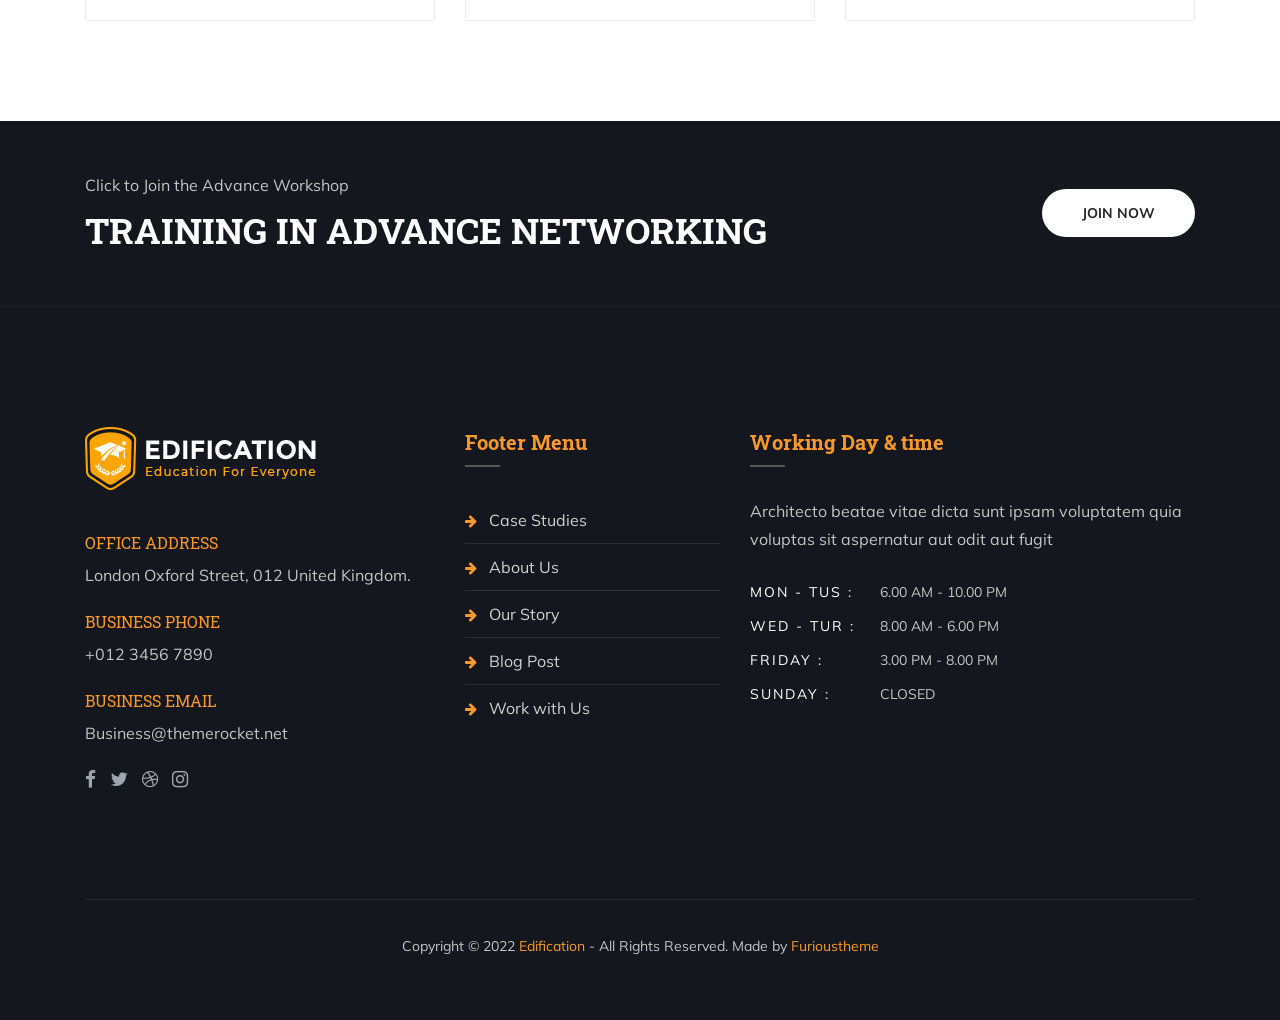
<file: courses.html>
<!doctype html>
<html class="no-js" lang="en">


<!-- Mirrored from furioustheme-edification.netlify.app/courses by HTTrack Website Copier/3.x [XR&CO'2014], Sat, 09 Nov 2024 19:03:45 GMT -->
<!-- Added by HTTrack --><meta http-equiv="content-type" content="text/html;charset=UTF-8" /><!-- /Added by HTTrack -->
<head>
    <meta charset="utf-8">
    <meta http-equiv="x-ua-compatible" content="ie=edge">
    <title>Edification - Responsive Education HTML5 Template</title>
    <meta name="viewport" content="width=device-width, initial-scale=1">
    <!-- Place favicon.ico in the root directory -->
    <link rel="shortcut icon" type="image/png" href="assets/images/icon/favicon.html">
    <!-- all css here -->
    <link rel="stylesheet" href="assets/css/bootstrap.min.css">
    <link rel="stylesheet" href="assets/css/font-awesome.min.css">
    <link rel="stylesheet" href="assets/css/owl.carousel.min.css">
    <link rel="stylesheet" href="assets/css/magnific-popup.css">
    <link rel="stylesheet" href="assets/css/slicknav.min.css">
    <link rel="stylesheet" href="assets/css/typography.css">
    <link rel="stylesheet" href="assets/css/default-css.css">
    <link rel="stylesheet" href="assets/css/styles.css">
    <link rel="stylesheet" href="assets/css/responsive.css">
    <!--color css-->
    <link rel="stylesheet" id="triggerColor" href="assets/css/triggerplate/color-0.html">
    <!-- modernizr css -->
    <script src="assets/js/vendor/modernizr-2.8.3.min.js"></script>
</head>

<body>
    <!--[if lt IE 8]>
            <p class="browserupgrade">You are using an <strong>outdated</strong> browser. Please <a href="http://browsehappy.com/">upgrade your browser</a> to improve your experience.</p>
        <![endif]-->
    <!-- preloader area start -->
    <div id="preloader">
        <div class="loader"></div>
    </div>
    <!-- prealoader area end -->
    <!-- header area start -->
    <header id="header">
        <!-- header top area start -->
        <div class="header-top">
            <div class="container">
                <div class="row d-flex flex-center">
                    <div class="col-sm-8">
                        <div class="ht-address">
                            <ul>
                                <li><i class="fa fa-phone"></i>+ 88 01916 444137</li>
                                <li><i class="fa fa-envelope"></i>info@example.com</li>
                            </ul>
                        </div>
                    </div>
                    <div class="col-sm-4">
                        <div class="ht-social">
                            <ul>
                                <li><a href="#"><i class="fa fa-facebook"></i></a></li>
                                <li><a href="#"><i class="fa fa-twitter"></i></a></li>
                                <li><a href="#"><i class="fa fa-dribbble"></i></a></li>
                                <li><a href="#"><i class="fa fa-instagram"></i></a></li>
                            </ul>
                        </div>
                    </div>
                </div>
            </div>
        </div>
        <!-- header top area end -->
        <!-- header bottom area start -->
        <div class="header-bottom">
            <div class="container">
                <div class="header-bottom-inner">
                    <div class="row align-items-center">
                        <div class="col-lg-3 col-sm-9">
                            <div class="logo">
                                <a href='index.html'><img src="assets/images/icon/logo.png" alt="logo"></a>
                            </div>
                        </div>
                        <div class="col-xl-8 col-lg-7 d-none d-lg-block">
                            <div class="main-menu">
                                <nav>
                                    <ul id="m_menu_active">
                                        <li><a href="javascript:void(0);">Home</a>
                                            <ul class="submenu">
                                                <li><a href='index.html'>Home One</a></li>
                                                <li><a href='index2.html'>Home Two</a></li>
                                                <li><a href='index3.html'>Home Three</a></li>
                                            </ul>
                                        </li>
                                        <li><a href='about.html'>About</a></li>
                                        <li class="active"><a href="javascript:void(0);">Courses</a>
                                            <ul class="submenu">
                                                <li class="active"><a href='courses.html'>courses</a></li>
                                                <li><a href='course-details.html'>course details</a></li>
                                            </ul>
                                        </li>
                                        <li><a href="javascript:void(0);">teacher</a>
                                            <ul class="submenu">
                                                <li><a href='teachers.html'>teachers</a></li>
                                                <li><a href='teacher-details.html'>teacher details</a></li>
                                            </ul>
                                        </li>
                                        <li><a href="javascript:void(0);">blog</a>
                                            <ul class="submenu">
                                                <li><a href='blog.html'>blog</a></li>
                                                <li><a href='blog-details.html'>blog details</a></li>
                                            </ul>
                                        </li>
                                        <li><a href='contact.html'>Contact</a></li>
                                    </ul>
                                </nav>
                            </div>
                        </div>
                        <div class="col-xl-1 col-lg-2 col-sm-3">
                            <div class="hb-right">
                                <ul> 
                                    <li class="search_btn"><i class="fa fa-search"></i></li>
                                </ul>
                            </div>
                        </div>
                        <div class="col-12 d-block d-lg-none">
                            <div id="mobile_menu"></div>
                        </div>
                    </div>
                </div>
            </div>
        </div>
        <!-- header bottom area end -->
    </header>
    <!-- header area end -->
    <!-- offset search area start -->
    <div class="offset-search">
        <form action="#">
            <input type="text" name="search" placeholder="Sarch here...">
            <button type="submit"><i class="fa fa-search"></i></button>
        </form>
    </div>
    <!-- offset search area end -->
    <!-- body overlay area start -->
    <div class="body_overlay"></div>
    <!-- body overlay area end -->
    <!-- crumbs area start -->
    <div class="crumbs-area">
        <div class="container">
            <div class="crumb-content">
                <h4 class="crumb-title"><span>Our</span> Courses</h4>
            </div>
        </div>
    </div>
    <!-- crumbs area end -->
    <!-- course area start -->
    <div class="course-area  pt--120 pb--70">
        <div class="container">
            <div class="row">  
                <!-- course single start -->
                <div class="col-lg-4 col-md-6">
                    <div class="card mb-5">
                        <div class="course-thumb">
                            <img src="assets/images/course/cs-img1.jpg" alt="image">
                            <span class="cs-price primary-bg">$150</span>
                        </div>
                        <div class="card-body  p-25"> 
                            <div class="course-meta-title mb-4">
                                <div class="course-meta-text">
                                    <h4><a href='course-details.html'>Application Design Course</a></h4>
                                    <ul class="course-meta-stats">
                                        <li><i class="fa fa-star"></i><i class="fa fa-star"></i><i class="fa fa-star"></i><i class="fa fa-star"></i><i class="fa fa-star-half"></i></li>
                                        <li>36 <i class="fa fa-comment"></i></li>
                                        <li>85 <i class="fa fa-heart"></i></li>
                                    </ul>
                                </div> 
                                <a href='course-details.html'><img class="course-meta-thumbnail rounded-circle" src="assets/images/author/auth1.jpg" alt="image"> </a>
                            </div>
                            <p>Lorem ipsum dolor sit amet, consectetur adipisicing elit, sciunt. Neque quisquam est, qui dolorem ipsum tatem.</p> 
                            <ul class="course-meta-details list-inline  w-100">
                                <li> 
                                 <p>Course</p>
                                 <span>3 Year</span>
                                </li>
                                <li>
                                 <p>Class Size</p>
                                  <span>18</span>
                                </li> 
                                <li>
                                 <p>Duration</p>
                                  <span>1 hour</span>
                                </li>      
                            </ul>  
                      </div><!-- card-body -->
                    </div><!-- card -->
                </div>

                <div class="col-lg-4 col-md-6"> 
                    <div class="card mb-5">
                        <div class="course-thumb">
                            <img src="assets/images/course/cs-img2.jpg" alt="image">
                            <span class="cs-price primary-bg">$150</span>
                        </div>
                        <div class="card-body  p-25"> 
                            <div class="course-meta-title mb-4">
                                <div class="course-meta-text">
                                    <h4><a href='course-details.html'>Data Structure & Algorithm</a></h4>
                                    <ul class="course-meta-stats">
                                        <li><i class="fa fa-star"></i><i class="fa fa-star"></i><i class="fa fa-star"></i><i class="fa fa-star"></i><i class="fa fa-star-half"></i></li>
                                        <li>36 <i class="fa fa-comment"></i></li>
                                        <li>85 <i class="fa fa-heart"></i></li>
                                    </ul>
                                </div> 
                                <a href='course-details.html'><img class="course-meta-thumbnail rounded-circle" src="assets/images/author/auth1.jpg" alt="image"> </a>
                            </div>
                            <p>Lorem ipsum dolor sit amet, consectetur adipisicing elit, sciunt. Neque quisquam est, qui dolorem ipsum tatem.</p> 
                            <ul class="course-meta-details list-inline  w-100">
                                <li> 
                                 <p>Course</p>
                                 <span>3 Year</span>
                                </li>
                                <li>
                                 <p>Class Size</p>
                                  <span>18</span>
                                </li> 
                                <li>
                                 <p>Duration</p>
                                  <span>1 hour</span>
                                </li>      
                            </ul>  
                      </div><!-- card-body -->
                    </div><!-- card -->
                </div><!-- col-lg-4 -->

                <div class="col-lg-4 col-md-6">  
                    <div class="card mb-5">
                        <div class="course-thumb">
                            <img src="assets/images/course/cs-img3.jpg" alt="image">
                            <span class="cs-price primary-bg">$150</span>
                        </div>
                        <div class="card-body  p-25"> 
                            <div class="course-meta-title mb-4">
                                <div class="course-meta-text">
                                    <h4><a href='course-details.html'>Android App Development</a></h4>
                                    <ul class="course-meta-stats">
                                        <li><i class="fa fa-star"></i><i class="fa fa-star"></i><i class="fa fa-star"></i><i class="fa fa-star"></i><i class="fa fa-star-half"></i></li>
                                        <li>36 <i class="fa fa-comment"></i></li>
                                        <li>85 <i class="fa fa-heart"></i></li>
                                    </ul>
                                </div> 
                                <a href='course-details.html'><img class="course-meta-thumbnail rounded-circle" src="assets/images/author/auth1.jpg" alt="image"> </a>
                            </div>
                            <p>Lorem ipsum dolor sit amet, consectetur adipisicing elit, sciunt. Neque quisquam est, qui dolorem ipsum tatem.</p> 
                            <ul class="course-meta-details list-inline  w-100">
                                <li> 
                                 <p>Course</p>
                                 <span>3 Year</span>
                                </li>
                                <li>
                                 <p>Class Size</p>
                                  <span>18</span>
                                </li> 
                                <li>
                                 <p>Duration</p>
                                  <span>1 hour</span>
                                </li>      
                            </ul>  
                      </div><!-- card-body -->
                    </div><!-- card --> 
                </div>

                <div class="col-lg-4 col-md-6">  
                    <div class="card mb-5">
                        <div class="course-thumb">
                            <img src="assets/images/course/cs-img4.jpg" alt="image">
                            <span class="cs-price primary-bg">$150</span>
                        </div>
                        <div class="card-body  p-25"> 
                            <div class="course-meta-title mb-4">
                                <div class="course-meta-text">
                                    <h4><a href='course-details.html'>Application Design Course</a></h4>
                                    <ul class="course-meta-stats">
                                        <li><i class="fa fa-star"></i><i class="fa fa-star"></i><i class="fa fa-star"></i><i class="fa fa-star"></i><i class="fa fa-star-half"></i></li>
                                        <li>36 <i class="fa fa-comment"></i></li>
                                        <li>85 <i class="fa fa-heart"></i></li>
                                    </ul>
                                </div> 
                                <a href='course-details.html'><img class="course-meta-thumbnail rounded-circle" src="assets/images/author/auth1.jpg" alt="image"> </a>
                            </div>
                            <p>Lorem ipsum dolor sit amet, consectetur adipisicing elit, sciunt. Neque quisquam est, qui dolorem ipsum tatem.</p> 
                            <ul class="course-meta-details list-inline  w-100">
                                <li> 
                                 <p>Course</p>
                                 <span>3 Year</span>
                                </li>
                                <li>
                                 <p>Class Size</p>
                                  <span>18</span>
                                </li> 
                                <li>
                                 <p>Duration</p>
                                  <span>1 hour</span>
                                </li>      
                            </ul>  
                      </div><!-- card-body -->
                    </div><!-- card -->
                </div> 

                <div class="col-lg-4 col-md-6">
                    <div class="card mb-5">
                        <div class="course-thumb">
                            <img src="assets/images/course/cs-img5.jpg" alt="image">
                            <span class="cs-price primary-bg">$150</span>
                        </div>
                        <div class="card-body  p-25"> 
                            <div class="course-meta-title mb-4">
                                <div class="course-meta-text">
                                    <h4><a href='course-details.html'>Application Design Course</a></h4>
                                    <ul class="course-meta-stats">
                                        <li><i class="fa fa-star"></i><i class="fa fa-star"></i><i class="fa fa-star"></i><i class="fa fa-star"></i><i class="fa fa-star-half"></i></li>
                                        <li>36 <i class="fa fa-comment"></i></li>
                                        <li>85 <i class="fa fa-heart"></i></li>
                                    </ul>
                                </div> 
                                <a href='course-details.html'><img class="course-meta-thumbnail rounded-circle" src="assets/images/author/auth1.jpg" alt="image"> </a>
                            </div>
                            <p>Lorem ipsum dolor sit amet, consectetur adipisicing elit, sciunt. Neque quisquam est, qui dolorem ipsum tatem.</p> 
                            <ul class="course-meta-details list-inline  w-100">
                                <li> 
                                 <p>Course</p>
                                 <span>3 Year</span>
                                </li>
                                <li>
                                 <p>Class Size</p>
                                  <span>18</span>
                                </li> 
                                <li>
                                 <p>Duration</p>
                                  <span>1 hour</span>
                                </li>      
                            </ul>  
                      </div><!-- card-body -->
                    </div><!-- card -->
                </div>
                <!-- course single end -->
                <!-- course single start -->
                <div class="col-lg-4 col-md-6">   
                    <div class="card mb-5">
                        <div class="course-thumb">
                            <img src="assets/images/course/cs-img6.jpg" alt="image">
                            <span class="cs-price primary-bg">$150</span>
                        </div>
                        <div class="card-body  p-25"> 
                            <div class="course-meta-title mb-4">
                                <div class="course-meta-text">
                                    <h4><a href='course-details.html'>Application Design Course</a></h4>
                                    <ul class="course-meta-stats">
                                        <li><i class="fa fa-star"></i><i class="fa fa-star"></i><i class="fa fa-star"></i><i class="fa fa-star"></i><i class="fa fa-star-half"></i></li>
                                        <li>36 <i class="fa fa-comment"></i></li>
                                        <li>85 <i class="fa fa-heart"></i></li>
                                    </ul>
                                </div> 
                                <a href='course-details.html'><img class="course-meta-thumbnail rounded-circle" src="assets/images/author/auth1.jpg" alt="image"> </a>
                            </div>
                            <p>Lorem ipsum dolor sit amet, consectetur adipisicing elit, sciunt. Neque quisquam est, qui dolorem ipsum tatem.</p> 
                            <ul class="course-meta-details list-inline  w-100">
                                <li> 
                                 <p>Course</p>
                                 <span>3 Year</span>
                                </li>
                                <li>
                                 <p>Class Size</p>
                                  <span>18</span>
                                </li> 
                                <li>
                                 <p>Duration</p>
                                  <span>1 hour</span>
                                </li>      
                            </ul>  
                      </div><!-- card-body -->
                    </div><!-- card -->
                </div>
                <!-- course single end --> 
            </div>
        </div>
    </div>
    <!-- course area end --> 

    <!-- cta area start -->
    <div class="cta-area  secondary-bg has-color ptb--50"> 
        <div class="container">
            <div class="row align-items-center">
                <div class="col-md-9">
                    <div class="cta-content">
                        <p class="mb-2">Click to Join the Advance Workshop</p>
                        <h2>Training in advance networking</h2>
                    </div>
                </div>
                <div class="col-md-3">
                    <div class="cta-btn">
                        <a class="btn btn-light btn-round" href="#">Join Now</a>
                    </div>
                </div>
            </div>
        </div>
    </div>
    <!-- cta area end --> 

    <!-- footer area start -->
    <footer>
        <div class="footer-top has-color pt--120 pb--30">
            <div class="container">
                <div class="row">
                    <div class="col-md-4">
                        <div class="widget widget-company">
                            <a href='index.html'><img src="assets/images/icon/logo.png" alt="image"></a>
                            <div class="address">
                                <h6>OFFICE ADDRESS</h6>
                                <p>London Oxford Street, 012 United Kingdom.</p>
                            </div>
                            <div class="address">
                                <h6>BUSINESS PHONE</h6>
                                <p>+012 3456 7890</p>
                            </div>
                            <div class="address">
                                <h6>BUSINESS EMAIL</h6>
                                <p>Business@themerocket.net</p>
                            </div>
                            <ul class="social">
                                <li><a href="#"><i class="fa fa-facebook"></i></a></li>
                                <li><a href="#"><i class="fa fa-twitter"></i></a></li>
                                <li><a href="#"><i class="fa fa-dribbble"></i></a></li>
                                <li><a href="#"><i class="fa fa-instagram"></i></a></li>
                            </ul>
                        </div>
                    </div>
                    <div class="col-md-3">
                        <div class="widget footer-link">
                            <h4 class="fwidget-title mb-5 pb-3 primary-color">Footer Menu</h4> 
                            <ul>
                                <li><a href="#"><i class="fa fa-arrow-right"></i>Case Studies</a></li>
                                <li><a href="#"><i class="fa fa-arrow-right"></i>About Us</a></li>
                                <li><a href="#"><i class="fa fa-arrow-right"></i>Our Story</a></li>
                                <li><a href="#"><i class="fa fa-arrow-right"></i>Blog Post</a></li>
                                <li><a href="#"><i class="fa fa-arrow-right"></i>Work with Us</a></li>
                            </ul>
                        </div>
                    </div>
                    <div class="col-md-5">
                        <div class="widget widget-opening">
                            <h4 class="fwidget-title mb-5 pb-3 primary-color">Working Day & time</h4>
                            <p>Architecto beatae vitae dicta sunt ipsam voluptatem quia voluptas sit aspernatur aut odit aut fugit</p>
                            <ul>
                                <li><span>Mon - Tus :</span>6.00 am - 10.00 pm</li>
                                <li><span>Wed - Tur :</span>8.00 am - 6.00 pm</li>
                                <li><span>Friday :</span>3.00 pm - 8.00 pm</li>
                                <li><span>Sunday :</span>Closed</li>
                            </ul>
                        </div>
                    </div>
                </div>
                <div class="footer-bottom">
                    <p>Copyright © 2022 <span><a class="primary-color" href="https://themeforest.net/user/pixelthemez/portfolio" target="_blank">Edification</a> </span> - All Rights Reserved. Made by <span><a class="primary-color" href="https://furioustheme.com/" target="_blank">Furioustheme</a></span></p>
                </div>
            </div>
        </div>
    </footer>
    <!-- footer area end -->


    <!-- jquery latest version -->
    <script src="assets/js/vendor/jquery-2.2.4.min.js"></script>
    <!-- bootstrap 4 js -->
    <script src="assets/js/bootstrap.min.js"></script>
    <!-- others plugins -->
    <script src="assets/js/owl.carousel.min.js"></script>
    <script src="assets/js/jquery.magnific-popup.min.js"></script>
    <script src="assets/js/jquery.slicknav.min.js"></script>
    <script src="assets/js/plugins.js"></script>
    <script src="assets/js/scripts.js"></script>
</body>


<!-- Mirrored from furioustheme-edification.netlify.app/courses by HTTrack Website Copier/3.x [XR&CO'2014], Sat, 09 Nov 2024 19:03:47 GMT -->
</html>
</file>
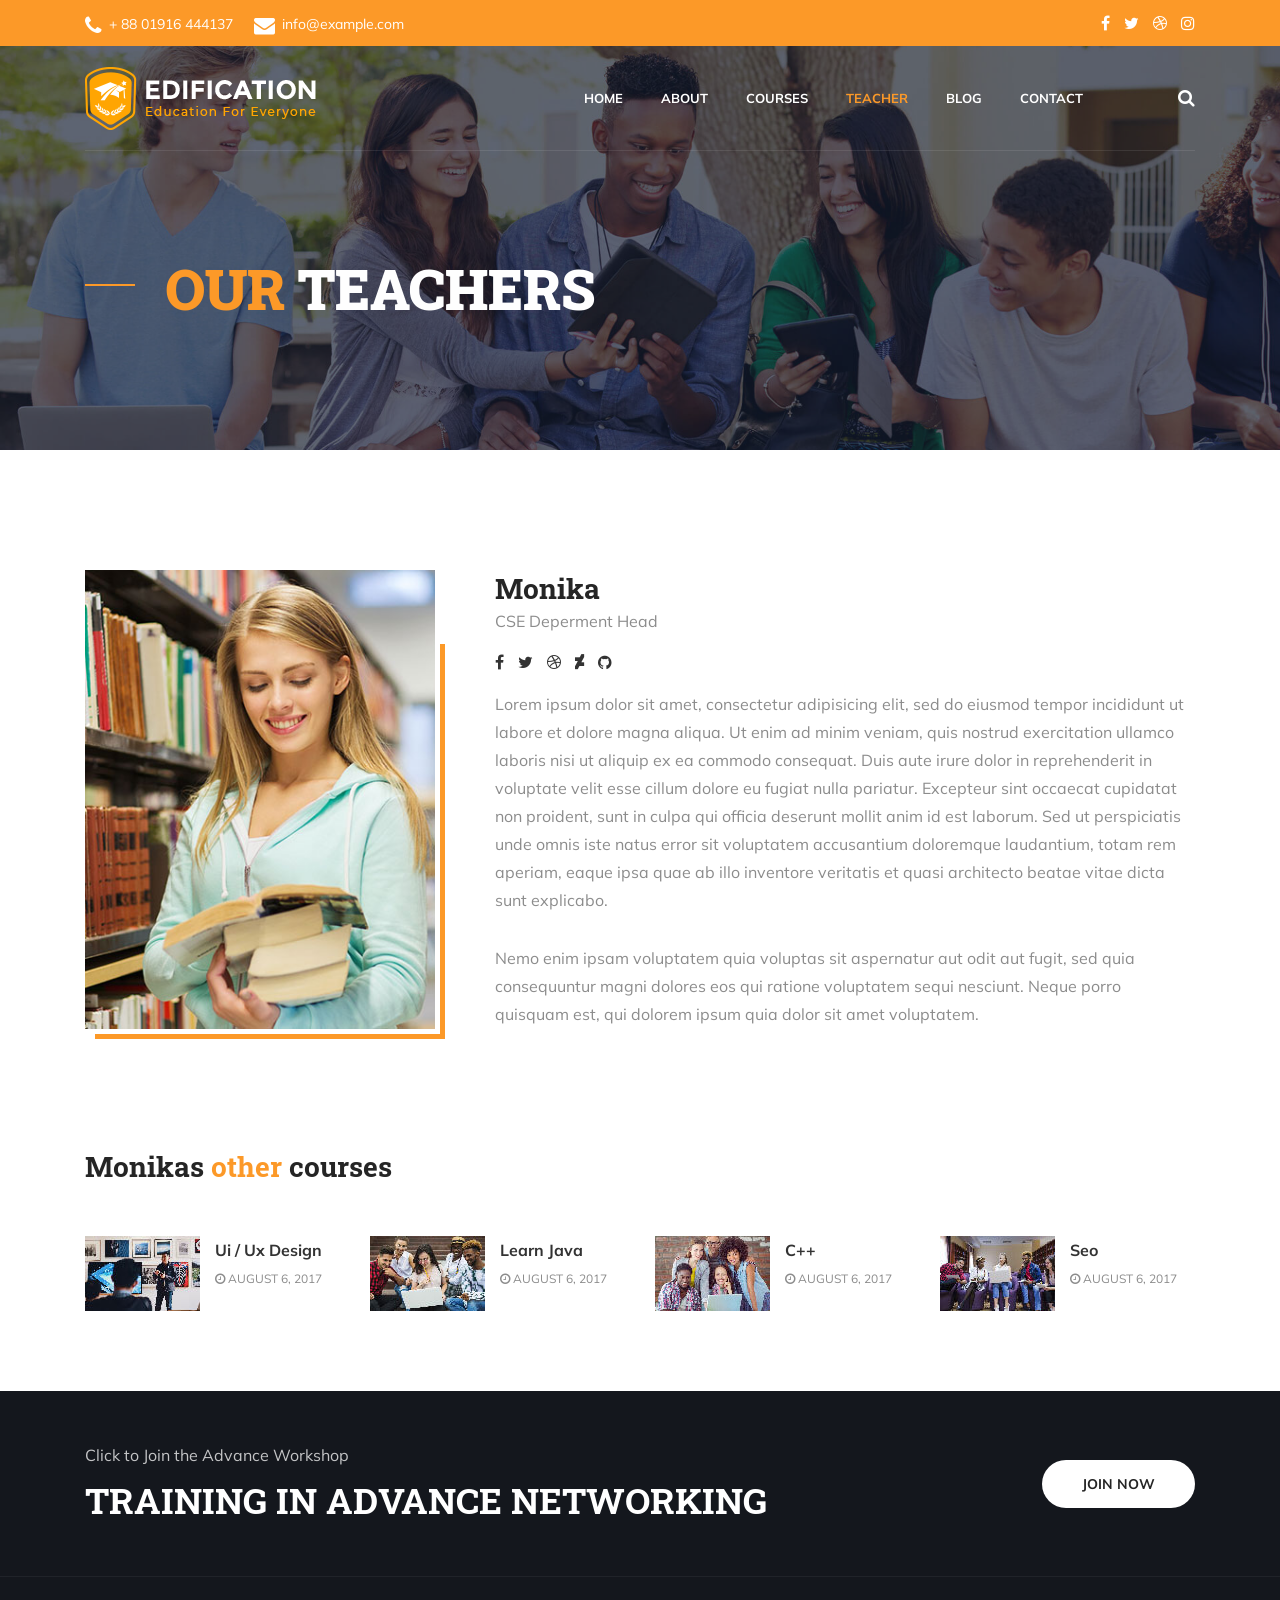
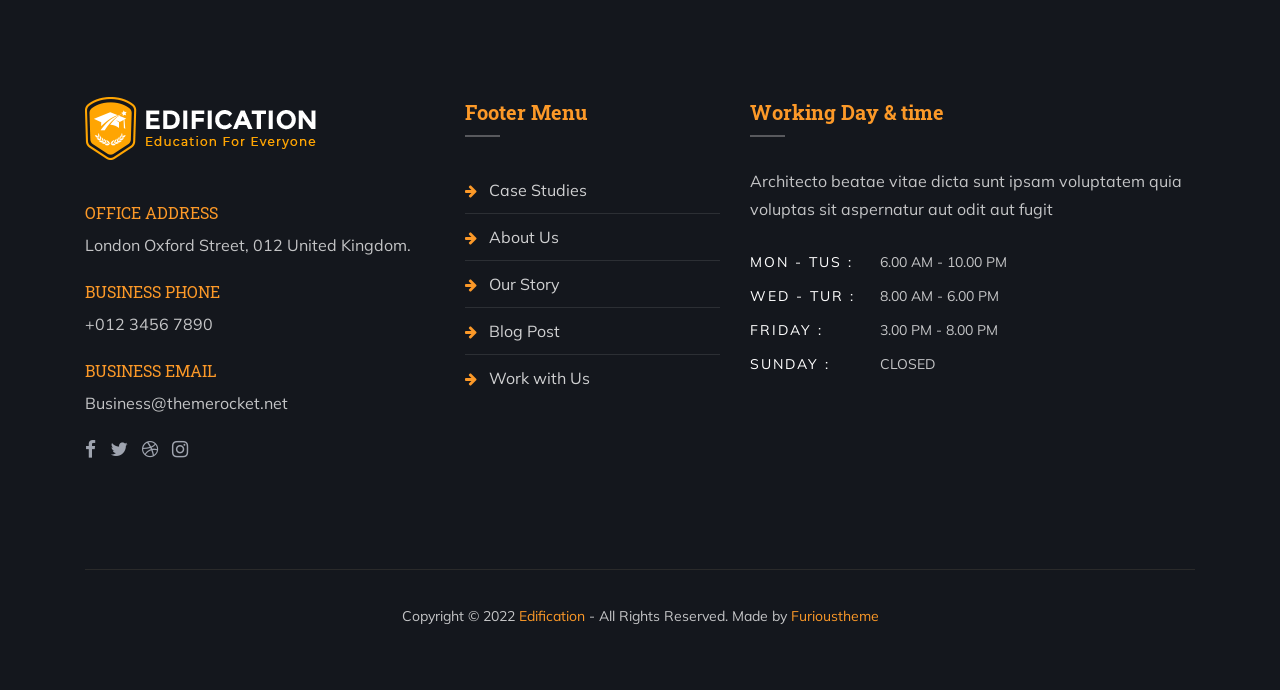
<file: teacher-details.html>
<!doctype html>
<html class="no-js" lang="en">


<!-- Mirrored from furioustheme-edification.netlify.app/teacher-details by HTTrack Website Copier/3.x [XR&CO'2014], Sat, 09 Nov 2024 19:03:55 GMT -->
<!-- Added by HTTrack --><meta http-equiv="content-type" content="text/html;charset=UTF-8" /><!-- /Added by HTTrack -->
<head>
    <meta charset="utf-8">
    <meta http-equiv="x-ua-compatible" content="ie=edge">
    <title>Edification - Responsive Education HTML5 Template</title>
    <meta name="viewport" content="width=device-width, initial-scale=1">
    <!-- Place favicon.ico in the root directory -->
    <link rel="shortcut icon" type="image/png" href="assets/images/icon/favicon.html">
    <!-- all css here -->
    <link rel="stylesheet" href="assets/css/bootstrap.min.css">
    <link rel="stylesheet" href="assets/css/font-awesome.min.css">
    <link rel="stylesheet" href="assets/css/owl.carousel.min.css">
    <link rel="stylesheet" href="assets/css/magnific-popup.css">
    <link rel="stylesheet" href="assets/css/slicknav.min.css">
    <link rel="stylesheet" href="assets/css/typography.css">
    <link rel="stylesheet" href="assets/css/default-css.css">
    <link rel="stylesheet" href="assets/css/styles.css">
    <link rel="stylesheet" href="assets/css/responsive.css">
    <!--color css-->
    <link rel="stylesheet" id="triggerColor" href="assets/css/triggerplate/color-0.html">
    <!-- modernizr css -->
    <script src="assets/js/vendor/modernizr-2.8.3.min.js"></script>
</head>

<body>
    <!--[if lt IE 8]>
            <p class="browserupgrade">You are using an <strong>outdated</strong> browser. Please <a href="http://browsehappy.com/">upgrade your browser</a> to improve your experience.</p>
        <![endif]-->
    <!-- preloader area start -->
    <div id="preloader">
        <div class="loader"></div>
    </div>
    <!-- prealoader area end -->
    <!-- header area start -->
    <header id="header">
        <!-- header top area start -->
        <div class="header-top">
            <div class="container">
                <div class="row d-flex flex-center">
                    <div class="col-sm-8">
                        <div class="ht-address">
                            <ul>
                                <li><i class="fa fa-phone"></i>+ 88 01916 444137</li>
                                <li><i class="fa fa-envelope"></i>info@example.com</li>
                            </ul>
                        </div>
                    </div>
                    <div class="col-sm-4">
                        <div class="ht-social">
                            <ul>
                                <li><a href="#"><i class="fa fa-facebook"></i></a></li>
                                <li><a href="#"><i class="fa fa-twitter"></i></a></li>
                                <li><a href="#"><i class="fa fa-dribbble"></i></a></li>
                                <li><a href="#"><i class="fa fa-instagram"></i></a></li>
                            </ul>
                        </div>
                    </div>
                </div>
            </div>
        </div>
        <!-- header top area end -->
        <!-- header bottom area start -->
        <div class="header-bottom">
            <div class="container">
                <div class="header-bottom-inner">
                    <div class="row align-items-center">
                        <div class="col-lg-3 col-sm-9">
                            <div class="logo">
                                <a href='index.html'><img src="assets/images/icon/logo.png" alt="logo"></a>
                            </div>
                        </div>
                        <div class="col-xl-8 col-lg-7 d-none d-lg-block">
                            <div class="main-menu">
                                <nav>
                                    <ul id="m_menu_active">
                                        <li><a href="javascript:void(0);">Home</a>
                                            <ul class="submenu">
                                                <li><a href='index.html'>Home One</a></li>
                                                <li><a href='index2.html'>Home Two</a></li>
                                                <li><a href='index3.html'>Home Three</a></li>
                                            </ul>
                                        </li>
                                        <li><a href='about.html'>About</a></li>
                                        <li><a href="javascript:void(0);">Courses</a>
                                            <ul class="submenu">
                                                <li><a href='courses.html'>courses</a></li>
                                                <li><a href='course-details.html'>course details</a></li>
                                            </ul>
                                        </li>
                                        <li class="active"><a href="javascript:void(0);">teacher</a>
                                            <ul class="submenu">
                                                <li><a href='teachers.html'>teachers</a></li>
                                                <li class="active"><a href='teacher-details.html'>teacher details</a></li>
                                            </ul>
                                        </li>
                                        <li><a href="javascript:void(0);">blog</a>
                                            <ul class="submenu">
                                                <li><a href='blog.html'>blog</a></li>
                                                <li><a href='blog-details.html'>blog details</a></li>
                                            </ul>
                                        </li>
                                        <li><a href='contact.html'>Contact</a></li>
                                    </ul>
                                </nav>
                            </div>
                        </div>
                        <div class="col-xl-1 col-lg-2 col-sm-3">
                            <div class="hb-right">
                                <ul> 
                                    <li class="search_btn"><i class="fa fa-search"></i></li>
                                </ul>
                            </div>
                        </div>
                        <div class="col-12 d-block d-lg-none">
                            <div id="mobile_menu"></div>
                        </div>
                    </div>
                </div>
            </div>
        </div>
        <!-- header bottom area end -->
    </header>
    <!-- header area end -->
    <!-- offset search area start -->
    <div class="offset-search">
        <form action="#">
            <input type="text" name="search" placeholder="Sarch here...">
            <button type="submit"><i class="fa fa-search"></i></button>
        </form>
    </div>
    <!-- offset search area end -->
    <!-- body overlay area start -->
    <div class="body_overlay"></div>
    <!-- body overlay area end -->
    <!-- crumbs area start -->
    <div class="crumbs-area">
        <div class="container">
            <div class="crumb-content">
                <h4 class="crumb-title"><span>Our</span> teachers</h4>
            </div>
        </div>
    </div>
    <!-- crumbs area end -->
    <!-- teacher details area start -->
    <div class="teacher-details pt--120 pb--60">
        <div class="container">
            <div class="row">
                <div class="col-lg-4">
                    <div class="tch-left-thumb">
                        <img src="assets/images/teacher/tch-left-thumb.jpg" alt="image">
                    </div>
                </div>
                <div class="col-lg-8">
                    <div class="teacher-contenttchd-content pl-5 pb-5">
                        <h3>Monika</h3>
                        <span>CSE Deperment Head</span>
                        <ul class="list-inline mt-4 mb-4">
                            <li><a href="#"><i class="fa fa-facebook"></i></a></li>
                            <li><a href="#"><i class="fa fa-twitter"></i></a></li>
                            <li><a href="#"><i class="fa fa-dribbble"></i></a></li>
                            <li><a href="#"><i class="fa fa-deviantart"></i></a></li>
                            <li><a href="#"><i class="fa fa-github"></i></a></li>
                        </ul>
                        <p>Lorem ipsum dolor sit amet, consectetur adipisicing elit, sed do eiusmod tempor incididunt ut labore et dolore magna aliqua. Ut enim ad minim veniam, quis nostrud exercitation ullamco laboris nisi ut aliquip ex ea commodo consequat. Duis aute irure dolor in reprehenderit in voluptate velit esse cillum dolore eu fugiat nulla pariatur. Excepteur sint occaecat cupidatat non proident, sunt in culpa qui officia deserunt mollit anim id est laborum. Sed ut perspiciatis unde omnis iste natus error sit voluptatem accusantium doloremque laudantium, totam rem aperiam, eaque ipsa quae ab illo <span>inventore</span> veritatis et quasi architecto beatae vitae dicta sunt explicabo.</p>
                        <p>Nemo enim ipsam voluptatem quia voluptas sit aspernatur aut odit aut fugit, sed quia consequuntur magni dolores eos qui ratione voluptatem sequi nesciunt. Neque porro quisquam est, qui dolorem ipsum quia dolor sit amet voluptatem.</p>
                    </div>
                </div>
            </div>
        </div>
    </div>
    <!-- teacher details area end -->
    <!-- related course area start -->
    <div class="related-course pb--40">
        <div class="container">
            <div class="row">
                <div class="col-md-6">
                    <div class="section-title">
                        <h3>Monikas <span class="primary-color">other </span> courses</h3>  
                    </div>
                </div>
            </div>
            <div class="course-list">
                <div class="row">
                    <div class="col-lg-3 col-md-6 col-sm-6">
                        <div class="w-cs-single">
                            <img src="assets/images/course/cs-small-thumb1.jpg" alt="image">
                            <div class="fix">
                                <p class="mb-0"><a href="#">Ui / Ux Design</a></p>
                                <span><i class="fa fa-clock-o"></i> AUGUST 6, 2017</span>
                            </div>
                        </div>
                    </div>
                    <div class="col-lg-3 col-md-6 col-sm-6">
                        <div class="w-cs-single">
                            <img src="assets/images/course/cs-small-thumb2.jpg" alt="image">
                            <div class="fix">
                                <p class="mb-0"><a href="#">Learn Java</a></p>
                                <span><i class="fa fa-clock-o"></i> AUGUST 6, 2017</span>
                            </div>
                        </div>
                    </div>
                    <div class="col-lg-3 col-md-6 col-sm-6">
                        <div class="w-cs-single">
                            <img src="assets/images/course/cs-small-thumb3.jpg" alt="image">
                            <div class="fix">
                                <p class="mb-0"><a href="#">C++</a></p>
                                <span><i class="fa fa-clock-o"></i> AUGUST 6, 2017</span>
                            </div>
                        </div>
                    </div>
                    <div class="col-lg-3 col-md-6 col-sm-6">
                        <div class="w-cs-single">
                            <img src="assets/images/course/cs-small-thumb4.jpg" alt="image">
                            <div class="fix">
                                <p class="mb-0"><a href="#">Seo</a></p>
                                <span><i class="fa fa-clock-o"></i> AUGUST 6, 2017</span>
                            </div>
                        </div>
                    </div>
                </div>
            </div>
        </div>
    </div>
    <!-- related course area end -->

    <!-- cta area start -->
    <div class="cta-area secondary-bg has-color ptb--50"> 
        <div class="container">
            <div class="row align-items-center">
                <div class="col-md-9">
                    <div class="cta-content">
                        <p class="mb-2">Click to Join the Advance Workshop</p>
                        <h2>Training in advance networking</h2>
                    </div>
                </div>
                <div class="col-md-3">
                    <div class="cta-btn">
                        <a class="btn btn-light btn-round" href="#">Join Now</a>
                    </div>
                </div>
            </div>
        </div>
    </div>
    <!-- cta area end --> 

    <!-- footer area start -->
    <footer>
        <div class="footer-top has-color pt--120 pb--30">
            <div class="container">
                <div class="row">
                    <div class="col-md-4">
                        <div class="widget widget-company">
                            <a href='index.html'><img src="assets/images/icon/logo.png" alt="image"></a>
                            <div class="address">
                                <h6>OFFICE ADDRESS</h6>
                                <p>London Oxford Street, 012 United Kingdom.</p>
                            </div>
                            <div class="address">
                                <h6>BUSINESS PHONE</h6>
                                <p>+012 3456 7890</p>
                            </div>
                            <div class="address">
                                <h6>BUSINESS EMAIL</h6>
                                <p>Business@themerocket.net</p>
                            </div>
                            <ul class="social">
                                <li><a href="#"><i class="fa fa-facebook"></i></a></li>
                                <li><a href="#"><i class="fa fa-twitter"></i></a></li>
                                <li><a href="#"><i class="fa fa-dribbble"></i></a></li>
                                <li><a href="#"><i class="fa fa-instagram"></i></a></li>
                            </ul>
                        </div>
                    </div>
                    <div class="col-md-3">
                        <div class="widget footer-link">
                            <h4 class="fwidget-title mb-5 pb-3 primary-color">Footer Menu</h4> 
                            <ul>
                                <li><a href="#"><i class="fa fa-arrow-right"></i>Case Studies</a></li>
                                <li><a href="#"><i class="fa fa-arrow-right"></i>About Us</a></li>
                                <li><a href="#"><i class="fa fa-arrow-right"></i>Our Story</a></li>
                                <li><a href="#"><i class="fa fa-arrow-right"></i>Blog Post</a></li>
                                <li><a href="#"><i class="fa fa-arrow-right"></i>Work with Us</a></li>
                            </ul>
                        </div>
                    </div>
                    <div class="col-md-5">
                        <div class="widget widget-opening">
                            <h4 class="fwidget-title mb-5 pb-3 primary-color">Working Day & time</h4>
                            <p>Architecto beatae vitae dicta sunt ipsam voluptatem quia voluptas sit aspernatur aut odit aut fugit</p>
                            <ul>
                                <li><span>Mon - Tus :</span>6.00 am - 10.00 pm</li>
                                <li><span>Wed - Tur :</span>8.00 am - 6.00 pm</li>
                                <li><span>Friday :</span>3.00 pm - 8.00 pm</li>
                                <li><span>Sunday :</span>Closed</li>
                            </ul>
                        </div>
                    </div>
                </div>
                <div class="footer-bottom">
                    <p>Copyright © 2022 <span><a class="primary-color" href="https://themeforest.net/user/pixelthemez/portfolio" target="_blank">Edification</a> </span> - All Rights Reserved. Made by <span><a class="primary-color" href="https://furioustheme.com/" target="_blank">Furioustheme</a></span></p>
                </div>
            </div>
        </div>
    </footer>
    <!-- footer area end -->
 

    <!-- jquery latest version -->
    <script src="assets/js/vendor/jquery-2.2.4.min.js"></script>
    <!-- bootstrap 4 js -->
    <script src="assets/js/bootstrap.min.js"></script>
    <!-- others plugins -->
    <script src="assets/js/owl.carousel.min.js"></script>
    <script src="assets/js/jquery.magnific-popup.min.js"></script>
    <script src="assets/js/jquery.slicknav.min.js"></script>
    <script src="assets/js/plugins.js"></script>
    <script src="assets/js/scripts.js"></script>
</body>


<!-- Mirrored from furioustheme-edification.netlify.app/teacher-details by HTTrack Website Copier/3.x [XR&CO'2014], Sat, 09 Nov 2024 19:03:55 GMT -->
</html>
</file>
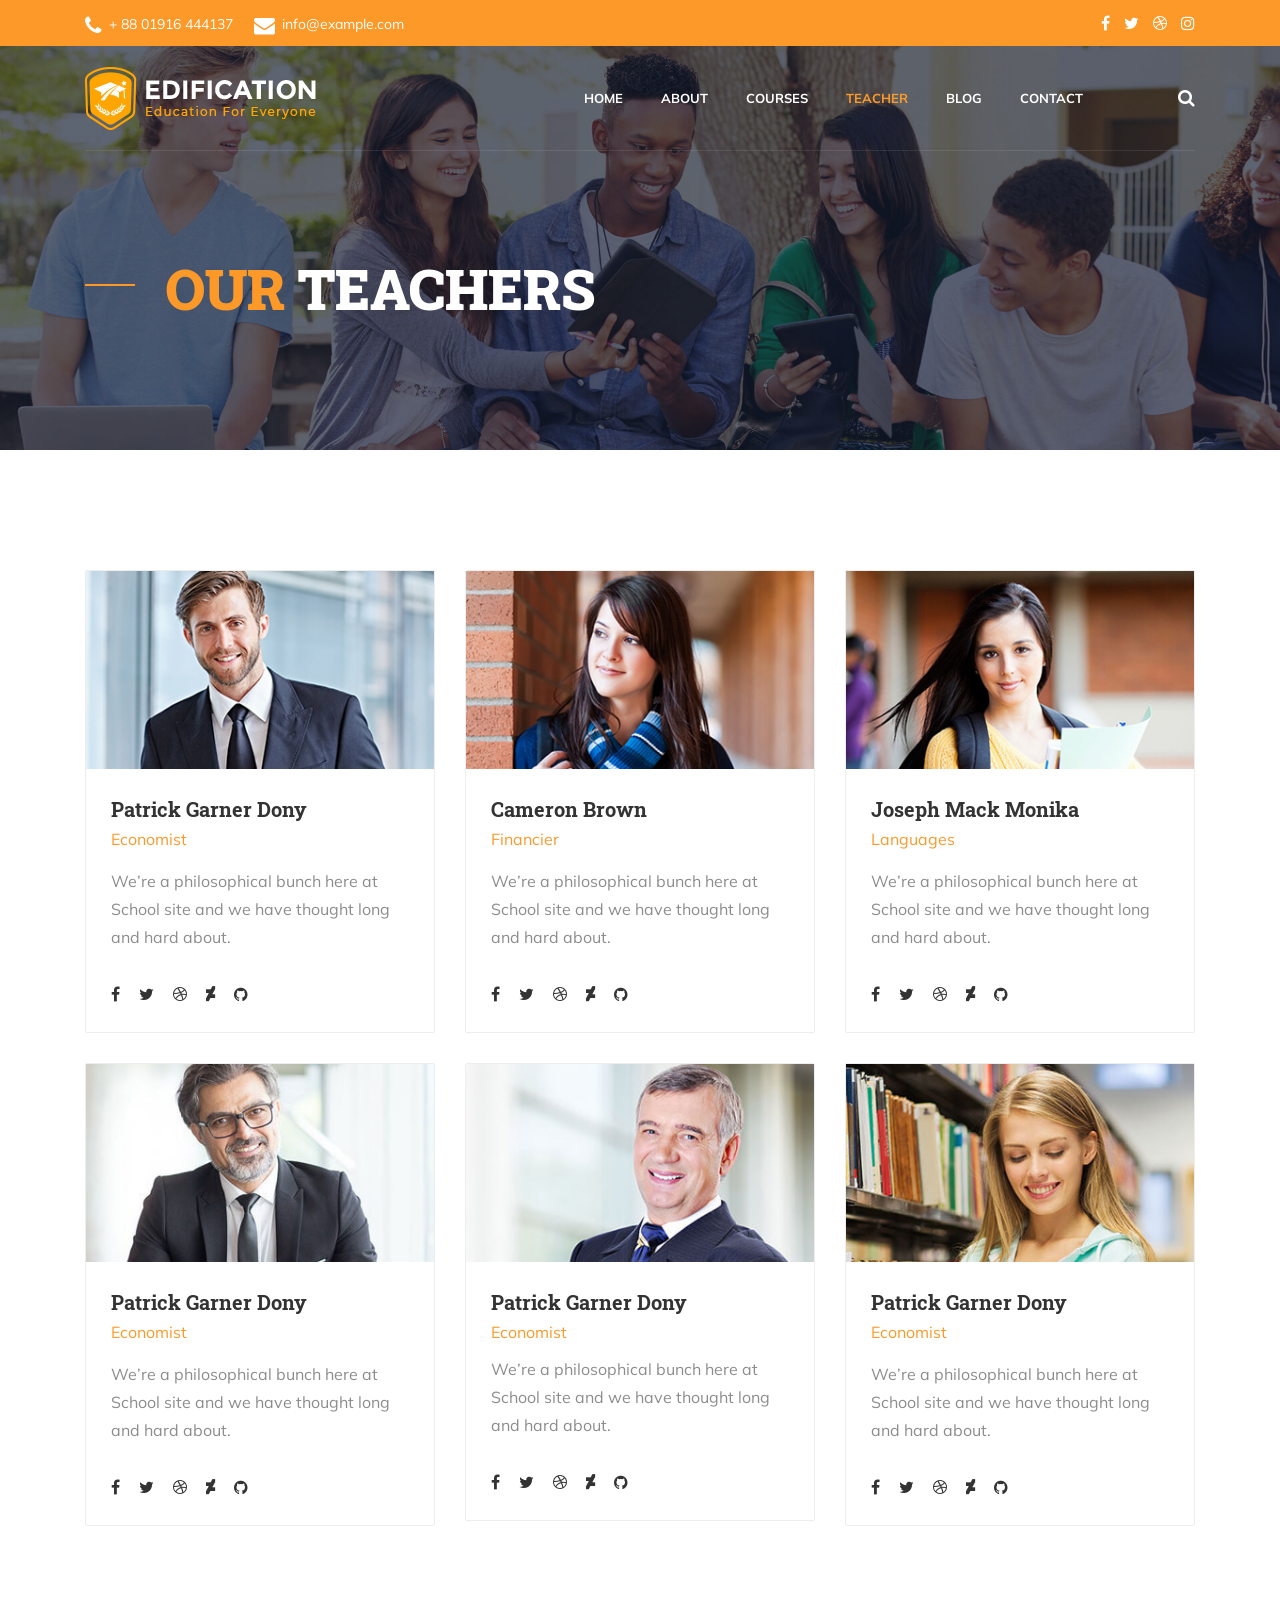
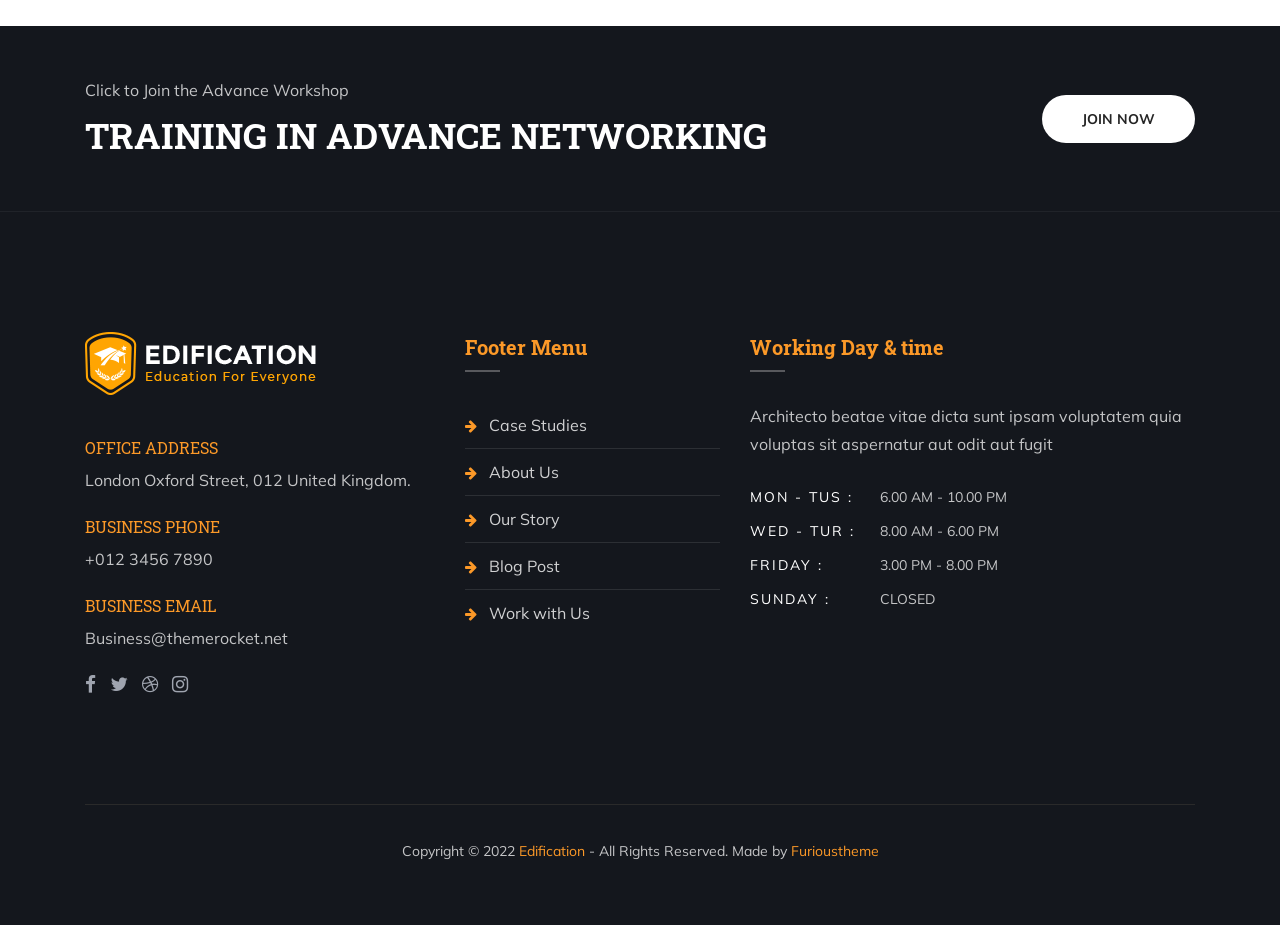
<file: teachers.html>
<!doctype html>
<html class="no-js" lang="en">


<!-- Mirrored from furioustheme-edification.netlify.app/teachers by HTTrack Website Copier/3.x [XR&CO'2014], Sat, 09 Nov 2024 19:03:53 GMT -->
<!-- Added by HTTrack --><meta http-equiv="content-type" content="text/html;charset=UTF-8" /><!-- /Added by HTTrack -->
<head>
    <meta charset="utf-8">
    <meta http-equiv="x-ua-compatible" content="ie=edge">
    <title>Edification - Responsive Education HTML5 Template</title>
    <meta name="viewport" content="width=device-width, initial-scale=1">
    <!-- Place favicon.ico in the root directory -->
    <link rel="shortcut icon" type="image/png" href="assets/images/icon/favicon.html">
    <!-- all css here -->
    <link rel="stylesheet" href="assets/css/bootstrap.min.css">
    <link rel="stylesheet" href="assets/css/font-awesome.min.css">
    <link rel="stylesheet" href="assets/css/owl.carousel.min.css">
    <link rel="stylesheet" href="assets/css/magnific-popup.css">
    <link rel="stylesheet" href="assets/css/slicknav.min.css">
    <link rel="stylesheet" href="assets/css/typography.css">
    <link rel="stylesheet" href="assets/css/default-css.css">
    <link rel="stylesheet" href="assets/css/styles.css">
    <link rel="stylesheet" href="assets/css/responsive.css">
    <!--color css-->
    <link rel="stylesheet" id="triggerColor" href="assets/css/triggerplate/color-0.html">
    <!-- modernizr css -->
    <script src="assets/js/vendor/modernizr-2.8.3.min.js"></script>
</head>

<body>
    <!--[if lt IE 8]>
            <p class="browserupgrade">You are using an <strong>outdated</strong> browser. Please <a href="http://browsehappy.com/">upgrade your browser</a> to improve your experience.</p>
        <![endif]-->
    <!-- preloader area start -->
    <div id="preloader">
        <div class="loader"></div>
    </div>
    <!-- prealoader area end -->
    <!-- header area start -->
    <header id="header">
        <!-- header top area start -->
        <div class="header-top">
            <div class="container">
                <div class="row d-flex flex-center">
                    <div class="col-sm-8">
                        <div class="ht-address">
                            <ul>
                                <li><i class="fa fa-phone"></i>+ 88 01916 444137</li>
                                <li><i class="fa fa-envelope"></i>info@example.com</li>
                            </ul>
                        </div>
                    </div>
                    <div class="col-sm-4">
                        <div class="ht-social">
                            <ul>
                                <li><a href="#"><i class="fa fa-facebook"></i></a></li>
                                <li><a href="#"><i class="fa fa-twitter"></i></a></li>
                                <li><a href="#"><i class="fa fa-dribbble"></i></a></li>
                                <li><a href="#"><i class="fa fa-instagram"></i></a></li>
                            </ul>
                        </div>
                    </div>
                </div>
            </div>
        </div>
        <!-- header top area end -->
        <!-- header bottom area start -->
        <div class="header-bottom">
            <div class="container">
                <div class="header-bottom-inner">
                    <div class="row align-items-center">
                        <div class="col-lg-3 col-sm-9">
                            <div class="logo">
                                <a href='index.html'><img src="assets/images/icon/logo.png" alt="logo"></a>
                            </div>
                        </div>
                        <div class="col-xl-8 col-lg-7 d-none d-lg-block">
                            <div class="main-menu">
                                <nav>
                                    <ul id="m_menu_active">
                                        <li><a href="javascript:void(0);">Home</a>
                                            <ul class="submenu">
                                                <li><a href='index.html'>Home One</a></li>
                                                <li><a href='index2.html'>Home Two</a></li>
                                                <li><a href='index3.html'>Home Three</a></li>
                                            </ul>
                                        </li>
                                        <li><a href='about.html'>About</a></li>
                                        <li><a href="javascript:void(0);">Courses</a>
                                            <ul class="submenu">
                                                <li><a href='courses.html'>courses</a></li>
                                                <li><a href='course-details.html'>course details</a></li>
                                            </ul>
                                        </li>
                                        <li class="active"><a href="javascript:void(0);">teacher</a>
                                            <ul class="submenu">
                                                <li class="active"><a href='teachers.html'>teachers</a></li>
                                                <li><a href='teacher-details.html'>teacher details</a></li>
                                            </ul>
                                        </li>
                                        <li><a href="javascript:void(0);">blog</a>
                                            <ul class="submenu">
                                                <li><a href='blog.html'>blog</a></li>
                                                <li><a href='blog-details.html'>blog details</a></li>
                                            </ul>
                                        </li>
                                        <li><a href='contact.html'>Contact</a></li>
                                    </ul>
                                </nav>
                            </div>
                        </div>
                        <div class="col-xl-1 col-lg-2 col-sm-3">
                            <div class="hb-right">
                                <ul> 
                                    <li class="search_btn"><i class="fa fa-search"></i></li>
                                </ul>
                            </div>
                        </div>
                        <div class="col-12 d-block d-lg-none">
                            <div id="mobile_menu"></div>
                        </div>
                    </div>
                </div>
            </div>
        </div>
        <!-- header bottom area end -->
    </header>
    <!-- header area end -->
    <!-- offset search area start -->
    <div class="offset-search">
        <form action="#">
            <input type="text" name="search" placeholder="Sarch here...">
            <button type="submit"><i class="fa fa-search"></i></button>
        </form>
    </div>
    <!-- offset search area end -->
    <!-- body overlay area start -->
    <div class="body_overlay"></div>
    <!-- body overlay area end -->
    <!-- crumbs area start -->
    <div class="crumbs-area">
        <div class="container">
            <div class="crumb-content">
                <h4 class="crumb-title"><span>Our</span> teachers</h4>
            </div>
        </div>
    </div>
    <!-- crumbs area end -->
    <!-- teacher area start -->
    <div class="all-teachers  pt--120 pb--70">
        <div class="container">
            <div class="row">  
                <div class="col-lg-4 col-md-6">
                  <div class="card mb-5"> 
                    <img src="assets/images/teacher/teacher-member1.jpg" alt="image"> 
                    <div class="card-body teacher-content p-25">  
                      <h4 class="card-title mb-1"><a href='teacher-details.html'>Patrick Garner Dony</a></h4>
                      <span class="primary-color d-block mb-4">Economist</span>
                      <p class="card-text">We’re a philosophical bunch here at School site and we have thought long and hard about.</p> 
                      <ul class="list-inline">
                        <li><a href="#"><i class="fa fa-facebook"></i></a></li>
                        <li><a href="#"><i class="fa fa-twitter"></i></a></li>
                        <li><a href="#"><i class="fa fa-dribbble"></i></a></li>
                        <li><a href="#"><i class="fa fa-deviantart"></i></a></li>
                        <li><a href="#"><i class="fa fa-github"></i></a></li>
                      </ul>
                    </div>
                  </div><!-- card -->    
                </div><!-- teacher single end -->

                <!-- teacher single start -->
                <div class="col-lg-4 col-md-6">
                  <div class="card mb-5"> 
                    <img src="assets/images/teacher/teacher-member2.jpg" alt="image"> 
                    <div class="card-body teacher-content p-25">  
                      <h4 class="card-title mb-1"><a href='teacher-details.html'>Cameron Brown</a></h4>
                      <span class="primary-color d-block mb-4">Financier</span>
                      <p class="card-text">We’re a philosophical bunch here at School site and we have thought long and hard about.</p> 
                      <ul class="list-inline">
                        <li><a href="#"><i class="fa fa-facebook"></i></a></li>
                        <li><a href="#"><i class="fa fa-twitter"></i></a></li>
                        <li><a href="#"><i class="fa fa-dribbble"></i></a></li>
                        <li><a href="#"><i class="fa fa-deviantart"></i></a></li>
                        <li><a href="#"><i class="fa fa-github"></i></a></li>
                      </ul>
                    </div>
                  </div><!-- card --> 
                </div><!-- teacher single end -->
                
                <!-- teacher single start -->
                <div class="col-lg-4 col-md-6"> 
                  <div class="card mb-5"> 
                    <img src="assets/images/teacher/teacher-member3.jpg" alt="image"> 
                    <div class="card-body teacher-content p-25">  
                      <h4 class="card-title mb-1"><a href='teacher-details.html'>Joseph Mack Monika</a></h4>
                      <span class="primary-color d-block mb-4">Languages</span>
                      <p class="card-text">We’re a philosophical bunch here at School site and we have thought long and hard about.</p> 
                      <ul class="list-inline">
                        <li><a href="#"><i class="fa fa-facebook"></i></a></li>
                        <li><a href="#"><i class="fa fa-twitter"></i></a></li>
                        <li><a href="#"><i class="fa fa-dribbble"></i></a></li>
                        <li><a href="#"><i class="fa fa-deviantart"></i></a></li>
                        <li><a href="#"><i class="fa fa-github"></i></a></li>
                      </ul>
                    </div>
                  </div><!-- card -->  
                </div><!-- teacher single end --> 

                <!-- teacher single start -->
                <div class="col-lg-4 col-md-6"> 
                  <div class="card mb-5"> 
                    <img src="assets/images/teacher/teacher-member4.jpg" alt="image"> 
                    <div class="card-body teacher-content p-25">  
                      <h4 class="card-title mb-1"><a href='teacher-details.html'>Patrick Garner Dony</a></h4>
                      <span class="primary-color d-block mb-4">Economist</span>
                      <p class="card-text">We’re a philosophical bunch here at School site and we have thought long and hard about.</p> 
                      <ul class="list-inline">
                        <li><a href="#"><i class="fa fa-facebook"></i></a></li>
                        <li><a href="#"><i class="fa fa-twitter"></i></a></li>
                        <li><a href="#"><i class="fa fa-dribbble"></i></a></li>
                        <li><a href="#"><i class="fa fa-deviantart"></i></a></li>
                        <li><a href="#"><i class="fa fa-github"></i></a></li>
                      </ul>
                    </div>
                  </div><!-- card --> 
                </div>
                <!-- teacher single end -->

                <!-- teacher single start -->
                <div class="col-lg-4 col-md-6"> 
                  <div class="card mb-5"> 
                    <img src="assets/images/teacher/teacher-member5.jpg" alt="image"> 
                    <div class="card-body teacher-content p-25">  
                      <h4 class="card-title mb-1"><a href='teacher-details.html'>Patrick Garner Dony</a></h4>
                      <span class="primary-color d-block mb-3">Economist</span>
                      <p class="card-text">We’re a philosophical bunch here at School site and we have thought long and hard about.</p> 
                      <ul class="list-inline">
                        <li><a href="#"><i class="fa fa-facebook"></i></a></li>
                        <li><a href="#"><i class="fa fa-twitter"></i></a></li>
                        <li><a href="#"><i class="fa fa-dribbble"></i></a></li>
                        <li><a href="#"><i class="fa fa-deviantart"></i></a></li>
                        <li><a href="#"><i class="fa fa-github"></i></a></li>
                      </ul>
                    </div>
                  </div><!-- card --> 
                </div><!-- teacher single end -->

                <!-- teacher single start -->
                <div class="col-lg-4 col-md-6"> 
                  <div class="card mb-5"> 
                    <img src="assets/images/teacher/teacher-member6.jpg" alt="image"> 
                    <div class="card-body teacher-content p-25">  
                      <h4 class="card-title mb-1"><a href='teacher-details.html'>Patrick Garner Dony</a></h4>
                      <span class="primary-color d-block mb-4">Economist</span>
                      <p class="card-text">We’re a philosophical bunch here at School site and we have thought long and hard about.</p> 
                      <ul class="list-inline">
                        <li><a href="#"><i class="fa fa-facebook"></i></a></li>
                        <li><a href="#"><i class="fa fa-twitter"></i></a></li>
                        <li><a href="#"><i class="fa fa-dribbble"></i></a></li>
                        <li><a href="#"><i class="fa fa-deviantart"></i></a></li>
                        <li><a href="#"><i class="fa fa-github"></i></a></li>
                      </ul>
                    </div>
                  </div><!-- card --> 
                </div><!-- teacher single end --> 
            </div>
        </div>
    </div>
    <!-- teacher area end -->

    

    <!-- cta area start -->
    <div class="cta-area secondary-bg has-color ptb--50"> 
        <div class="container">
            <div class="row align-items-center">
                <div class="col-md-9">
                    <div class="cta-content">
                        <p class="mb-2">Click to Join the Advance Workshop</p>
                        <h2>Training in advance networking</h2>
                    </div>
                </div>
                <div class="col-md-3">
                    <div class="cta-btn">
                        <a class="btn btn-light btn-round" href="#">Join Now</a>
                    </div>
                </div>
            </div>
        </div>
    </div>
    <!-- cta area end -->


    <!-- footer area start -->
    <footer>
        <div class="footer-top has-color pt--120 pb--30">
            <div class="container">
                <div class="row">
                    <div class="col-md-4">
                        <div class="widget widget-company">
                            <a href='index.html'><img src="assets/images/icon/logo.png" alt="image"></a>
                            <div class="address">
                                <h6>OFFICE ADDRESS</h6>
                                <p>London Oxford Street, 012 United Kingdom.</p>
                            </div>
                            <div class="address">
                                <h6>BUSINESS PHONE</h6>
                                <p>+012 3456 7890</p>
                            </div>
                            <div class="address">
                                <h6>BUSINESS EMAIL</h6>
                                <p>Business@themerocket.net</p>
                            </div>
                            <ul class="social">
                                <li><a href="#"><i class="fa fa-facebook"></i></a></li>
                                <li><a href="#"><i class="fa fa-twitter"></i></a></li>
                                <li><a href="#"><i class="fa fa-dribbble"></i></a></li>
                                <li><a href="#"><i class="fa fa-instagram"></i></a></li>
                            </ul>
                        </div>
                    </div>
                    <div class="col-md-3">
                        <div class="widget footer-link">
                            <h4 class="fwidget-title mb-5 pb-3 primary-color">Footer Menu</h4> 
                            <ul>
                                <li><a href="#"><i class="fa fa-arrow-right"></i>Case Studies</a></li>
                                <li><a href="#"><i class="fa fa-arrow-right"></i>About Us</a></li>
                                <li><a href="#"><i class="fa fa-arrow-right"></i>Our Story</a></li>
                                <li><a href="#"><i class="fa fa-arrow-right"></i>Blog Post</a></li>
                                <li><a href="#"><i class="fa fa-arrow-right"></i>Work with Us</a></li>
                            </ul>
                        </div>
                    </div>
                    <div class="col-md-5">
                        <div class="widget widget-opening">
                            <h4 class="fwidget-title mb-5 pb-3 primary-color">Working Day & time</h4>
                            <p>Architecto beatae vitae dicta sunt ipsam voluptatem quia voluptas sit aspernatur aut odit aut fugit</p>
                            <ul>
                                <li><span>Mon - Tus :</span>6.00 am - 10.00 pm</li>
                                <li><span>Wed - Tur :</span>8.00 am - 6.00 pm</li>
                                <li><span>Friday :</span>3.00 pm - 8.00 pm</li>
                                <li><span>Sunday :</span>Closed</li>
                            </ul>
                        </div>
                    </div>
                </div>
                <div class="footer-bottom">
                    <p>Copyright © 2022 <span><a class="primary-color" href="https://themeforest.net/user/pixelthemez/portfolio" target="_blank">Edification</a> </span> - All Rights Reserved. Made by <span><a class="primary-color" href="https://furioustheme.com/" target="_blank">Furioustheme</a></span></p>
                </div>
            </div>
        </div>
    </footer>
    <!-- footer area end -->

    <!-- jquery latest version -->
    <script src="assets/js/vendor/jquery-2.2.4.min.js"></script>
    <!-- bootstrap 4 js -->
    <script src="assets/js/bootstrap.min.js"></script>
    <!-- others plugins -->
    <script src="assets/js/owl.carousel.min.js"></script>
    <script src="assets/js/jquery.magnific-popup.min.js"></script>
    <script src="assets/js/jquery.slicknav.min.js"></script>
    <script src="assets/js/plugins.js"></script>
    <script src="assets/js/scripts.js"></script>
</body>


<!-- Mirrored from furioustheme-edification.netlify.app/teachers by HTTrack Website Copier/3.x [XR&CO'2014], Sat, 09 Nov 2024 19:03:55 GMT -->
</html>
</file>
<file: assets/css/typography.css>
/*
Table Of Contents
=========================
- Default Typography
- Custom Typography
=========================
*/
/*
font-family: 'Libre Baskerville', serif;
font-family: 'Rubik', sans-serif;
*/


/*
--------------------------
- Default Typography
--------------------------
*/


p img {
    margin: 0;
} 

/* em and strong */

em {
    font: 15px/30px;
}

strong,
b {
    font: 15px/30px;
}

small {
    font-size: 11px;
    line-height: inherit;
}


/*  blockquotes */

blockquote {
    border-left: 0 none;
    font-family: 'Nunito', sans-serif;
    margin: 10px 0;
    padding-left: 40px;
    position: relative;
}

blockquote::before {
    color: #4e5665;
    content: "ï„";
    font-family: FontAwesome;
    font-size: 36px;
    left: 20px;
    line-height: 0;
    margin: 0;
    opacity: 0.5;
    position: absolute;
    top: 20px;
}

blockquote p {
    font-style: italic;
    padding: 0;
    font-size: 18px;
    line-height: 36px;
}

blockquote cite {
    display: block;
    font-size: 12px;
    font-style: normal;
    line-height: 18px;
}

blockquote cite:before {
    content: "\2014 \0020";
}

blockquote cite a,
blockquote cite a:visited {
    color: #8B9798;
    border: none
}


/* abbreviations */

abbr {
    color: #444;
    font-weight: 700;
    font-variant: small-caps;
    text-transform: lowercase;
    letter-spacing: .6px;
}

abbr:hover {
    cursor: help;
}


/* links */

a,
a:visited {
    text-decoration: none; 
    font-weight: normal;
    transition: all 0.3s ease-in-out;
    -webkit-transition: all 0.3s ease-in-out;
    -moz-transition: all 0.3s ease-in-out;
    -o-transition: all 0.3s ease-in-out;
    outline: 0;
}

a:hover,
a:active {
    color: #ffb607;
    text-decoration: none;
    outline: 0;
}

a:focus {
    text-decoration: none;
    outline: 0;
}

p a,
p a:visited {
    line-height: inherit;
    outline: 0;
}

a.active {
    color: #ffb607;
}


/* list */

ul,
ol {
    margin-bottom: 0px;
    margin-top: 0px;
    padding: 0;
}

ul {
    margin: 0;
    list-style-type: none;
}

ol {
    list-style: decimal;
}

ol,
ul.square,
ul.circle,
ul.disc {
    margin-left: 0px;
}

ul.square {
    list-style: square outside;
}

ul.circle {
    list-style: circle outside;
}

ul.disc {
    list-style: disc outside;
}

ul ul,
ul ol,
ol ol,
ol ul {
    margin: 0;
}

ul ul li,
ul ol li,
ol ol li,
ol ul li {
    margin-bottom: 0px;
}

li {
    line-height: 18px;
    margin-bottom: 0px;
}

ul.large li {}

li p {}


/* definition list */

dl {
    margin: 12px 0;
}

dt {
    margin: 0;
    color: #11ABB0;
}

dd {
    margin: 0 0 0 20px;
}

button {
    outline: none;
    cursor: pointer;
}


/*
--------------------------
- Custom Typography
--------------------------
*/


/* Your Custom Typography. */
</file>
<file: assets/css/default-css.css>
/* 
--------------------------
- 1.1 Default CSS
--------------------------
*/

/*google font*/
@import url('https://fonts.googleapis.com/css?family=Roboto+Slab:400,700|Muli:400,700|Quicksand:400,700&amp;display=swap');

/* Your default CSS. */
*{margin: 0;padding:0;box-sizing: border-box;}

*,
*:before,
*:after {
    -moz-box-sizing: border-box;
    -webkit-box-sizing: border-box;
    box-sizing: border-box;
}

*:focus {
    outline: 0;
}

html {
    font-size: 62.5%;
    -webkit-font-smoothing: antialiased;
}

body {
    background: #fff;
    font-weight: normal;
    /*letter-spacing: 1.2px; */
    line-height: 30px;
    -webkit-font-smoothing: antialiased;
    /* Fix for webkit rendering */
    -webkit-text-size-adjust: 100%;
}

img {
    max-width: 100%;
    height: auto;
}

button,
input,
textarea {
    letter-spacing: 1px;
}
ul.list-inline{
    display: block;
}
ul.list-inline li{
    display: inline-block;
}
.has-color h1,
.has-color h2,
.has-color h3,
.has-color h4,
.has-color h5,
.has-color h6,
.has-color li,
.has-color a{
    color: #fff;
}

.has-color p{
    color: rgba(255,255,255,.75);
}
/*custome css*/

/*----------------------------
  14. Basic margin padding
-----------------------------*/
a.scrollup-btn{
    position: fixed;
    right: 30px;
    bottom: 30px;
    height: 60px;
    width: 60px;
    background: #fff;
    box-shadow: 0px 0px 5px rgba(0,0,0,0.1);
    border-radius: 50%;
    text-align: center;
    line-height: 58px;
    font-size: 29px;
    color: #ffb607;
    z-index: 9;
    opacity: 0;
    visibility: hidden;
    -webkit-animation: zumping-btn 1s linear 0s infinite;
    -o-animation: zumping-btn 1s linear 0s infinite;
    animation: zumping-btn 1s linear 0s infinite;
}
a.scrollup-btn.visible{
    opacity: 1;
    visibility: visible;
}
@keyframes zumping-btn{
    0%{
        -webkit-transform: translateY(0px);
        -ms-transform: translateY(0px);
        -o-transform: translateY(0px);
        transform: translateY(0px);
    }
    50%{
        -webkit-transform: translateY(-5px);
        -ms-transform: translateY(-5px);
        -o-transform: translateY(-5px);
        transform: translateY(-5px);
    }
    100%{
        -webkit-transform: translateY(0px);
        -ms-transform: translateY(0px);
        -o-transform: translateY(0px);
        transform: translateY(0px);
    }
}

a.scrollup-btn:hover{
    background-color: #ffb607;
    color: #fff;
}

/*--------------------------
  17. Padding top
---------------------------*/
.p-25{
    padding: 25px;
}
.p-30{
    padding: 30px;
}
/*--------------------------
  17. Padding top
---------------------------*/
.pt--0 { padding-top: 0 }
.pt--10 { padding-top: 10px }
.pt--15 { padding-top: 15px }
.pt--20 { padding-top: 20px }
.pt--30 { padding-top: 30px }
.pt--40 { padding-top: 40px }
.pt--50 { padding-top: 50px }
.pt--60 { padding-top: 60px }
.pt--70 { padding-top: 70px }
.pt--80 { padding-top: 80px }
.pt--90 { padding-top: 90px }
.pt--100 { padding-top: 100px }
.pt--110 { padding-top: 110px }
.pt--120 { padding-top: 120px }
.pt--130 { padding-top: 130px }
.pt--140 { padding-top: 140px }
.pt--150 { padding-top: 150px }
.pt--160 { padding-top: 160px }
.pt--170 { padding-top: 170px }
.pt--180 { padding-top: 180px }
.pt--190 { padding-top: 190px }

/*------------------------
  18. Padding bottom
---------------------------*/
.pb--0 { padding-bottom: 0 }
.pb--10 { padding-bottom: 10px }
.pb--15 { padding-bottom: 15px }
.pb--20 { padding-bottom: 20px }
.pb--30 { padding-bottom: 30px }
.pb--40 { padding-bottom: 40px }
.pb--50 { padding-bottom: 50px }
.pb--60 { padding-bottom: 60px }
.pb--70 { padding-bottom: 70px }
.pb--80 { padding-bottom: 80px }
.pb--90 { padding-bottom: 90px }
.pb--100 { padding-bottom: 100px }
.pb--110 { padding-bottom: 110px }
.pb--120 { padding-bottom: 120px }
.pb--130 { padding-bottom: 130px }
.pb--140 { padding-bottom: 140px }
.pb--150 { padding-bottom: 150px }
.pb--160 { padding-bottom: 160px }
.pb--170 { padding-bottom: 170px }
.pb--180 { padding-bottom: 180px }
.pb--190 { padding-bottom: 190px }


/*------------------------------
  19. Page section padding 
-------------------------------*/
.ptb--0 { padding: 0 }
.ptb--10 { padding: 10px 0 }
.ptb--20 { padding: 20px 0 }
.ptb--30 { padding: 30px 0 }
.ptb--40 { padding: 40px 0 }
.ptb--50 { padding: 50px 0 }
.ptb--60 { padding: 60px 0 }
.ptb--70 { padding: 70px 0 }
.ptb--80 { padding: 80px 0 }
.ptb--90 { padding: 90px 0 }
.ptb--100 { padding: 100px 0 }
.ptb--110 { padding: 110px 0 }
.ptb--120 { padding: 120px 0 }
.ptb--130 { padding: 130px 0 }
.ptb--140 { padding: 140px 0 }
.ptb--150 { padding: 150px 0 }
.ptb--160 { padding: 160px 0 }
.ptb--170 { padding: 170px 0 }
.ptb--180 { padding: 180px 0 }

.{
    background: #edf1ff;
}

/*prealoder css*/
#preloader {
    position: fixed;
    left: 0;
    top: 0;
    z-index: 9999;
    height: 100%;
    width: 100%;
    display: flex;
    background-color: #000;
}
#preloader  .loader{
    margin: auto;
    height: 60px;
    width: 60px;
    border-radius: 50%;
    border: 2px solid #fff;
    border-left-color: transparent;
    border-right-color: transparent;
    animation: ldrrotating 1000ms linear 0s infinite;
}
@keyframes ldrrotating{
    0%{
        transform: rotate(0deg)scale(1);
    }
    50%{
        transform: rotate(180deg)scale(1.1);
    }
    100%{
        transform: rotate(360deg)scale(1);
    }
}

.text-white-70{
    color: rgba(255,255,255,.7);
}

.secondary-bg{
    background: #14171d;
}
</file>
<file: assets/css/styles.css>
/*-----------------------------------------------------------------------------------
Theme Name: Edification
Author: Jsoft
Version: 1.0
Description: Responsive Education HTML5 Template
-----------------------------------------------------------------------------------
 CSS INDEX===================
    ##== Default Css
    1. Home One 
    1.1 Header Top 
    1.2 Header Bottom 
    1.3 Slider Area 
    1.4 About Area 
    1.5 Course Area 
    1.6 Take Toure Area 
    1.7 Teacher Area 
    1.8 Event Area 
    1.9 Testimonial Area 
    1.10 Feature Blog 
    1.11 Call to Action 
    1.12 Footer Area 
    2. Home Two 
    3. Home Three 
    4. Courses
    5. Courses Details
    6. Teacher Details
    7. About
    8. Contact
    9. Blog Details
   10. 404
   11. Color Switcher
 -----------------------------------------------------------------------------------*/

/*============================================
    ##== Default Css
*=============================================*/

body {
  font-family: "Muli", sans-serif;
  font-size: 16px;
  color: #8c8c8c;
  line-height: 26px;
}
h1,
h2,
h3,
h4,
h5,
h6 {
  margin: 0;
  font-weight: 700;
  color: #252525;
  font-family: "Roboto Slab", serif;
}
h1 a,
h2 a,
h3 a,
h4 a,
h5 a,
h6 a {
  font-weight: inherit;
  font-size: inherit;
}

h1 {
  font-size: 40px;
  line-height: 70px;
  letter-spacing: 1px;
  margin-bottom: 0px;
}
h2 {
  font-size: 42px;
  line-height: 52px;
  margin-bottom: 0px;
}
h3 {
  font-size: 28px;
  line-height: 38px;
  margin-bottom: 0px;
}
h4 {
  font-size: 20px;
  line-height: 30px;
}
h5 {
  font-size: 18px;
  line-height: 28px;
}
h6 {
  font-size: 16px;
  line-height: 26px;
}

p {
  font-weight: normal;
  letter-spacing: 0;
  font-size: 16px;
  line-height: 28px;
  margin-bottom: 30px;
}
ul.list-inline {
  display: block;
}
ul.list-inline li {
  display: inline-block;
}

/*Animation*/
.btn,
a {
  -webkit-transition: all 0.5s ease-out 0s;
  -moz-transition: all 0.5s ease-out 0s;
  -ms-transition: all 0.5s ease-out 0s;
  -o-transition: all 0.5s ease-out 0s;
  transition: all 0.5s ease-out 0s;
  color: #333;
}
a:focus,
a:hover {
  color: #fc9928 !important;
}
*::-moz-selection {
  background: #fc9928;
  color: #fff;
  text-shadow: none;
}
::-moz-selection {
  background: #fc9928;
  color: #fff;
  text-shadow: none;
}
::selection {
  background: #fc9928;
  color: #fff;
  text-shadow: none;
}
.btn-lg {
  padding: 22px 40px !important;
}
.btn {
  display: inline-block;
  font-size: 14px;
  font-weight: 700;
  letter-spacing: 0;
  line-height: 12px;
  padding: 18px 40px;
  border-radius: 3px;
  border: none;
  text-transform: uppercase;
}
.btn-sm {
  padding: 12px 20px;
}
.btn-primary {
  background: #fc9928 !important;
  color: #ffffff;
  border: 1px solid #fc9928 !important;
}
.btn-primary:focus,
.btn-primary:hover {
  background-color: #ffffff !important;
  color: #fc9928 !important;
  border-color: #fc9928 !important;
}
.btn-light {
  background-color: #ffffff !important;
  color: #252525 !important;
  border-color: #ffffff !important;
}
.btn-light:focus,
.btn-light:hover {
  background-color: #fc9928 !important;
  color: #ffffff !important;
  border-color: #fc9928 !important;
}
.btn-round {
  border-radius: 50px;
}
.primary-bg {
  background-color: #fc9928;
}

/*============================================
    1. Home One / 1.1 Header Top
*=============================================*/

#header {
  position: relative;
}

.header-top {
  background-color: #fc9928;
  padding: 10px 0;
}

.ht-address ul li {
  display: inline-block;
  color: #fff;
  font-size: 14px;
  font-weight: 400;
  letter-spacing: 0;
  margin-right: 17px;
}
.ht-address ul li i {
  font-size: 21px;
  margin-right: 7px;
  vertical-align: middle;
}
.ht-social {
  text-align: right;
}

.ht-social ul li {
  display: inline-block;
}

.ht-social ul li a {
  display: block;
  color: #fff;
  font-size: 16px;
  margin-left: 10px;
}

/*============================================
    END Header Top
*=============================================*/

/*============================================
    1.2 Header Bottom
*=============================================*/

.header-bottom {
  position: absolute;
  left: 0;
  z-index: 998;
  width: 100%;
  -webkit-transition: all 0.3s ease 0s;
  -o-transition: all 0.3s ease 0s;
  transition: all 0.3s ease 0s;
}

.sticky-header {
  position: fixed;
  top: 0;
  background: #222;
}

.header-bottom-inner {
  border-bottom: 1px solid rgba(255, 255, 255, 0.09);
  -webkit-transition: all 0.3s ease 0s;
  -o-transition: all 0.3s ease 0s;
  transition: all 0.3s ease 0s;
}

.sticky-header .header-bottom-inner {
  border-color: #222;
}

.logo a {
  display: inline-block;
}

.main-menu nav ul li {
  display: inline-block;
  position: relative;
}

.main-menu {
  text-align: right;
}

.main-menu nav ul li a {
  display: block;
  font-size: 13px;
  font-weight: 700;
  color: #fff;
  text-transform: uppercase;
  padding: 43px 17px;
}

.sticky-header .main-menu nav > ul > li > a {
  padding: 38px 17px;
}

.main-menu nav ul li > a:hover,
.main-menu nav ul li.active > a {
  color: #fc9928;
}

/*submenu*/

.main-menu nav .submenu {
  position: absolute;
  left: 0;
  top: 100%;
  z-index: 99;
  width: 160px;
  background-color: #fff;
  text-align: left;
  -webkit-transform: scaley(0);
  -ms-transform: scaley(0);
  -o-transform: scaley(0);
  transform: scaley(0);
  transform-origin: top;
  -webkit-transition: all 0.3s ease 0s;
  -o-transition: all 0.3s ease 0s;
  transition: all 0.3s ease 0s;
}

.main-menu nav ul li:hover > .submenu {
  -webkit-transform: scaley(1);
  -ms-transform: scaley(1);
  -o-transform: scaley(1);
  transform: scaley(1);
}

.main-menu nav .submenu li {
  display: block;
}

.main-menu nav .submenu li a {
  color: #222;
  padding: 16px 15px;
  border-bottom: 1px solid #f1ebeb;
}

/* mobile menu slicknav*/

.slicknav_menu .slicknav_menutxt {
  display: none;
}

.slicknav_menu {
  background: transparent;
  margin-top: 21px;
}

.slicknav_menu .slicknav_icon-bar {
  background-color: #ffffff;
  height: 2px;
  width: 19px;
  margin: 3px 0px;
  -webkit-transition: all 0.3s ease 0s;
  transition: all 0.3s ease 0s;
}

.slicknav_btn {
  background-color: transparent;
  position: relative;
  margin-top: -42px;
  cursor: pointer;
}

.slicknav_menu .slicknav_open .slicknav_icon-bar:nth-child(2) {
  opacity: 0;
  -ms-filter: "progid:DXImageTransform.Microsoft.Alpha(Opacity=0)";
}

.slicknav_menu .slicknav_open .slicknav_icon-bar:nth-child(1) {
  -webkit-transform: rotate(45deg) translate(1px, 7px);
  transform: rotate(45deg) translate(1px, 7px);
}

.slicknav_menu .slicknav_open .slicknav_icon-bar:nth-child(3) {
  -webkit-transform: rotate(-45deg) translateY(-6px);
  transform: rotate(-45deg) translateY(-6px);
}

.slicknav_menu {
  margin: 10px 0;
  padding: 0;
}

.slicknav_nav {
  background: #202020;
  margin: 0;
  padding: 0;
}

.slicknav_nav a:hover {
  background: #fefefe;
  border-radius: 0;
}

.slicknav_nav a {
  font-size: 14px;
  letter-spacing: 0.01em;
}

.slicknav_nav .slicknav_arrow {
  float: right;
}

.slicknav_nav .slicknav_row:hover,
.slicknav_nav .slicknav_row:hover .slicknav_arrow {
  border-radius: 0;
  background-color: #3c3333;
}

/*mobile menu end*/

.hb-right {
  margin-left: -18px;
}
.hb-right ul li {
  font-size: 18px;
  color: #fff;
  cursor: pointer;
  text-align: right;
}
/*search form*/

.offset-search {
  position: fixed;
  left: 50%;
  top: 50%;
  z-index: 999;
  -webkit-transform: translate(-50%, -50%);
  -ms-transform: translate(-50%, -50%);
  -o-transform: translate(-50%, -50%);
  transform: translate(-50%, -50%);
  visibility: hidden;
  opacity: 0;
  -webkit-transition: all 0.3s ease 0s;
  -o-transition: all 0.3s ease 0s;
  transition: all 0.3s ease 0s;
}

.offset-search form {
  position: relative;
}

.offset-search input {
  height: 50px;
  width: 500px;
  max-width: 100%;
  padding-right: 50px;
  padding-left: 20px;
  letter-spacing: 0;
  color: #222;
  border: none;
  border-radius: 2px;
}

.offset-search button {
  position: absolute;
  right: 0;
  top: 0;
  height: 100%;
  width: 50px;
  border: none;
  background: #1d1c1c;
  color: #fff;
  font-size: 18px;
  cursor: pointer;
  border-radius: 0 2px 2px 0;
}

/*offset area*/

.body_overlay {
  position: fixed;
  left: 0;
  top: 0;
  z-index: 998;
  height: 100vh;
  width: 100%;
  cursor: pointer;
  background-color: #fc9928;
  visibility: hidden;
  opacity: 0;
  -webkit-transition: all 0.3s ease 0s;
  -o-transition: all 0.3s ease 0s;
  transition: all 0.3s ease 0s;
  cursor: url(../images/icon/cross-cursor.png), auto;
}

.show_hide {
  opacity: 1;
  visibility: visible;
}

/*============================================
    END Header Bottom
*=============================================*/

/*============================================
    1.3 Slider Area
*=============================================*/

.slider_item {
  min-height: 825px;
  display: flex;
  align-items: center;
  padding-top: 120px;
}

.slider-content {
}

.slider-content h3 {
  font-size: 30px;
  text-transform: uppercase;
  position: relative;
  padding-left: 70px;
  margin-bottom: 10px;
}

.slider-content h3:before {
  content: "";
  height: 2px;
  width: 50px;
  background: #fc9928;
  position: absolute;
  left: 0;
  top: 12px;
}
.slider-content h1 {
  font-size: 52px;
  font-weight: 900;
  text-transform: uppercase;
  line-height: 70px;
  margin-bottom: 20px;
}
.slider-content h1 span {
  display: block;
}
.primary-color {
  color: #fc9928 !important;
}

.text-color {
  color: #fc9928;
}

.slider-content p {
  font-size: 16px;
  font-weight: 400;
  font-style: italic;
}
/*animation*/

.active .slider-content > span,
.active .slider-content h2,
.active .slider-content p,
.active .slider-content a {
  opacity: 1;
  -webkit-transform: translatey(0px);
  -ms-transform: translatey(0px);
  -o-transform: translatey(0px);
  transform: translatey(0px);
}

/*caorusel*/

.slider-area .owl-nav div {
  height: 60px;
  padding: 0 22px 0 23px;
  text-align: center;
  line-height: 60px;
  background: #6b6c6d;
  color: #fff;
  border-radius: 33px;
  position: absolute;
  left: 0;
  top: calc(50% - 30px);
  -webkit-transition: all 0.3s ease 0s;
  -o-transition: all 0.3s ease 0s;
  transition: all 0.3s ease 0s;
}

.slider-area .owl-nav div:hover {
  background: #232323;
}

.slider-area .owl-nav .owl-next {
  left: auto;
  right: 0;
  padding: 0 23px 0 22px;
}

.slider-area .owl-nav div span {
  text-transform: uppercase;
  font-size: 12px;
  width: 0;
  opacity: 0;
  overflow: hidden;
  display: inline-block;
  -webkit-transition: all 0.3s ease 0s;
  -o-transition: all 0.3s ease 0s;
  transition: all 0.3s ease 0s;
}

.slider-area .owl-nav .owl-next span {
  float: left;
}

.slider-area .owl-nav .owl-prev span {
  float: right;
}

.slider-area .owl-nav div:hover span {
  width: 50px;
  opacity: 1;
}

/*============================================
    END Slider Area
*=============================================*/

/*============================================
    1.4 About Area
*=============================================*/

.section-title {
  position: relative;
  margin-bottom: 50px;
}
.section-title > span {
  display: block;
  font-weight: 700;
  color: #252525;
  letter-spacing: 0.1em;
  margin-bottom: 10px;
}
.section-title h2 span {
  display: inline-block;
  font-weight: 500;
}
.line-break {
  display: block;
}
.about-left-content p {
  font-weight: 400;
}

.abt-right-thumb {
  height: 100%;
  padding: 20px;
  background: #f9f9f9;
  box-shadow: 0px 0px 21px 11px rgba(204, 204, 223, 0.2);
}

.abt-rt-inner {
  height: 100%;
  display: flex;
  background: url(../images/about/abt-right-thumb.jpg) center/cover no-repeat;
}

a.expand-video {
  margin: auto;
  height: 78px;
  width: 78px;
  background: #fc9928;
  text-align: center;
  line-height: 78px;
  border-radius: 50%;
  color: #fff;
  font-size: 24px;
}
a.expand-video i {
  position: relative;
  right: -2px;
}
a.expand-video:focus,
a.expand-video:hover {
  background-color: #fff;
  color: #fc9928;
}

/*============================================
    END About Area
*=============================================*/

/*============================================
    1.5 Course Area
*=============================================*/

.card:hover {
  box-shadow: 0 -6px 24px rgba(10, 10, 10, 0.09);
}
.card {
  transition: all 0.3s ease 0s;
}
.course-thumb {
  position: relative;
}
.cs-price {
  position: absolute;
  right: -10px;
  top: 23px;
  color: #fff;
  padding: 6px 12px;
  background: #fc9928;
}
.cs-price:before {
  content: "";
  position: absolute;
  right: 0;
  top: -9px;
  border-left: 10px solid #fc9928;
  border-top: 9px solid transparent;
}
.course-meta-title {
  display: flex;
  flex-wrap: wrap;
  align-items: center;
  justify-content: space-between;
}
.course-meta-text {
  flex-basis: calc(100% - 41px);
}
.course-meta-text h4 a {
  color: #252525;
  display: block;
  font-size: 18px;
  letter-spacing: 0;
  line-height: 28px;
  margin-bottom: 10px;
}
.course-meta-text h4 a:hover {
  color: #fc9928;
}
ul.course-meta-stats {
}

ul.course-meta-stats li {
  display: inline-block;
  margin-right: 15px;
}
ul.course-meta-stats li:last-child {
  margin-right: 0;
}
ul.course-meta-stats li i {
  color: #fc9928;
}
.course-meta-thumbnail {
  height: auto;
  width: 40px !important;
}
.course-meta-details span {
  font-size: 14px;
  color: #222;
}
.course-meta-details p {
  font-size: 15px;
  margin-bottom: 0;
  margin-top: 0;
}
.course-meta-details li {
  border-right: 1px solid #cccccc;
  display: table-cell !important;
  flex: 1 1 0 !important;
  text-align: center;
}
.course-meta-details {
  display: table !important;
  flex-flow: row wrap;
  justify-content: center;
  border-top: 1px solid #eee;
  padding-top: 20px;
}

.card {
  border-color: rgba(0, 0, 0, 0.07) !important;
}
.course-meta-details li:last-child {
  border-right: 0 none;
}
.blog-carousel .owl-nav,
.course-carousel .owl-nav,
.teacher-carousel .owl-nav {
  position: absolute;
  right: 0;
  top: -78px;
}

.blog-carousel .owl-nav div,
.course-carousel .owl-nav div,
.teacher-carousel .owl-nav div {
  height: 43px;
  width: 43px;
  background: #2f2f2f;
  display: inline-block;
  margin-left: 5px;
  border-radius: 50%;
  color: #fff;
  text-align: center;
  line-height: 42px;
  font-size: 24px;
  transition: all 0.3s ease 0s;
}

.blog-carousel .owl-nav div:hover,
.course-carousel .owl-nav div:hover,
.teacher-carousel .owl-nav div:hover {
  background: #fc9928;
}

/*============================================
    END Course Area
*=============================================*/

/*============================================
    1.6 Take Toure Area
*=============================================*/

.take-toure-area {
  background: #14171d;
  position: relative;
  z-index: 1;
}

.take-toure-area:before {
  content: "";
  position: absolute;
  left: 0;
  bottom: 0;
  z-index: -1;
  height: 386px;
  width: 100%;
  background: #fff;
}
.sec-style-two {
  text-align: center;
}

img.title-top-shape {
  margin-bottom: 20px;
}

.sec-style-two h2 {
  color: #fff;
}

.sec-style-two > span {
  color: #fff;
}

.video-area {
  position: relative;
  z-index: 1;
  height: 570px;
  display: flex;
  border-radius: 10px;
  overflow: hidden;
  background: url(../images/bg/take-toure-bg.jpg) center/cover no-repeat;
}

.video-area:before {
  content: "";
  position: absolute;
  left: 0;
  top: 0;
  z-index: -1;
  height: 100%;
  width: 100%;
  background: #000;
  opacity: 0.7;
}

/*============================================
    END Take Toure Area
*=============================================*/

/*============================================
    1.7 Teacher Area
*=============================================*/

.teacher-area {
  position: relative;
  z-index: 1;
}
.teacher-area .card-title.mb-4 {
  margin-bottom: 0 !important;
}
.teacher-area:before {
  content: "";
  position: absolute;
  left: 0;
  bottom: 0;
  z-index: -1;
  height: 400px;
  width: 100%;
  background: #14171d;
}
.teacher-content ul li a {
  font-size: 16px;
}

.teacher-contenttchd-content ul li a {
  margin-right: 10px;
}

/*============================================
    END Teacher Area
*=============================================*/

/*============================================
    1.8 Event Area
*=============================================*/

/*.single-event{
    align-items: center;
    background: #ffffff none repeat scroll 0 0;
    border: 1px solid #e6e9f2;
    border-radius: 3px;
    display: flex;
    flex-wrap: wrap;
    justify-content: space-between;
    margin-bottom: 30px;
}*/
.media {
  border: 1px solid #efefef;
  transition: 0.5s;
}
.media:hover {
  box-shadow: 0px 2px 18.9px 8.1px rgba(204, 204, 223, 0.4);
}
.media-head {
  padding: 25px;
  text-align: center;
  width: 165px;
}
.media-head span {
  font-size: 24px;
  font-weight: 600;
  color: #fff;
  letter-spacing: 0;
}
.media-head span sub {
  font-size: 14px;
  text-transform: uppercase;
  margin-right: 7px;
}
.media-head p {
  font-size: 48px;
  font-weight: 700;
  color: #fff;
  letter-spacing: 0;
  line-height: 50px;
  margin-top: 5px;
  margin-bottom: 0;
}
.media-body {
  flex: 1;
  padding-left: 50px;
}
.media-body h4 a {
  font-size: 24px;
  font-weight: 700;
  color: #252525;
  letter-spacing: 0;
  margin-bottom: 10px;
  display: block;
}
.media-body p {
  font-weight: 400;
  margin-bottom: 0;
}
.media-body p i {
  color: #fc9928;
  margin-right: 8px;
}
/*============================================
    END Event Area
*=============================================*/

/*============================================
    1.9 Testimonial Area
*=============================================*/

.testimonial-area {
  background: #14171d;
  position: relative;
  z-index: 1;
}
img.tst-bg {
  position: absolute;
  left: 50%;
  top: 50%;
  z-index: -1;
  transform: translate(-50%, -50%);
}
.testimonial-content h3 {
  font-weight: 700;
  color: #ffffff;
  letter-spacing: 0;
  font-style: italic;
  line-height: 46px;
  margin-bottom: 35px;
}
.testimonial-content h4 {
  font-weight: 400;
  color: #ffffff;
}
.testimonial-content > span {
  font-size: 14px;
  color: #ffffff;
  letter-spacing: 0;
  font-style: italic;
}

/*============================================
    END Testimonial Area
*=============================================*/

/*============================================
    1.10 Feature Blog
*=============================================*/

.card-body ul li {
  font-size: 12px;
  font-weight: 700;
  letter-spacing: 0;
  padding-right: 10px;
}
.card-body ul li i {
  margin-right: 5px;
}
.blog-content h4 a {
  display: block;
  font-size: 22px;
}
/*============================================
    END Feature Blog
*=============================================*/

/*============================================
    1.11 Call to Action
*=============================================*/
.cta-content span {
  font-weight: 400;
  letter-spacing: 0;
}
/*ff9a02 */
.cta-content h2 {
  font-weight: 700;
  letter-spacing: 0;
  text-transform: uppercase;
  font-size: 36px;
}
.cta-btn {
  text-align: right;
}

.cta-btn .btn-light:hover {
  border-color: #fff !important;
}

.cta-area {
  border-bottom: 1px solid rgba(255, 255, 255, 0.05);
}

/*============================================
    END Call to Action
*=============================================*/

/*============================================
    1.12 Footer Area
*=============================================*/

.footer-top {
  background: #14171d;
}
.widget-company > a {
  display: inline-block;
  margin-bottom: 40px;
}
.widget-company > p {
  font-size: 16px;
  font-weight: 400;
  color: #edf1ff;
  margin-bottom: 24px;
}
.address {
  margin-bottom: 15px;
}
.address h6 {
  font-weight: 400;
  color: #fc9928;
  text-transform: capitalize;
  margin-bottom: 5px;
}
.address p {
  margin-bottom: 20px;
}
.widget-company .social li {
  display: inline-block;
}
.widget-company .social li a {
  display: block;
  font-size: 19px;
  color: #9fa4af;
  margin-right: 10px;
}
.widget-company .social li a:hover {
  color: #fc9928;
}
.fwidget-title {
  position: relative;
}
.fwidget-title:before {
  content: "";
  position: absolute;
  left: 0;
  bottom: 0;
  height: 2px;
  width: 35px;
  background: #58595d;
}
.footer-link a {
  color: rgba(255, 255, 255, 0.8);
}

.fz-14 {
  font-size: 14px;
}
span.post-date {
  display: block;
  font-size: 13px;
  font-weight: 400;
  color: #a09f9c;
  letter-spacing: 0;
  margin-top: 8px;
}

span.post-date i {
  color: #ff9c02;
  margin-right: 5px;
}
.widget-opening ul li {
  display: block;
  font-size: 14px;
  font-weight: 400;
  text-transform: uppercase;
  margin-bottom: 16px;
  color: rgba(255, 255, 255, 0.75);
}
.widget-opening ul li span {
  color: #fff;
  width: 130px;
  display: inline-block;
  letter-spacing: 2px;
}

.footer-bottom {
  text-align: center;
  margin-top: 106px;
  border-top: 1px solid #2a2a2a;
  padding-top: 32px;
}

.footer-bottom p {
  font-size: 14px;
  font-weight: 400;
  letter-spacing: 0;
}

.footer-link li i {
  font-size: 14px;
  margin-right: 12px;
  color: #fc9928;
}
.footer-link li {
  border-bottom: 1px solid rgba(255, 255, 255, 0.1);
  padding: 14px 0;
}
.footer-link li:last-child {
  border-bottom: 0 none;
}

/*============================================
    END Footer Area
*=============================================*/

/*============================================
    2. Home Two
*=============================================*/

.header-two {
  position: fixed;
  left: 0;
  top: 0;
  z-index: 9998;
  width: 100%;
  background: #fff;
}

.menu-style2 {
  text-align: center;
}

.menu-style2.main-menu nav > ul > li > a {
  color: #151515;
  padding: 54px 17px;
  position: relative;
}

.menu-style2.main-menu nav > ul > li > a:before {
  content: "";
  position: absolute;
  left: -6px;
  top: calc(50% - 1px);
  height: 2px;
  width: 10px;
  background: #fc9928;
  opacity: 0;
  transition: all 0.3s ease 0s;
}

.menu-style2.main-menu nav ul li.active a:before,
.menu-style2.main-menu nav ul li a:hover:before {
  opacity: 1;
  width: 19px;
}

.menu-style2.main-menu nav ul li.middle-logo a {
  padding: 0;
  transform: translateY(5px);
}

.menu-style2.main-menu nav ul li.middle-logo a:before {
  display: none;
}

.menu-style2.main-menu nav ul li.middle-logo a img.hb-bottom-shape {
  position: absolute;
  left: 50%;
  min-width: 157px;
  transform: translateX(-50%);
}

.header-bottom-right-style-2 {
  margin-left: -41px;
  text-align: right;
}

.header-bottom-right-style-2 li {
  display: inline-block;
}

.header-bottom-right-style-2 li a.btn {
  padding: 12px 20px;
}
.header-bottom-right-style-2 li a.btn-light {
  border: 1px solid #ccc !important;
}
.header-bottom-right-style-2 li a.btn-light:hover {
  border-color: #fc9928 !important;
}

.header-bottom-right-style-2 li a:hover,
.header-bottom-right-style-2 li a.active {
}

.header-bottom-right-style-2 li:first-child a {
  margin-left: 0;
}

/*hero area*/

.hero-area {
  margin-top: 104px;
  position: relative;
  z-index: 1;
  padding: 170px 0;
  background: url(../images/bg/slider.jpg) center/cover no-repeat;
}

.hero-area:before {
  content: "";
  position: absolute;
  left: 0;
  top: 0;
  z-index: -1;
  height: 100%;
  width: 100%;
  background: #1b2945;
  opacity: 0.5;
}

.hero-content {
  text-align: center;
}

.hero-content h3 {
  font-weight: 400;
  letter-spacing: 2px;
  text-transform: uppercase;
  margin-bottom: 20px;
  font-family: "Quicksand", sans-serif;
}

.hero-content h1 {
  font-size: 60px;
  font-weight: 700;
  margin-bottom: 20px;
  line-height: 69px;
}
.hero-content p {
  font-size: 24px;
  font-weight: 300;
}

.form-input {
  display: inline-block;
  position: relative;
}

.form-input input {
  height: 55px;
  width: 100%;
  max-width: 670px;
  background: #fff;
  border: none;
  padding-left: 60px;
  padding-right: 170px;
  border-radius: 50px;
  letter-spacing: 0;
  color: #222;
}

.form-input .fa-search {
  position: absolute;
  left: 21px;
  top: 18px;
  color: #464545;
  font-size: 20px;
}

.form-input button.btn {
  position: absolute;
  right: 4px;
  top: 4px;
  height: calc(100% - 8px);
  width: 167px;
}

.form-input button:hover {
  background-color: #13172e;
}

.hero-content form strong {
  font-size: 18px;
  font-weight: 700;
  color: #ffffff;
  letter-spacing: 0;
  margin-top: 24px;
  display: block;
}

.hero-content form strong a {
  display: inline-block;
  color: #9599a2;
  font-size: 18px;
  font-weight: 700;
  letter-spacing: 0;
}

.hero-content form strong a:hover {
  color: #fc9928;
}

/*about-area-style2*/

.about-area-style2 {
  background: url(../images/bg/abt2-bg.jpg) center/cover no-repeat;
}

.section-title-style2 {
  padding-top: 29px;
  margin-bottom: 50px;
}
.section-title-style h2 {
  font-size: 60px;
  line-height: 70px;
  margin-bottom: 30px;
}

.about-content-style2 .section-title-style2 {
  margin-bottom: 0px;
}

.section-title-style2 span {
  font-size: 20px;
  font-weight: 400;
  color: #fff;
  letter-spacing: 0;
  text-transform: uppercase;
  margin-bottom: 9px;
  letter-spacing: 2px;
  position: relative;
  display: inline-block;
}

.section-title-style2 span:before,
.section-title-style2 span:after {
  content: "";
  background: url(../images/icon/s2-title-left-shape.html) center/contain
    no-repeat;
  position: absolute;
  left: -78px;
  top: -40px;
  height: 69px;
  width: 67px;
}

.section-title-style2 span:after {
  left: auto;
  right: -78px;
  background: url(../images/icon/s2-title-right-shape.html) center/contain
    no-repeat;
}
.section-title-style2 h2 {
  font-size: 54px;
  font-weight: 700;
  letter-spacing: 0;
  line-height: 66px;
}

.black-title span {
  color: #1e2c39;
}

.white-title span {
  color: rgba(255, 255, 255, 0.8);
}
.white-title h2 {
  color: #fff;
}

.title-tb {
  margin-top: 24px;
}

.title-tb span:before {
  display: none;
}

.title-tb span:after {
  background: #2f2f2f;
  left: 50%;
  transform: translateX(-50%);
  width: 1px;
  height: 30px;
  position: absolute;
  top: -53px;
}

/*common carousel for all*/

.tst-carousel .owl-dots,
.commn-carousel .owl-dots {
  text-align: center;
}

.tst-carousel .owl-dot,
.commn-carousel .owl-dots .owl-dot {
  display: inline-block;
  width: 30px;
  height: 5px;
  border-radius: 30px;
  background: #b6b6b6;
  margin: 0 5px;
}

.tst-carousel .owl-dots .active,
.commn-carousel .owl-dots .active {
  background: #fc9928;
}

/*============================================
    END Home Two
*=============================================*/

/*============================================
    3. Home Three
*=============================================*/

.header-three {
  position: fixed;
  left: 0;
  top: 0;
  z-index: 99;
  width: 100%;
  background-color: #fff;
  padding: 0 60px;
  box-shadow: 0 2px 17px rgba(0, 0, 0, 0.05);
}
.hb-s3-right li {
  display: inline-block;
  cursor: pointer;
}
.hb-s3-right li a.btn {
  display: block;
  margin-right: 15px;
  padding: 12px 20px;
}
.hb-s3-right {
  text-align: right;
}
.header-three .menu-style2.main-menu nav > ul > li > a:before {
  top: auto;
  bottom: 0;
  width: 0;
  height: 0;
  border: 11px solid #ffa501;
  border-left-color: transparent;
  background: transparent;
  border-top-color: transparent;
  border-right-color: transparent;
  left: 50%;
  transform: translateX(-50%);
}

/*hero-s3*/

.hero-s3 {
  background: url(../images/bg/hero-bg2.jpg) center/cover no-repeat;
  padding: 123px 0 229px;
}

.form-input-box {
  background-color: #fff;
  border-radius: 5px;
  padding: 7px 30px;
  display: inline-block;
}

.form-input-box .input {
  display: inline-block;
  border-right: 1px solid #ddd;
  margin-right: 14px;
  padding-right: 15px;
}

.form-input-box .input:last-child {
  margin-right: 0;
  padding-right: 0;
  border: none;
}

.form-input-box .input input,
.form-input-box .input select {
  height: 35px;
  border: none;
  letter-spacing: 0;
  color: #757575;
  padding-right: 13px;
}

.form-submit {
  display: inline-block;
}

/*cta-area-two*/

.cta-area-two .cta-area {
  padding-left: 15px;
  padding-right: 15px;
}

.contact-info-area {
  margin-top: 70px;
}

.cnt-info {
  padding: 40px 30px 40px;
  background: #fff;
}

.cnt-info h4 {
  font-size: 24px;
  font-weight: 600;
  color: #252525;
  letter-spacing: 0;
  margin-bottom: 20px;
}
.cnt-info ul.address li {
  margin-bottom: 15px;
  letter-spacing: 0;
}

.cnt-info ul.address li i {
  color: #fc9928;
  margin-right: 15px;
}
.cnt-info ul.social li a {
  color: #a09f9c;
  font-size: 17px;
  margin: 0 4px;
}

.cnt-info ul.social li a:hover {
  color: #fc9928;
}

#google-map {
  height: 100%;
}

/*============================================
    END Home Three
*=============================================*/

/*============================================
    4. Courses
*=============================================*/

.crumbs-area {
  position: relative;
  z-index: 1;
  background: url(../images/bg/bg1.jpg);
  padding: 213px 0 114px;
  background-size: cover;
}

.crumbs-area:before {
  content: "";
  position: absolute;
  left: 0;
  top: 0;
  z-index: -1;
  height: 100%;
  width: 100%;
  opacity: 0.5;
  background: #1b2945;
}

.crumb-content h4 {
  font-size: 55px;
  color: #fefefe;
  font-weight: 900;
  letter-spacing: 0;
  text-transform: uppercase;
  line-height: 59px;
  margin-bottom: 18px;
}

.crumb-content h4 span {
  color: #fc9928;
}

.crumb-title {
  font-size: 30px;
  font-weight: 500;
  color: #ffffff;
  text-transform: uppercase;
  letter-spacing: 0;
  padding-left: 80px;
  position: relative;
}

.crumb-title:before {
  content: "";
  position: absolute;
  left: 0;
  top: 25px;
  height: 2px;
  width: 50px;
  background: #fc9928;
}

.view-more {
  text-align: center;
}

.view-more a {
  display: inline-block;
  font-size: 12px;
  text-transform: uppercase;
  color: #959595;
  letter-spacing: 0;
}

.view-more a:hover {
  color: #fea402;
}

.view-more a span {
  height: 7px;
  width: 7px;
  background: #fea402;
  display: inline-block;
  margin-right: 5px;
  border-radius: 50%;
}

.view-more a span.last-dot {
  margin-right: 11px;
}

/*============================================
    END Courses
*=============================================*/

/*============================================
    5. Courses Details
*=============================================*/

.course-details .course-thumb {
  margin-bottom: 25px;
}

.csd-hv-info {
  position: absolute;
  left: 0;
  bottom: 0;
  background: rgba(20, 23, 29, 0.95);
  width: 100%;
  padding: 20px 30px;
  display: flex;
  justify-content: space-between;
  flex-wrap: wrap;
}
.cs-thumb {
  position: relative;
}
.csd-hv-info .course-meta-details li {
  padding-left: 20px;
  padding-right: 20px;
}

.csd-hv-info .course-meta-details {
  border-top: 0px;
  padding-top: 0px;
}
.csd-hv-info .course-meta-details li span {
  color: #fff;
  font-weight: 700;
}

.csd-hv-info .course-meta-details li:first-child {
  padding-left: 0;
}

.csd-hv-info .course-dt-info {
  margin: 0;
}

.csd-hv-info .course-meta-details h4 {
  color: #ffffff;
}

.course-details .course-meta-title {
  display: block;
  margin-bottom: 39px;
}

.csd-hv-info ul.course-meta-stats li {
  color: #fff;
}

.cs-post-share {
  margin-top: 50px;
  border-bottom: 1px solid #ebebeb;
  margin-bottom: 50px;
  padding-bottom: 50px;
}
.cs-post-share .tags h4 {
  display: inline-block;
  font-size: 14px;
  letter-spacing: 0;
  font-weight: 700;
}

.cs-post-share .tags ul {
  display: inline-block;
}

.cs-post-share .tags ul li a {
  display: block;
  font-size: 15px;
  font-weight: 400;
  color: #7d7d7d;
  border: 1px solid #f6f7fb;
  padding: 8px 13px;
}

.cs-post-share .tags ul li a:hover {
  background: #ffc502;
  color: #222 !important;
}

.course-details .course-content {
  padding: 0;
}

.course-details .course-content > p {
  color: #9599a2;
  font-size: 16px;
}

.cs-social {
  display: inline-block;
}

.cs-social li {
  display: inline-block;
}

.cs-social li a {
  display: block;
  font-size: 18px;
  color: #464646;
  margin-right: 12px;
}

.cs-social li a:hover {
  color: #fc9928;
}

.cs-post-author {
  display: inline-block;
  font-size: 14px;
  font-weight: 700;
  color: #7d7d7d;
  letter-spacing: 0;
  padding-left: 20px;
  border-left: 1px solid #eaeaea;
  margin-left: 5px;
  line-height: 20px;
}

.cs-post-author span {
  color: #fc9928;
}

.cs-comments {
  display: inline-block;
  font-size: 14px;
  font-weight: 700;
  color: #464646;
  text-transform: uppercase;
  letter-spacing: 0;
  padding-left: 20px;
  border-left: 1px solid #eaeaea;
  margin-left: 20px;
  line-height: 20px;
}

.cs-share-right {
  text-align: right;
}

/*post-autohr-info*/

.post-author-info {
  margin-bottom: 70px;
}

.post-author-info .thumb {
  float: left;
  height: 145px;
  width: 145px;
  border-radius: 50%;
  overflow: hidden;
  margin-right: 35px;
}

.post-author-info h5 {
  color: #363636;
  letter-spacing: 0;
  line-height: 21px;
}

.post-author-info p {
  color: #7d7d7d;
  font-style: italic;
  margin-top: 10px;
}

.post-author-info .social {
  margin-top: 20px;
}

.post-author-info .social li {
  display: inline-block;
}

.post-author-info .social li a {
  display: block;
  font-size: 16px;
  color: #464646;
  margin-right: 12px;
}

.post-author-info .social li a:hover {
  color: #fc9928;
}

/*comment area*/

.comment-area {
  overflow: hidden;
  margin-bottom: 22px;
  margin-top: 50px;
}

h4.comment-title {
  margin-bottom: 30px;
  font-size: 22px;
}

.comment-info-inner article {
  overflow: hidden;
  border-bottom: 1px solid #ebebeb;
  padding-bottom: 30px;
  margin-bottom: 30px;
}

.comment-thumb {
  float: left;
}

.comment-thumb img {
  height: 70px;
  width: 70px;
  border-radius: 50%;
  margin-right: 20px;
  box-shadow: 0px 0px 5px rgba(0, 0, 0, 0.1);
}

.comment-content {
  overflow: hidden;
}

.comment-content h4 {
  margin-bottom: 10px;
}

.comment-content p {
  font-size: 16px;
  color: #9599a2;
}

.cs-cmnt-meta {
  margin-top: 20px;
  display: flex;
  justify-content: space-between;
}

.cs-cmnt-meta ul li {
  display: inline-block;
  font-size: 12px;
  font-weight: 400;
  letter-spacing: 0;
}

.cs-cmnt-meta ul li:first-child {
  margin-right: 8px;
  padding-right: 10px;
  border-right: 1px solid #b79e9e;
  line-height: 14px;
}

.cs-cmnt-meta ul li span {
  color: #7d7d7d;
  letter-spacing: 0;
}

.cs-cmnt-meta > a {
  display: inline-block;
  font-size: 12px;
  font-weight: 400;
  letter-spacing: 2px;
}

.cs-cmnt-meta > a i {
  color: #444;
  margin-left: 5px;
}

.children {
  padding-left: 60px;
}

/*leave-comment-area*/

.leave-comment-area form input,
.leave-comment-area form textarea {
  width: 100%;
  height: 50px;
  margin-bottom: 20px;
  border: none;
  border-bottom: 1px solid #ebebeb;
  letter-spacing: 0;
  font-weight: 500;
  border-radius: 2px;
  -webkit-transition: all 0.3s ease 0s;
  transition: all 0.3s ease 0s;
}

.leave-comment-area form input:focus,
.leave-comment-area form textarea:focus {
  border-color: #fc9928;
}

.leave-comment-area form textarea {
  height: 120px;
  padding-top: 12px;
}

.leave-comment-area form button i {
  margin-left: 8px;
}

/*sidebar */

.widget {
  margin-bottom: 60px;
}
.sidebar .widget {
  margin-bottom: 60px;
  background: #f6f7fb;
  padding: 30px;
}

.widget:last-child {
  margin-bottom: 0;
}

.instructor {
  text-align: center;
}

.instructor .thumb {
  float: none;
  margin: auto;
  margin-bottom: 30px;
}

.instructor p {
  font-size: 16px;
}

.instructor .post-author-info .social li a {
  margin: 0 6px;
}

.widget-subtitle {
  display: block;
  font-size: 13px;
  font-weight: 700;
  color: #252525;
  letter-spacing: 0;
  text-transform: uppercase;
  padding-left: 22px;
}

.widget-title {
  letter-spacing: 0;
  margin-bottom: 30px;
  position: relative;
  font-size: 22px;
}
.wd-offer {
  height: 155px;
  position: relative;
  background: url(../images/bg/flwr-bg.jpg) center/cover no-repeat;
}

.wd-offer .text {
  position: absolute;
  left: 50%;
  top: 50%;
  width: 100%;
  text-align: center;
  -webkit-transform: translate(-50%, -50%);
  -ms-transform: translate(-50%, -50%);
  -o-transform: translate(-50%, -50%);
  transform: translate(-50%, -50%);
}
.wd-offer h4 {
  font-size: 24px;
  font-weight: 700;
  color: #ffffff;
  letter-spacing: 0;
  margin-bottom: 20px;
}
.wd-offer a {
  display: inline-block;
  font-family: "Rubik", sans-serif;
  color: #fff;
  font-size: 12px;
  background: #fc9928;
  padding: 5px 25px;
}
.w-cs-single {
  overflow: hidden;
  margin-bottom: 20px;
}
.w-cs-single img {
  max-width: 120px;
  float: left;
  margin-right: 15px;
}
.w-cs-single p {
  margin-bottom: 0;
}
.w-cs-single p a {
  display: block;
  font-size: 16px;
  font-weight: 700;
}
.w-cs-single p a:hover {
  color: #fc9928;
}
.w-cs-single span {
  font-size: 12px;
  font-weight: 400;
  letter-spacing: 0;
}
/*subscribe*/
.subscribe p {
  font-size: 18px;
  color: #363636;
  margin-bottom: 25px;
}
.subscribe form input {
  width: 100%;
  height: 40px;
  padding-left: 15px;
  border: 1px solid #ebebeb;
  border-radius: 33px;
  margin-bottom: 20px;
  letter-spacing: 0;
}
.subscribe form button {
  width: 100%;
  height: 40px;
  text-align: center;
  border-radius: 33px;
  letter-spacing: 0;
  border: none;
  background: #fc9928;
  color: #fff;
  outline: none;
  -webkit-transition: all 0.3s ease 0s;
  -o-transition: all 0.3s ease 0s;
  transition: all 0.3s ease 0s;
}

.subscribe form button:hover {
  background: #222;
}

.widget-tags li {
  display: inline-block;
}

.widget-tags li a {
  display: block;
  font-size: 15px;
  font-weight: 400;
  background: #fff;
  padding: 9px 17px;
  border-radius: 33px;
  letter-spacing: 0;
  margin-bottom: 8px;
}

.widget-tags li a:hover {
  background: #ffc502;
  color: #222 !important;
}

.fix {
  overflow: hidden;
}

/*============================================
    END Courses Details
*=============================================*/

/*============================================
    6. Teacher Details
*=============================================*/

.tchd-content {
  text-align: left;
}

.tch-left-thumb {
  position: relative;
  margin-bottom: 13px;
}

.tch-left-thumb:before {
  content: "";
  position: absolute;
  right: -10px;
  bottom: -10px;
  border: none;
  border-right: 5px solid #fc9928;
  border-bottom: 5px solid #fc9928;
  height: 86%;
  width: 100%;
}
.tchd-content span {
  display: inline-block;
}

.related-course .section-title img.abt-tlt-shape {
  top: 0;
}

.related-course .w-cs-single {
  margin-bottom: 40px;
}

/*============================================
    END Teacher Details
*=============================================*/

/*============================================
    7. About
*=============================================*/

.ftch-two {
  margin: 0;
}

.befr-themeoclor.teacher-area:before {
  background: #fc9928;
}

/*============================================
    END About
*=============================================*/

/*============================================
    8. Contact
*=============================================*/

.contact-info {
  z-index: 1;
  position: relative;
}

.contact-info:before {
  content: "";
  position: absolute;
  left: 0;
  top: 0;
  height: 50%;
  width: 100%;
  z-index: -1;
  background: #fc9928;
}

.contact-info .cnt-info {
  box-shadow: 0 0 15px rgba(0, 0, 0, 0.05);
}

.cnt-title {
  text-align: center;
  padding-top: 30px;
  margin-bottom: 60px;
}

.cnt-title h4 {
  display: inline-block;
  font-size: 36px;
  font-weight: 700;
  color: #000000;
  letter-spacing: 0;
  margin-bottom: 34px;
  position: relative;
}
.cnt-title h4 span {
  font-weight: 500;
}

.cnt-title p {
  font-size: 16px;
  color: #9fa4af;
  max-width: 600px;
  margin: auto;
}

.cnt-addres-single .icon {
  float: left;
  margin-right: 15px;
  color: #fc9928;
  font-size: 48px;
}

.cnt-addres-single .content {
  overflow: hidden;
}

.cnt-addres-single .content h4 {
  letter-spacing: 0;
}

.cnt-addres-single .content p {
  font-size: 16px;
}

.contact-form {
}

.contact-form form input,
.contact-form form textarea {
  height: 40px;
  border: none;
  border-bottom: 1px solid #ebebeb;
  width: 100%;
  letter-spacing: 0;
  -webkit-transition: all 0.3s ease 0s;
  -o-transition: all 0.3s ease 0s;
  transition: all 0.3s ease 0s;
  margin-bottom: 20px;
}

.contact-form form input:focus,
.contact-form form textarea:focus {
  border-bottom: 1px solid #fc9928;
}

.contact-form form textarea {
  height: 150px;
  padding-top: 21px;
}

.contact-form form button {
  height: 48px;
  width: 193px;
  color: #fff;
  background: #fc9928;
  letter-spacing: 0;
  font-weight: 700;
  text-transform: uppercase;
  font-size: 13px;
  border: none;
  border-radius: 33px;
  margin-top: 46px;
  outline: none;
  -webkit-transition: all 0.3s ease 0s;
  -o-transition: all 0.3s ease 0s;
  transition: all 0.3s ease 0s;
}

.contact-form form button:hover {
  background: #222;
}

/*============================================
    END Contact
*=============================================*/

/*============================================
    9. Blog Details
*=============================================*/

.blog-top-meta {
  margin-bottom: 20px;
}

.blog-top-meta ul li {
  display: inline-block;
  font-size: 14px;
  font-weight: 700;
  color: #7d7d7d;
  letter-spacing: 0;
  margin-right: 18px;
}

.blog-top-meta ul li span {
  letter-spacing: 0;
  color: #fc9928;
}

.blog-top-meta ul li i {
  color: #fc9928;
  margin-right: 10px;
  font-size: 18px;
}

.blog-meta i {
  color: #fc9928;
}

/*widget-search*/

.widget-search form {
  position: relative;
}

.widget-search form input {
  height: 60px;
  width: 100%;
  padding-left: 20px;
  border: 1px solid #ebebeb;
  letter-spacing: 0;
}

.widget-search form button {
  color: #fc9928;
  position: absolute;
  right: 0;
  top: 0;
  height: 100%;
  width: 56px;
  border: none;
  background: transparent;
  font-size: 22px;
  border-left: 1px solid #ebebeb;
  outline: none;
  -webkit-transition: all 0.3s ease 0s;
  -o-transition: all 0.3s ease 0s;
  transition: all 0.3s ease 0s;
}

.widget-search form button:hover {
  background: #ffc502;
  color: #fff;
}

.widget-category .list li a {
  display: block;
  font-size: 16px;
  font-weight: 700;
  color: #464646;
  letter-spacing: 0;
  border-bottom: 1px solid #ebebeb;
  padding: 15px 0;
  position: relative;
  padding-left: 20px;
}

.widget-category .list li a:hover {
  color: #fc9928;
}

.widget-category .list li a:before {
  content: "\f105";
  position: absolute;
  left: 0;
  top: 13px;
  font-family: fontawesome;
  color: #464646;
}

/*============================================
    END Blog Details
*=============================================*/

/*============================================
    10. 404
*=============================================*/

.error-content {
  text-align: center;
}

.error-content img {
  max-width: 900px;
  width: 90%;
  margin: auto;
  margin-bottom: 50px;
}

.error-content h2 {
  font-size: 48px;
  font-weight: 900;
  text-transform: uppercase;
  color: #fc9928;
  letter-spacing: 0;
  margin-bottom: 25px;
}

.error-content p {
  padding: 0 5%;
  font-size: 17px;
  font-weight: 500;
  color: #2f2f2f;
  letter-spacing: 0;
  text-transform: uppercase;
}
/*============================================
    END 404
*=============================================*/

.modal-body input {
  border: 1px solid #efefef;
  margin-bottom: 20px;
  padding: 10px 15px;
  width: 100%;
}
.checkbox-inline input[type="checkbox"] {
  margin-right: 8px;
  width: auto;
}
</file>
<file: assets/css/responsive.css>
/* (1366x768) WXGA Display */

@media screen and (min-width: 1366px) and (max-width: 1920px) {}

/*Medium Desktop Device*/

@media screen and (min-width: 1200px) and (max-width: 1366px) {
    .error-content img {
        width: 62%;
    }
}

/* Normal desktop :992px. */

@media (min-width: 992px) and (max-width: 1199px) {
    .ptb--120 {
        padding: 100px 0;
    }
    .pt--120 {
        padding-top: 100px;
    }
    .pb--120 {
        padding-bottom: 100px;
    }
    .pb--100 {
        padding-bottom: 80px;
    }
    .pb--80 {
        padding-bottom: 60px;
    }
    .pb--70 {
        padding-bottom: 60px;
    }
    /*Home One*/
    .main-menu nav ul li a {
        padding: 40px 11px;
    }
    .sticky-header .main-menu nav ul li a {
        padding: 36px 11px;
    }
    .slider-content h2 {
        font-size: 46px;
    }
    .slider-content>span {
        font-size: 20px;
    }
    .section-title img.abt-tlt-shape {
        display: none;
    }
    .section-title h2,
    .section-title h3 {
        font-size: 39px;
        line-height: 43px;
        margin: 0;
    }
    .section-title>span {
        margin-bottom: 11px;
    }
    .media-body  {
        padding-left: 25px;
    }

    /*home two*/
    .menu-style2.main-menu nav ul li a {
        padding: 56px 10px;
    }
    .header-bottom-right-style-2 li a {
        padding: 11px 14px;
    }
    .hero-content h2 {
        font-size: 45px;
        line-height: 62px;
    }
    .hero-content>span {
        font-size: 19px;
        margin-bottom: 9px;
    }
    .hero-content p {
        font-size: 20px;
    }
    .hero-area {
        padding: 95px 0;
    }
    .section-title-style2 h2 {
        font-size: 41px;
        line-height: 54px;
    }
    .section-title-style2 span {
        font-size: 18px;
        margin-bottom: 7px;
    }
    .section-title-style2 span:before,
    .section-title-style2 span:after {
        left: -65px;
        top: -20px;
        height: 38px;
    }
    .section-title-style2 span:after {
        right: -65px;
        left: auto;
    }
    .title-tb span:after {
        right: 50%;
        top: -40px;
        -webkit-transform: translateX(-50%);
        -ms-transform: translateX(-50%);
        -o-transform: translateX(-50%);
        transform: translateX(-50%);
        width: 1px;
        height: 25px;
    }
    .title-tb {
        margin-top: 40px;
    }

    /*home three*/
    .header-three .menu-style2.main-menu nav ul li a {
        padding: 56px 8px;
    }
    .hb-s3-right li:first-child {
        display: none;
    }
    .hero-s3 {
        padding-bottom: 200px;
    }

    /*course*/
    .course-meta-details {
        padding: 1px 6px;
    }
    .cs-meta-stats li:last-child {
        display: none;
    }

    /*course details*/
    .cs-post-share .tags ul li a {
        font-size: 14px;
        padding: 10px 16px;
        margin-left: 0px;
    }
    /*teacher details*/
    .related-course .w-cs-single img {
        max-width: 94px;
    }
    .related-course .w-cs-single h4 {
        font-size: 15px;
    }

    /*blog page*/
    .blog-content h2 a {
        font-size: 21px;
    }
    .blog-content {
        padding: 15px 15px 20px;
    }

    /*404*/
    .error-content img {
        width: 50%;
    }
    .error-content h2 {
        font-size: 38px;
    }
}

/* Normal desktop :991px. */

@media (min-width: 768px) and (max-width: 991px) {
    .ptb--120 {
        padding: 90px 0;
    }
    .pt--120 {
        padding-top: 90px;
    }
    .pb--120 {
        padding-bottom: 90px;
    }
    .pb--100 {
        padding-bottom: 70px;
    }
    .pb--80 {
        padding-bottom: 50px;
    }
    .pb--70 {
        padding-bottom: 50px;
    }
    /*Home One*/
    .header-bottom {
        padding-top: 20px;
    }
    .slicknav_btn {
        margin-top: -58px;
    }
    .slider-area .owl-nav {
        display: none;
    }
    .slider_item {
        min-height: 641px;
        padding-top: 95px;
    }
    .slider-content h2 {
        font-size: 41px;
        line-height: 56px;
    }
    .slider-content>span {
        font-size: 19px;
    }
    .blog-carousel .owl-nav,
    .course-carousel .owl-nav,
    .teacher-carousel .owl-nav {
        top: -112px;
    }
    .section-title img.abt-tlt-shape {
        position: absolute;
        left: -37px;
        top: 34px;
        width: 30px;
    }
    .abt-right-thumb {
        margin-top: 50px;
        padding: 0;
        height: 400px;
    }
    .section-title h2,
    .section-title h3 {
        font-size: 32px;
        line-height: 35px;
    }
    .section-title h2 span {
        font-size: 30px;
    }
    .section-title {
        margin-bottom: 30px;
    }
    .section-title>span {
        margin-bottom: 8px;
    }
    .media-head  {
        width: 97px;
        padding: 13px 0 15px;
    }
    .media-head  h2 {
        font-size: 21px;
        line-height: 24px;
    }
    .media-head  h5 {
        font-size: 12px;
    }
    .media-head  h5 span {
        font-size: 11px;
    }
    .media-body  {
        padding-left: 10px;
    }
    .media-body  h2 {
        font-size: 18px;
        margin-bottom: 5px;
    }
    .event-area {
        padding-bottom: 60px;
    }
    .footer-bottom {
        margin-top: 82px;
    }

    /*Home two*/
    .header-two {
        padding-top: 23px;
        background: #212121;
    }

    .header-bottom-right-style-2 li a {
        background: #fff;
    }
    .middle-logo {
        display: none!important;
    }
    .hero-area {
        margin-top: 104px;
        padding: 96px 0;
    }
    .hero-content h2 {
        font-size: 41px;
        line-height: 53px;
    }
    .hero-content>span {
        font-size: 17px;
        margin-bottom: 7px;
    }
    .hero-content p {
        font-size: 21px;
    }
    .section-title-style2 h2 {
        font-size: 37px;
        line-height: 56px;
    }
    .section-title-style2 span {
        font-size: 20px;
    }
    .section-title-style2 span:before,
    .section-title-style2 span:after {
        left: -69px;
        top: -17px;
        height: 36px;
    }
    .section-title-style2 span:after {
        right: -69px;
        left: auto;
    }
    .title-tb span:after {
        right: 50%;
        top: -40px;
        -webkit-transform: translateX(-50%);
        -ms-transform: translateX(-50%);
        -o-transform: translateX(-50%);
        transform: translateX(-50%);
        width: 1px;
        height: 25px;
    }
    .title-tb {
        margin-top: 40px;
    }

    /*home three*/
    .header-three {
        padding-top: 23px;
    }
    .header-three .slicknav_menu .slicknav_icon-bar {
        background-color: #423f3f;
    }
    .form-input-box {
        padding: 10px 13px;
    }
    .form-input-box .input {
        width: 159px;
    }
    .form-submit {
        margin-top: 20px;
    }
    .form-submit button {
        margin: 0;
    }
    .hero-s3 {
        padding-bottom: 200px;
    }
    .cta-area-two .cta-area {
        padding-left: 15px;
    }
    .cta-area-two .cta-btn a {
        width: 134px;
    }

    /*courses*/
    .crumb-content h4 {
        font-size: 38px;
        line-height: 43px;
        margin-bottom: 21px;
    }
    .crumb-content p {
        font-size: 19px;
        padding-left: 49px;
    }
    .crumb-content p:before {
        width: 31px;
    }
    /*course details*/
    .csd-hv-info {
        display: block;
        text-align: center;
    }
    .cs-meta-stats {
        margin-top: 20px;
    }
    .cs-share-right {
        text-align: left;
        margin-top: 20px;
    }
    .post-author-info .thumb {
        height: 90px;
        width: 90px;
        overflow: hidden;
        margin-right: 23px;
    }

    /*teacher details*/
    .tch-left-thumb {
        width: 369px;
        margin: auto;
        margin-bottom: 13px;
    }

    /*contact*/
    .cnt-title h4 {
        font-size: 30px;
        margin-bottom: 18px;
    }
    .cnt-addres-single {
        margin-bottom: 40px;
    }
    .contact-address {
        padding-bottom: 70px;
    }
    .contact-info #google_map{
        height: 300px;
        margin-top: 70px;
    }

    /*404*/
    .error-content img {
        width: 63%;
    }
    .error-content h2 {
        font-size: 38px;
    }
    .error-content p {
        font-size: 15px;
    }
}

/* small mobile :320px. */

@media (max-width: 767px) {
    .hero-content h1,
    .slider-content h1{
        font-size: 22px;
        line-height: 32px;
    }
    .hero-content h3,
    .slider-content h3{
        font-size: 18px;
    }
    .hb-right ul li{
        text-align: left;
    }
    .middle-logo {
        display: none!important;
    }
    .ptb--120 {
        padding: 80px 0;
    }
    .pt--120 {
        padding-top: 80px;
    }
    .pb--120 {
        padding-bottom: 80px;
    }
    .pb--100 {
        padding-bottom: 60px;
    }
    .pb--80{
        padding-bottom: 50px;
    }
    .pb--70 {
        padding-bottom: 40px;
    }
    .pb--60 {
        padding-bottom: 30px;
    }
    .sidebar {
        margin-top: 80px;
    }
    .widget-title {
        margin-bottom: 35px;
    }
}

/* Large Mobile :480px. */

@media only screen and (min-width: 480px) and (max-width: 767px) {
    /*Home One*/

    .footer-top .widget {
        margin-bottom: 30px;
    }
    .header-bottom {
        padding-top: 20px;
    }
    .slicknav_btn {
        margin-top: -58px;
    }
    .slider-area .owl-nav {
        display: none;
    }
    .slider_item {
        min-height: 641px;
        padding-top: 95px;
    }
    .slider-content h2 {
        font-size: 41px;
        line-height: 56px;
    }
    .slider-content>span {
        font-size: 19px;
    }
    .blog-carousel .owl-nav,
    .course-carousel .owl-nav,
    .teacher-carousel .owl-nav {
        top: -112px;
    }
    .section-title img.abt-tlt-shape {
        position: absolute;
        left: -37px;
        top: 34px;
        width: 30px;
    }
    .abt-right-thumb {
        margin-top: 50px;
        padding: 0;
        height: 400px;
    }
    .section-title h2,
    .section-title h3 {
        font-size: 32px;
        line-height: 35px;
    }
    .section-title h2 span {
        font-size: 30px;
    }
    .section-title {
        margin-bottom: 30px;
    }
    .section-title>span {
        margin-bottom: 8px;
    }
    .media-head  { 
    }
    .media-head  h2 {
        font-size: 21px;
        line-height: 24px;
    }
    .media-head  h5 {
        font-size: 12px;
    }
    .media-head  h5 span {
        font-size: 11px;
    }
    .media-body  {
        padding-left: 10px;
    }
    .media-body  h2 {
        font-size: 18px;
        margin-bottom: 5px;
    }
    .event-area {
        padding-bottom: 60px;
    }
    .ht-address ul li {
        margin-right: 9px;
    }
    .cta-content {
        text-align: center;
    }
    .cta-btn {
        margin-top: 40px;
        text-align: center;
    }
    .cta-area {
        padding-left: 0;
    }
    /*Home two*/
    .header-two {
        padding-top: 23px;
        background: #212121;
    }

    .header-bottom-right-style-2 li a {
        background: #fff;
    }
    .middle-logo {
        display: none!important;
    }
    .hero-area {
        margin-top: 104px;
        padding: 96px 0;
    }
    .hero-content h2 {
        font-size: 41px;
        line-height: 53px;
    }
    .hero-content>span {
        font-size: 17px;
        margin-bottom: 7px;
    }
    .hero-content p {
        font-size: 21px;
    }
    .section-title-style2 h2 {
        font-size: 37px;
        line-height: 56px;
    }
    .section-title-style2 span {
        font-size: 20px;
    }
    .section-title-style2 span:before,
    .section-title-style2 span:after {
        left: -69px;
        top: -17px;
        height: 36px;
    }
    .section-title-style2 span:after {
        right: -69px;
        left: auto;
    }
    .title-tb span:after {
        right: 50%;
        top: -40px;
        -webkit-transform: translateX(-50%);
        -ms-transform: translateX(-50%);
        -o-transform: translateX(-50%);
        transform: translateX(-50%);
        width: 1px;
        height: 25px;
    }
    .title-tb {
        margin-top: 40px;
    }
    .section-title-style2 .line-break {
        display: inline-block;
    }

    /*home three*/
    .header-three .logo {
        text-align: center;
        padding: 20px 0;
    }
    .header-three .slicknav_menu .slicknav_icon-bar {
        background-color: #272626;
    }
    .hero-s3 {
        margin-top: 163px;
    }
    .form-input-box {
        padding: 10px 12px;
    }
    .form-input-box .input {
        margin-right: 10px;
        padding-right: 0;
        width: 148px;
    }
    .form-submit {
        margin-top: 20px;
    }
    .form-submit button {
        margin: 0;
    }
    .hero-s3 {
        padding-bottom: 200px;
    }
    .ftc-arch-single {
        margin-bottom: 40px;
    }
    .feature-archive {
        margin-bottom: -40px;
    }
    #google_map {
        margin-top: 70px;
        height: 200px;
    }

    /*courses*/
    .crumb-content h4 {
        font-size: 34px;
        line-height: 43px;
        margin-bottom: 21px;
    }
    .crumb-content p {
        font-size: 19px;
        padding-left: 49px;
    }
    .crumb-content p:before {
        width: 31px;
    }
    .crumbs-area {
        padding: 181px 0 76px;
    }
    .course-single {
        max-width: 398px;
        margin: auto;
        margin-bottom: 50px;
    }
    /*coure details*/
    .csd-hv-info {
        display: block;
        text-align: center;
    }
    .cs-meta-stats {
        margin-top: 20px;
    }
    .cs-share-right {
        text-align: left;
        margin-top: 20px;
    }
    .post-author-info .thumb {
        height: 90px;
        width: 90px;
        overflow: hidden;
        margin-right: 23px;
    }
    /*teacher*/
    .all-teachers .teacher-single {
        max-width: 362px;
        margin: auto;
        margin-bottom: 50px;
    }
    .tch-left-thumb {
        width: 369px;
        margin: auto;
        margin-bottom: 13px;
    }

    /*contact*/
    .cnt-title h4 {
        font-size: 30px;
        margin-bottom: 18px;
    }
    .cnt-addres-single {
        max-width: 345px;
        margin: auto;
        margin-bottom: 40px;
    }
    .contact-address {
        padding-bottom: 70px;
    }
    /*blog details*/
    .blog-details-area .cs-share-right {
        margin: 0;
    }

    /*404*/
    .error-content img {
        width: 63%;
    }
    .error-content h2 {
        font-size: 38px;
    }
    .error-content p {
        font-size: 15px;
    }
}

/* small mobile :320px. */

@media (min-width: 240px) and (max-width: 479px) {
    .pb--80{
        padding-bottom: 40px;
    }
    /*Home One*/
    .offset-search input {
        width: 255px;
    }
    .ht-address {
        text-align: center;
    }
    .ht-address ul li {
        margin: 0;
    }
    .ht-social {
        text-align: center;
        margin-top: 10px;
    }
    .ht-social ul li a {
        margin: 0 5px;
    }
    .logo {
        text-align: center;
        margin: 20px 0;
    }
    .header-bottom,
    .sticky-header.header-bottom {
        position: inherit;
        top: auto;
        background: #222;
    }
    .header-bottom-inner {
        border: none;
    }
    .slider-content>span {
        font-size: 16px;
    }
    .slider-content h2 {
        font-size: 25px;
        line-height: 40px;
    }
    .slider-content p {
        font-size: 15px;
    }
    .slider-area .owl-nav {
        display: none;
    }
    .slider_item {
        min-height: 528px;
        padding-top: 0;
    }
    .section-title h2,
    .section-title h2 span,
    .section-title h3 {
        font-size: 26px;
        line-height: 34px;
    }
    .section-title h3 {
        margin-top: 0;
    }
    .section-title>span {
        margin-bottom: 0px;
    }
    .section-title {
        margin-bottom: 40px;
    }
    .abt-right-thumb {
        padding: 0;
        margin-top: 68px;
    }
    .abt-rt-inner {
        height: 300px;
    }
    .line-break {
        display: inline-block;
    }
    .blog-carousel .owl-nav,
    .course-carousel .owl-nav,
    .teacher-carousel .owl-nav {
        top: -184px;
        display: none;
    }
    .cs-content {
        padding: 10px;
    }
    .cs-meta-thumb {
        height: 50px;
        width: 50px;
    }
    .cs-m-text {
        flex-basis: calc(100% - 62px);
    }
    ul.cs-meta-stats li {
        margin-right: 11px;
    }
    .course-meta-details {
        padding: 1px 13px;
    }
    .video-area {
        height: 270px;
    }
    .take-toure-area:before {
        height: 193px;
    }
    .single-event a {
        display: block;
    }
    .media-head  {
        width: 100%;
        padding: 10px 0 16px;
    }
    .media-head  h2 {
        font-size: 27px;
        line-height: 30px;
    }
    .media-head  h5 {
        font-size: 13px;
    }
    .media-head  h5 span {
        font-size: 11px;
    }
    .media-body  {
        padding: 27px 15px;
        text-align: center;
    }
    .testimonial-content h3 {
        font-size: 22px;
        line-height: 32px;
    }
    .blog-content {
        padding: 18px;
    }
    .blog-content span {
        margin-bottom: 7px;
        line-height: 19px;
    }
    .blog-content h2 a {
        font-size: 21px;
    }
    .cta-content h4 {
        font-size: 18px;
    }
    .cta-area {
        padding-left: 0;
        text-align: center;
    }
    .cta-btn {
        margin-top: 30px;
        text-align: center;
        padding-right: 0;
    }
    .footer-bottom {
        margin-top: 60px;
    }
    .footer-bottom p {
        font-size: 12px;
    }

    /*Home two*/
    .header-two {
        background: #212121;
    }
    .header-bottom-right-style-2 {
        margin-left: 0;
        text-align: left;
        margin-top: 9px;
    }
    .header-bottom-right-style-2 li a {
        background: #fff;
    }
    .header-two .slicknav_btn {
        margin-top: -48px;
    }
    .hero-area {
        margin-top: 173px;
        padding: 98px 0;
    }
    .hero-content>span {
        font-size: 19px;
        margin-bottom: 6px;
    }
    .hero-content h2 {
        font-size: 29px;
        line-height: 46px;
    }
    .hero-content p {
        font-size: 15px;
    }
    .form-input button {
        width: 127px;
    }
    .section-title-style2 h2 {
        font-size: 26px;
        line-height: 44px;
    }
    .section-title-style2 span {
        font-size: 17px;
    }
    .section-title-style2 span:before,
    .section-title-style2 span:after {
        left: -48px;
        top: -24px;
        height: 51px;
        width: 41px;
    }
    .section-title-style2 span:after {
        left: auto;
        right: -48px;
    }
    .title-tb span:after {
        right: 50%;
        top: -40px;
        -webkit-transform: translateX(-50%);
        -ms-transform: translateX(-50%);
        -o-transform: translateX(-50%);
        transform: translateX(-50%);
        width: 1px;
        height: 25px;
    }
    .title-tb {
        margin-top: 12px;
    }

    /*home three*/
    .header-three {
        padding: 0 15px;
    }
    .hb-s3-right{
        text-align: left;
    }
    .hb-s3-right li a {
        padding: 12px 17px;
    }
    .cart_btn,
    .search_btn {
        margin-left: 18px;
    }
    .header-three .slicknav_btn {
        margin-top: -48px;
    }
    .header-three .slicknav_menu .slicknav_icon-bar {
        background-color: #333;
    }
    .hero-s3.hero-area {
        margin-top: 161px;
    }
    .form-input-box .input {
        display: block;
        border: none;
        margin-right: 0;
        padding-right: 0;
    }
    .form-input-box .input input,
    .form-input-box .input select {
        padding-right: 0;
        width: 100%;
    }
    .form-submit {
        margin-top: 20px;
    }
    .form-submit button {
        margin: 0;
    }
    .feature-archive {
        margin: 0 0 -40px;
        padding-top: 70px;
        text-align: center;
    }
    .ftc-arch-single {
        margin-bottom: 40px;
    }
    .cnt-info {
        padding: 40px 23px 40px;
    }
    .cnt-info ul.social {
        margin-top: 40px;
        text-align: left;
    }
    #google_map {
        margin-top: 70px;
        height: 250px;
    }

    /*course*/
    .crumb-content h4 {
        font-size: 23px;
        line-height: 36px;
    }
    .crumb-content p {
        font-size: 16px;
        font-weight: 400;
        padding-left: 29px;
    }
    .crumb-content p:before {
        width: 22px;
    }
    .crumbs-area {
        padding: 80px 0;
    }
    .csd-hv-info {
        position: inherit;
        background: #222;
        padding: 20px 10px;
    }
    ul.cs-meta-stats {
        text-align: center;
        margin-top: 10px;
        width: 100%;
    }
    .cs-post-share .tags ul li a {
        font-size: 13px;
        padding: 9px 18px;
        border-radius: 28px;
        margin-left: 1px;
    }
    .cs-social li a {
        font-size: 16px;
        margin-right: 7px;
    }
    .cs-share-right {
        margin-top: 20px;
        text-align: center;
    }
    .cs-post-author {
        padding-left: 9px;
        margin-left: 5px;
    }
    .cs-comments {
        padding-left: 4px;
        margin-left: 1px;
    }
    .post-author-info {
        text-align: center;
    }
    .post-author-info .thumb {
        float: none;
        margin: auto;
        margin-bottom: 40px;
    }
    .comment-thumb img {
        height: 60px;
        width: 60px;
        margin-right: 13px;
    }
    .cs-cmnt-meta {
        display: block;
    }
    .cs-cmnt-meta ul li:first-child {
        margin-bottom: 10px;
    }
    .children {
        padding-left: 20px;
    }

    /*teacher details*/
    .tch-left-thumb:before {
        height: 103%;
        width: 103%;
    }
    .tchd-content {
        padding: 15px 0;
    }
    /*contact*/
    .cnt-title h4:before,
    .cnt-title h4:after {
        display: none;
    }
    .cnt-title h4 {
        font-size: 25px;
        margin-bottom: 20px;
    }
    .cnt-title p {
        font-size: 14px;
        font-style: normal;
        font-family: 'Nunito', sans-serif;
    }
    .cnt-addres-single {
        margin-bottom: 40px;
    }
    .contact-address {
        padding-bottom: 20px;
    }

    /*404*/
    .error-content h2 {
        font-size: 27px;
    }
    .error-content p {
        font-size: 13px;
    }
    .teacher-area{
        padding-bottom: 80px;
    }
}
</file>
